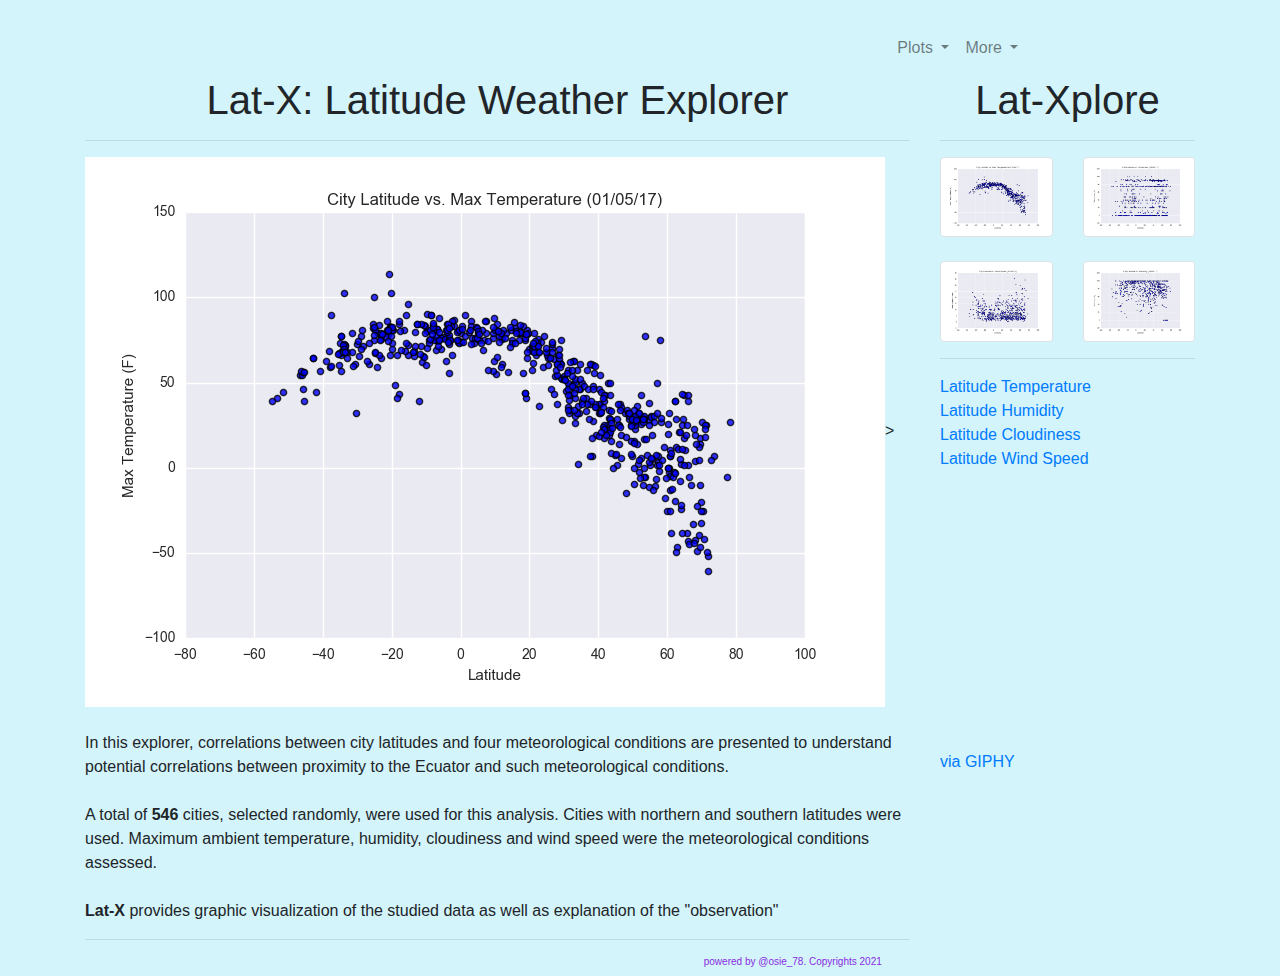
<file: index.html>
<!doctype html>
<html lang="en">
  <head>
    
    <meta charset="utf-8">
    <meta name="viewport" content="width=device-width, initial-scale=1, shrink-to-fit=no">

    <!-- Bootstrap CSS -->
    <link rel="stylesheet" href="https://stackpath.bootstrapcdn.com/bootstrap/4.3.1/css/bootstrap.min.css" integrity="sha384-ggOyR0iXCbMQv3Xipma34MD+dH/1fQ784/j6cY/iJTQUOhcWr7x9JvoRxT2MZw1T" crossorigin="anonymous">
    <link rel="stylesheet" href="styles.css">
    
    <!-- Tab title -->
    <title>Homework 11</title>
  </head>
  <body>

    <div>
        <!-- Creates colums size for navbar -->
        <div class="row">
          <div class="col-md-8">
        </div>
        
        <div class="col-md-4 menubuttons divtop">
    
    
            <nav class="navbar navbar-expand-md navbar-light">
              <button class="navbar-toggler" type="button" data-toggle="collapse" data-target="#navbarTogglerDemo03"
                aria-controls="navbarTogglerDemo03" aria-expanded="false" aria-label="Toggle navigation">
                <span class="navbar-toggler-icon"></span>
              </button>
    
              <div class="collapse navbar-collapse" id="navbarTogglerDemo03">
                <ul class="navbar-nav">
                  <li class="nav-item dropdown">
                    <a class="nav-link dropdown-toggle" href="#" id="navbarDropdownMenuLink" data-toggle="dropdown"
                      aria-haspopup="true" aria-expanded="false">
                      Plots
                    </a>
                    <div class="dropdown-menu" aria-labelledby="navbarDropdownMenuLink">
                      <a class="dropdown-item" href="LT.html"> Temperature</a>
                      <a class="dropdown-item" href="LH.html">Humidity</a>
                      <a class="dropdown-item" href="LC.html">Cloudiness</a>
                      <a class="dropdown-item" href="LWS.html">Wind Speed</a>
                    </div>
                  </li>
                  
                  <li class="nav-item dropdown">
                    <a class="nav-link dropdown-toggle" href="#" id="navbarDropdownMenuLink" data-toggle="dropdown"
                      aria-haspopup="true" aria-expanded="false">
                      More
                    </a>
                    <div class="dropdown-menu" aria-labelledby="navbarDropdownMenuLink">
                      <a class="dropdown-item" href="comparison.html">Comparison</a>
                      <a class="dropdown-item" href="table.html">Source Data</a>
                   
                    </div>
                  
                  </li>
                </ul>
              </div>
            </nav>
    
    
          </div>
        </div>
      </div>
       
    <!-- Another container to wrap the main image and the explanatory text -->
    <div class="container">
                              
        <div class="row">

            <div class="col-md-9">
                <center><h1>Lat-X: Latitude Weather Explorer </center></h1>
                <hr>
                
                <img src = "Latitude_Temp.png" class="img-fluid">>  
            <br><br>
            </a>
            <p class="white"> In this explorer, correlations between city latitudes and four meteorological conditions are presented to understand potential correlations between proximity to the Ecuator and such meteorological conditions.<br> <br> 
                A total of <b>546</b> cities, selected randomly, were used for this analysis. Cities with northern and southern latitudes were used.
                Maximum ambient temperature, humidity, cloudiness and wind speed were the meteorological conditions assessed.<br><br> 
                <b>Lat-X</b> provides graphic visualization of the studied data as well as explanation of the "observation" </p>
                <hr>
             
             <!-- Footer -->
                <h4>powered by @osie_78. Copyrights 2021</h4>  
            </div>
               
            <div class="col-md-3">
                
                



                <center><h1>Lat-Xplore</h1></center>
                <hr>

               

                <div class="row">
                    
                    <div class="col-md-6">
                        <a href="LT.html">

                        <div class="thumbnail">
                        <img src="Latitude_Temp.png" alt="Latitude_Temp" class="img-thumbnail img-fluid"> <br><br>   
                        </a>
                        </div>
                    </div>

                    <div class="col-md-6">
                        <a href="LC.html">
                        <div class="thumbnail">
                        <img src="Latitude_Cloud.png" alt="Latitude_Cloud" class="img-thumbnail img-fluid">    
                        </a>
                        </div>    
                    </div>       

                </div>
                
                <div class="row">
                    <div class="col-md-6">
                        <a href="LWS.html">
                        <div class="thumbnail">
                        <img src="Latitude_WS.png" alt="Latitude_WS" class="img-thumbnail img-fluid">   
                        </a>    
                        </div>
                    </div>
                    
                    <div class="col-md-6">
                        <a href="LH.html">
                        <div class="thumbnail">
                        <img src="Lattitude_Humidity.png" alt="Lattitude_Humidity" class="img-thumbnail img-fluid">    
                        </a>
                        </div>    
                    </div>       
                    
                </div>
                <hr>

                
                <a href="LT.html" class="link-primary">Latitude Temperature</a> <br>
                <a href="LH.html" class="link-primary">Latitude Humidity</a> <br>
                <a href="LC.html" class="link-primary">Latitude Cloudiness</a> <br>
                <a href="LWS.html" class="link-primary">Latitude Wind Speed</a> <br><br>
                
                <div style="width:100%;height:0;padding-bottom:100%;position:relative;"><iframe src="https://giphy.com/embed/RRl5VP2IaeInK6OQYc" width="100%" height="100%" style="position:absolute" frameBorder="0" class="giphy-embed" allowFullScreen></iframe></div><p><a href="https://giphy.com/gifs/fall-leannimator-blustery-RRl5VP2IaeInK6OQYc">via GIPHY</a></p>
                
                





            </div>
        </div>        
    </div>
  <script src="https://code.jquery.com/jquery-3.3.1.slim.min.js" integrity="sha384-q8i/X+965DzO0rT7abK41JStQIAqVgRVzpbzo5smXKp4YfRvH+8abtTE1Pi6jizo" crossorigin="anonymous"></script>
  <script src="https://cdnjs.cloudflare.com/ajax/libs/popper.js/1.14.7/umd/popper.min.js" integrity="sha384-UO2eT0CpHqdSJQ6hJty5KVphtPhzWj9WO1clHTMGa3JDZwrnQq4sF86dIHNDz0W1" crossorigin="anonymous"></script>
  <script src="https://stackpath.bootstrapcdn.com/bootstrap/4.3.1/js/bootstrap.min.js" integrity="sha384-JjSmVgyd0p3pXB1rRibZUAYoIIy6OrQ6VrjIEaFf/nJGzIxFDsf4x0xIM+B07jRM" crossorigin="anonymous"></script>

  </body>
</html>
</file>
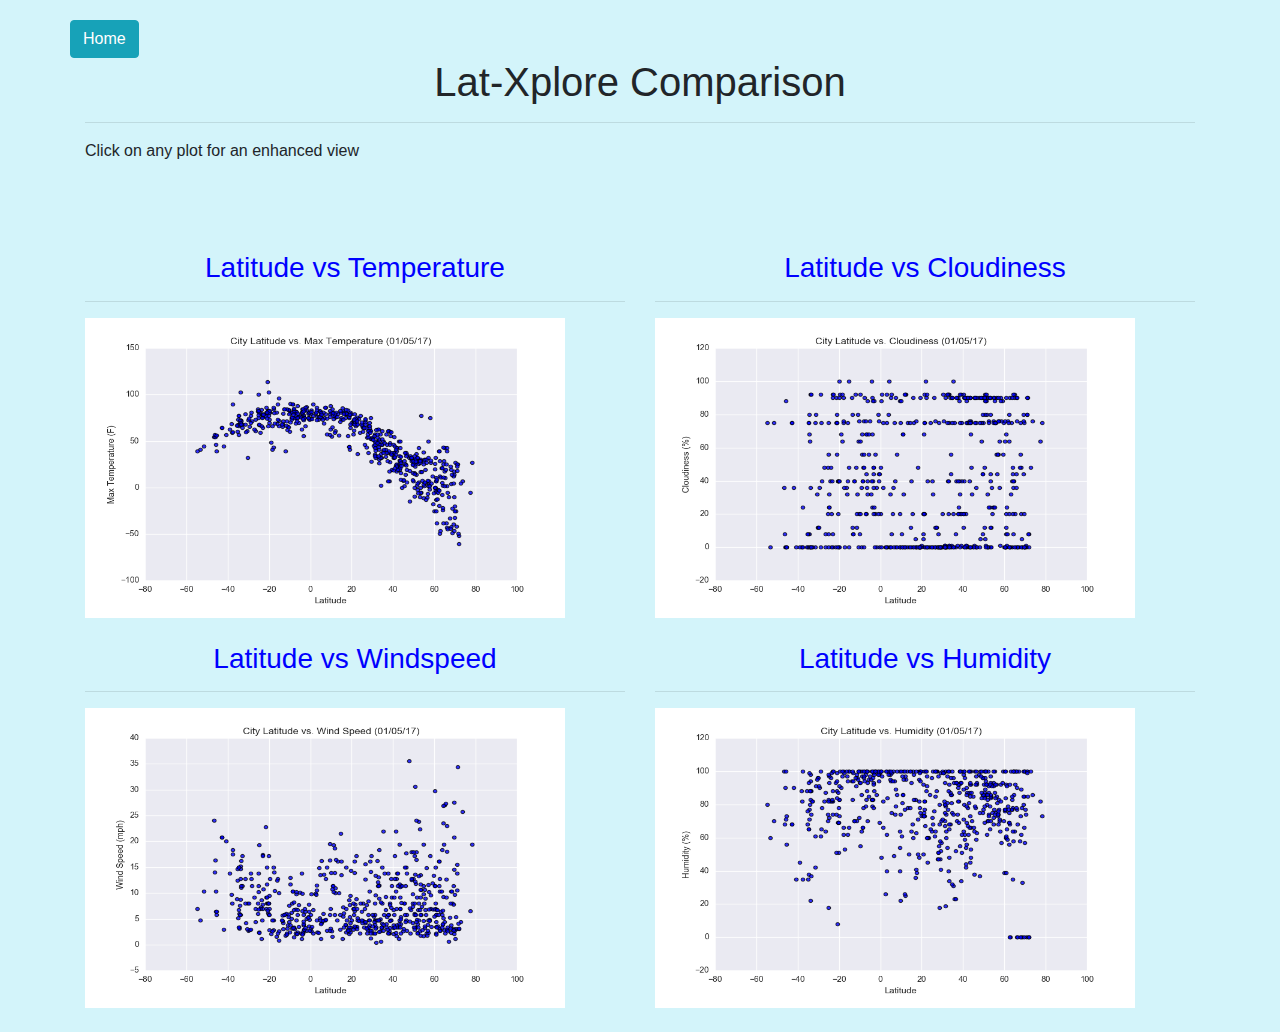
<file: comparison.html>
<!doctype html>
<html lang="en">
  <head>
    
    <meta charset="utf-8">
    <meta name="viewport" content="width=device-width, initial-scale=1, shrink-to-fit=no">

    <!-- Bootstrap CSS -->
    <link rel="stylesheet" href="https://stackpath.bootstrapcdn.com/bootstrap/4.3.1/css/bootstrap.min.css" integrity="sha384-ggOyR0iXCbMQv3Xipma34MD+dH/1fQ784/j6cY/iJTQUOhcWr7x9JvoRxT2MZw1T" crossorigin="anonymous">
    <link rel="stylesheet" href="styles.css">
    <title>Homework 11</title>
  </head>
  <body>
    
    <div class="container">
        <!-- First Row -->
        <div class="row">
            <a href="index.html">
            
            <button type="button" class="btn btn-info">Home</button>   
        </a>
        </div>
        
        <!-- Second Row -->
        <div class="row">

            <div class="col-md-12">
                <center ><h1>Lat-Xplore Comparison </center></h1>
                <hr>
                <p class="white"> Click on any plot for an enhanced view</p><br><br>
               
            <br>
                             
            </div>
        </div>
        
        <div class="row">

            <div class="col-md-6">
                <center ><h3>Latitude vs Temperature </center></h3>
                <hr>
                <a href="Latitude_Temp.png">  
                <img src = "Latitude_Temp.png" class="img-fluid" style="width:480px;height:300px;"></a> 
                
            <br><br>
                             
            </div>

            <div class="col-md-6">
                <center ><h3>Latitude vs Cloudiness </center></h3>
                <hr>
                <a href="Latitude_Cloud.png"> 
                <img src = "Latitude_Cloud.png" class="img-fluid" style="width:480px;height:300px;"> </a>  
            <br><br>
                             
            </div>
        </div>

        <div class="row">

            <div class="col-md-6">
                <center ><h3>Latitude vs Windspeed </center></h3>
                <hr>
                <a href="Latitude_WS.png"> 
                <img src = "Latitude_WS.png" class="img-fluid" style="width:480px;height:300px;"> </a>  
                <br><br>
                                 
            </div>
    
            <div class="col-md-6">
                <center ><h3>Latitude vs Humidity </center></h3>
                <hr>
                <a href="Lattitude_Humidity.png">     
                <img src = "Lattitude_Humidity.png" class="img-fluid" style="width:480px;height:300px;"></a>   
                <br><br>
                              
            </div>
        </div> 

    </div>


  </body>
</html>
</file>
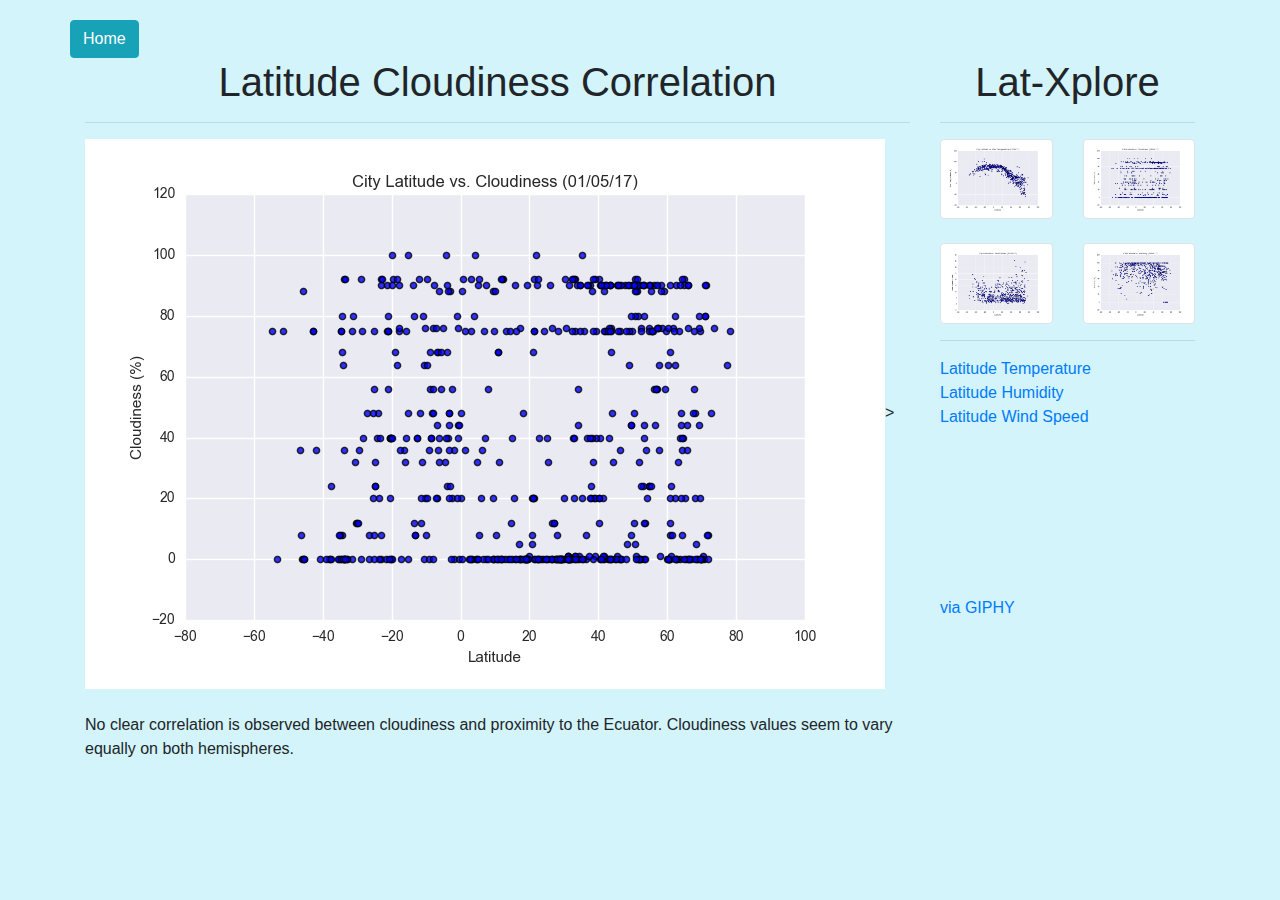
<file: LC.html>
<!doctype html>
<html lang="en">
  <head>
    
    <meta charset="utf-8">
    <meta name="viewport" content="width=device-width, initial-scale=1, shrink-to-fit=no">

    <!-- Bootstrap CSS -->
    <link rel="stylesheet" href="https://stackpath.bootstrapcdn.com/bootstrap/4.3.1/css/bootstrap.min.css" integrity="sha384-ggOyR0iXCbMQv3Xipma34MD+dH/1fQ784/j6cY/iJTQUOhcWr7x9JvoRxT2MZw1T" crossorigin="anonymous">
    <link rel="stylesheet" href="styles.css">
    <title>Homework 11</title>
  </head>
  <body>
    
    <div class="container">
        <!-- First Row -->
        <div class="row">
            <a href="index.html">
            <button type="button" class="btn btn-info">Home</button>   
            </a>
        </div>
        
        <!-- Second Row -->
        <div class="row">

            <div class="col-md-9">
                <center ><h1>Latitude Cloudiness Correlation </center></h1>
                <hr>
                
                <img src = "Latitude_Cloud.png" class="img-fluid">>  
            <br><br>
            </a>
            <p class="white"> No clear correlation is observed between cloudiness and proximity to the Ecuator. Cloudiness values seem to vary equally on both hemispheres.</p>
            
            </div>      

            <div class="col-md-3">
                <center><h1>Lat-Xplore</h1></center>
                <hr>

                <div class="row">
                    <div class="col-md-6">
                        <a href="LT.html">

                        <div class="thumbnail">
                        <img src="Latitude_Temp.png" alt="Latitude_Temp" class="img-thumbnail img-fluid"> <br><br>   
                        </a>
                        </div>
                    </div>

                    <div class="col-md-6">
                        <a href="LC.html">
                        <div class="thumbnail">
                        <img src="Latitude_Cloud.png" alt="Latitude_Cloud" class="img-thumbnail img-fluid">    
                        </a>
                        </div>    
                    </div>       

                </div>
                
                <div class="row">
                    <div class="col-md-6">
                        <a href="LWS.html">
                        <div class="thumbnail">
                        <img src="Latitude_WS.png" alt="Latitude_WS" class="img-thumbnail img-fluid">   
                        </a>    
                        </div>
                    </div>
                    
                    <div class="col-md-6">
                        <a href="LH.html">
                        <div class="thumbnail">
                        <img src="Lattitude_Humidity.png" alt="Lattitude_Humidity" class="img-thumbnail img-fluid">    
                        </a>
                        </div>    
                    </div>       

                </div>
                <hr>
                
                <a href="LT.html" class="link-primary">Latitude Temperature</a> <br>
                <a href="LH.html" class="link-primary">Latitude Humidity</a> <br>
                <a href="LWS.html" class="link-primary">Latitude Wind Speed</a> <br><br>
                
                <div style="width:100%;height:0;padding-bottom:56%;position:relative;"><iframe src="https://giphy.com/embed/3o7rc6sa2RvKo8K5EI" width="100%" height="100%" style="position:absolute" frameBorder="0" class="giphy-embed" allowFullScreen></iframe></div><p><a href="https://giphy.com/gifs/justin-g-cloudy-overcast-3o7rc6sa2RvKo8K5EI">via GIPHY</a></p>

            </div>
        </div>        
    </div>


  </body>
</html>
</file>
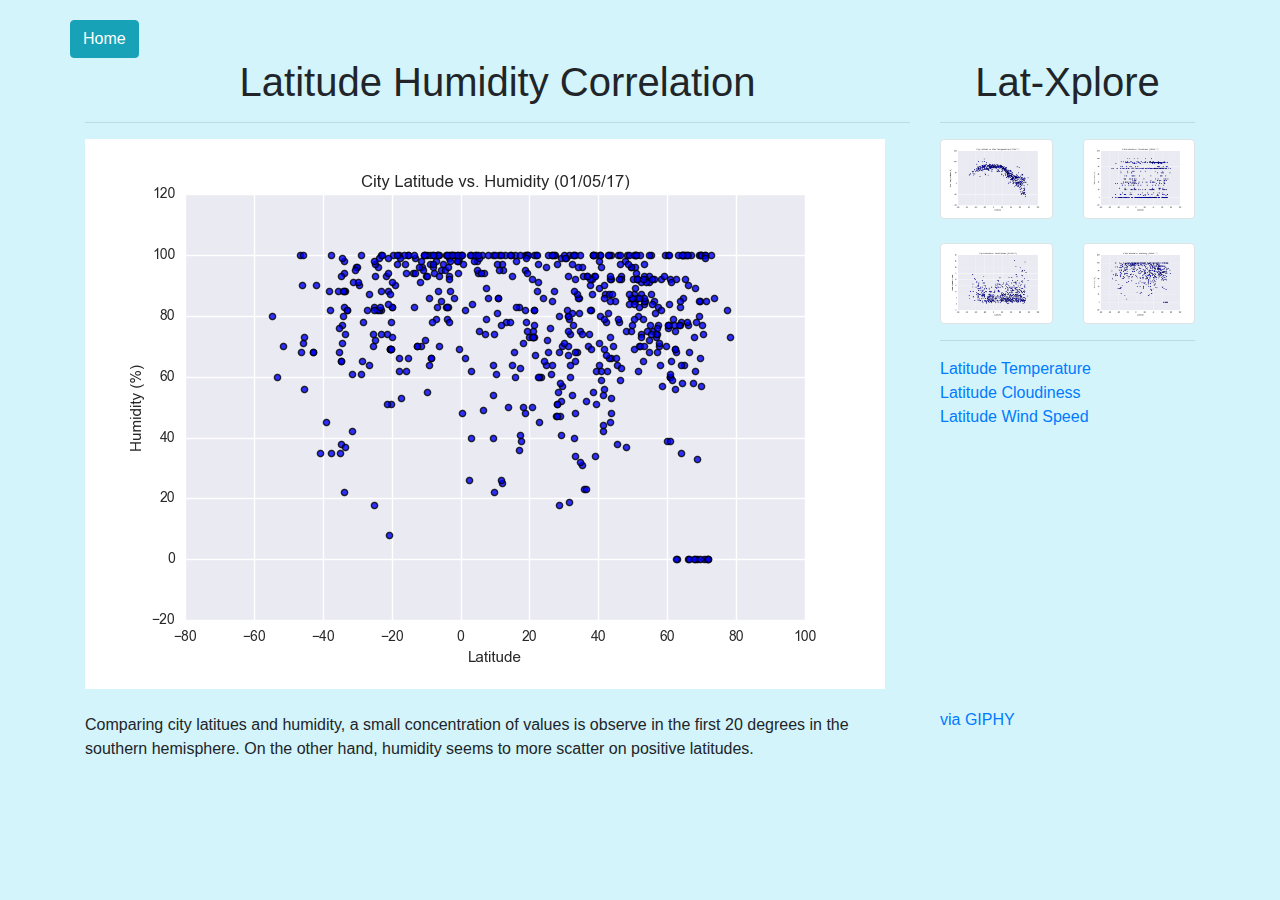
<file: LH.html>
<!doctype html>
<html lang="en">
  <head>
    
    <meta charset="utf-8">
    <meta name="viewport" content="width=device-width, initial-scale=1, shrink-to-fit=no">

    <!-- Bootstrap CSS -->
    <link rel="stylesheet" href="https://stackpath.bootstrapcdn.com/bootstrap/4.3.1/css/bootstrap.min.css" integrity="sha384-ggOyR0iXCbMQv3Xipma34MD+dH/1fQ784/j6cY/iJTQUOhcWr7x9JvoRxT2MZw1T" crossorigin="anonymous">
    <link rel="stylesheet" href="styles.css">
    <title>Homework 11</title>
  </head>
  <body>
    
    <div class="container">
        <!-- First Row -->
        <div class="row">
            <a href="index.html">
            
            <button type="button" class="btn btn-info">Home</button>   
        </a>
        </div>
        
        <!-- Second Row -->
        <div class="row">

            <div class="col-md-9">
                <center ><h1>Latitude Humidity Correlation </center></h1>
                <hr>
                
                <img src = "Lattitude_Humidity.png" class="img-fluid">  
            <br><br>
            </a>
            <p class="white"> Comparing city latitues and humidity, a small concentration of values is observe in the first 20 degrees in the southern
                hemisphere. On the other hand, humidity seems to more scatter on positive latitudes.</p>
            
            </div>      

            <div class="col-md-3">
                <center><h1>Lat-Xplore</h1></center>
                <hr>

                <div class="row">
                    <div class="col-md-6">
                        <a href="LT.html">

                        <div class="thumbnail">
                        <img src="Latitude_Temp.png" alt="Latitude_Temp" class="img-thumbnail img-fluid"> <br><br>   
                        </a>
                        </div>
                    </div>

                    <div class="col-md-6">
                        <a href="LC.html">
                        <div class="thumbnail">
                        <img src="Latitude_Cloud.png" alt="Latitude_Cloud" class="img-thumbnail img-fluid">    
                        </a>
                        </div>    
                    </div>        

                </div>
                
                <div class="row">
                    <div class="col-md-6">
                        <a href="LWS.html">
                        <div class="thumbnail">
                        <img src="Latitude_WS.png" alt="Latitude_WS" class="img-thumbnail img-fluid">   
                        </a>    
                        </div>
                    </div>
                    
                    <div class="col-md-6">
                        <a href="LH.html">
                        <div class="thumbnail">
                        <img src="Lattitude_Humidity.png" alt="Lattitude_Humidity" class="img-thumbnail img-fluid">    
                        </a>
                        </div>    
                    </div>         

                </div>
                <hr>
                
                <a href="LT.html" class="link-primary">Latitude Temperature</a> <br>
                <a href="LC.html" class="link-primary">Latitude Cloudiness</a> <br>
                <a href="LWS.html" class="link-primary">Latitude Wind Speed</a> <br><br>
                
                <div style="width:100%;height:0;padding-bottom:100%;position:relative;"><iframe src="https://giphy.com/embed/l41m39GpkjPpbOqqc" width="100%" height="100%" style="position:absolute" frameBorder="0" class="giphy-embed" allowFullScreen></iframe></div><p><a href="https://giphy.com/gifs/hair-humidity-frizz-l41m39GpkjPpbOqqc">via GIPHY</a></p>

            </div>
        </div>        
    </div>


  </body>
</html>
</file>
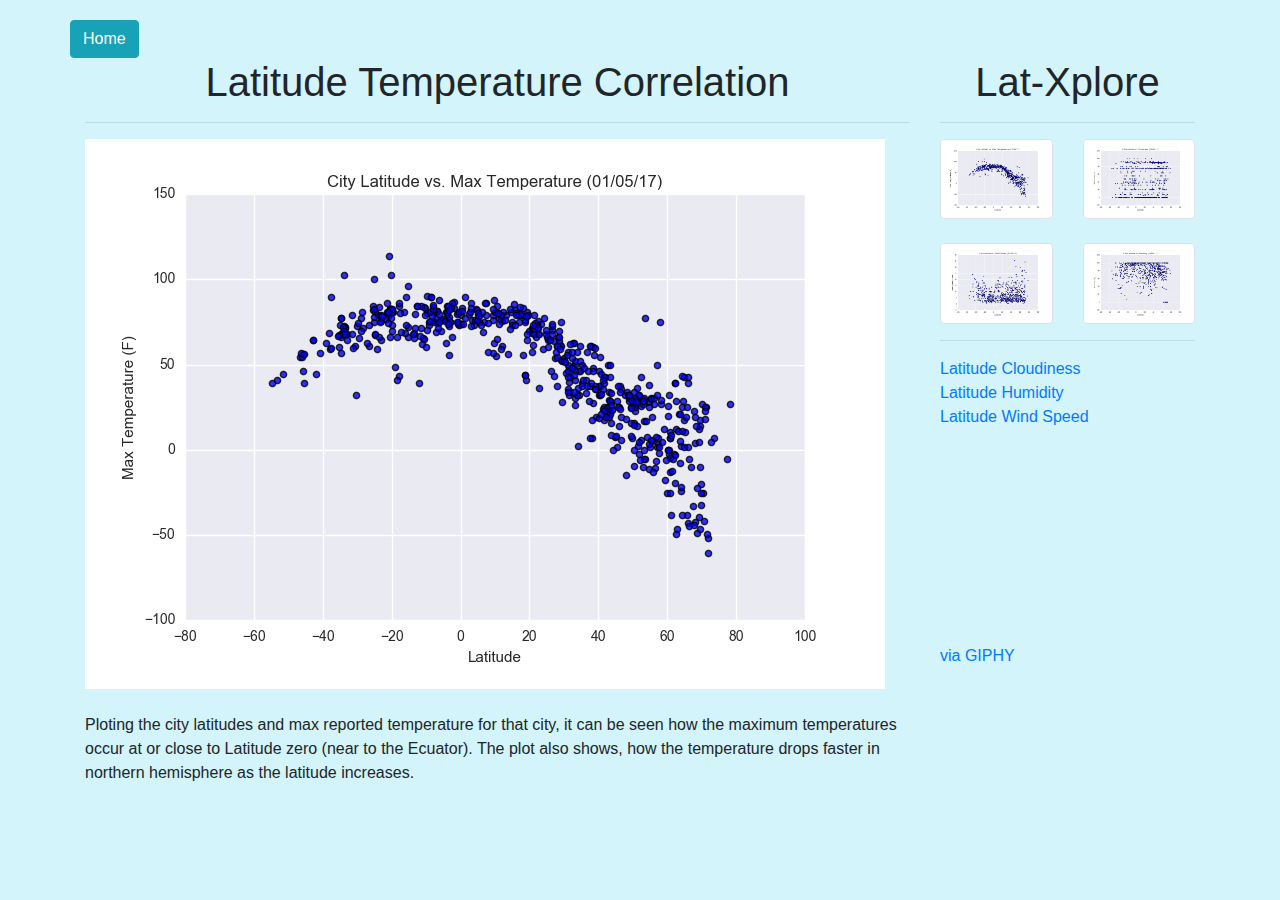
<file: LT.html>
<!doctype html>
<html lang="en">
  <head>
    
    <meta charset="utf-8">
    <meta name="viewport" content="width=device-width, initial-scale=1, shrink-to-fit=no">

    <!-- Bootstrap CSS -->
    <link rel="stylesheet" href="https://stackpath.bootstrapcdn.com/bootstrap/4.3.1/css/bootstrap.min.css" integrity="sha384-ggOyR0iXCbMQv3Xipma34MD+dH/1fQ784/j6cY/iJTQUOhcWr7x9JvoRxT2MZw1T" crossorigin="anonymous">
    <link rel="stylesheet" href="styles.css">
    <title>Homework 11</title>
  </head>
  <body>
    
    <div class="container">
        <!-- First Row -->
        <div class="row">
            <a href="index.html">
            
            <button type="button" class="btn btn-info">Home</button>   
        </a>
        </div>
        
        <!-- Second Row -->
        <div class="row">

            <div class="col-md-9">
                <center ><h1>Latitude Temperature Correlation </center></h1>
                <hr>
                
                <img src = "Latitude_Temp.png" class="img-fluid">  
            <br><br>
            </a>
            <p class="white"> Ploting the city latitudes and max reported temperature for that city, it can be seen how the maximum temperatures occur 
                at or close to Latitude zero (near to the Ecuator). The plot also shows, how the temperature drops faster in northern 
                hemisphere as the latitude increases.</p>
            
            </div>      

            <div class="col-md-3">
                <center><h1>Lat-Xplore</h1></center>
                <hr>

                <div class="row">
                    <div class="col-md-6">
                        <a href="LT.html">

                        <div class="thumbnail">
                        <img src="Latitude_Temp.png" alt="Latitude_Temp" class="img-thumbnail img-fluid"> <br><br>   
                        </a>
                        </div>
                    </div>

                    <div class="col-md-6">
                        <a href="LC.html">
                        <div class="thumbnail">
                        <img src="Latitude_Cloud.png" alt="Latitude_Cloud" class="img-thumbnail img-fluid">    
                        </a>
                        </div>    
                    </div>        

                </div>
                
                <div class="row">
                    <div class="col-md-6">
                        <a href="LWS.html">
                        <div class="thumbnail">
                        <img src="Latitude_WS.png" alt="Latitude_WS" class="img-thumbnail img-fluid">   
                        </a>    
                        </div>
                    </div>
                    
                    <div class="col-md-6">
                        <a href="LH.html">
                        <div class="thumbnail">
                        <img src="Lattitude_Humidity.png" alt="Lattitude_Humidity" class="img-thumbnail img-fluid">    
                        </a>
                        </div>    
                    </div>          

                </div>
                <hr>
                
                <a href="LC.html" class="link-primary">Latitude Cloudiness</a> <br>
                <a href="LH.html" class="link-primary">Latitude Humidity</a> <br>
                <a href="LWS.html" class="link-primary">Latitude Wind Speed</a> <br><br>
                
                <div style="width:100%;height:0;padding-bottom:75%;position:relative;"><iframe src="https://giphy.com/embed/4ZgLPakqTajjVFOVqw" width="100%" height="100%" style="position:absolute" frameBorder="0" class="giphy-embed" allowFullScreen></iframe></div><p><a href="https://giphy.com/gifs/hot-cold-liquid-4ZgLPakqTajjVFOVqw">via GIPHY</a></p>

            </div>
        </div>        
    </div>


  </body>
</html>
</file>
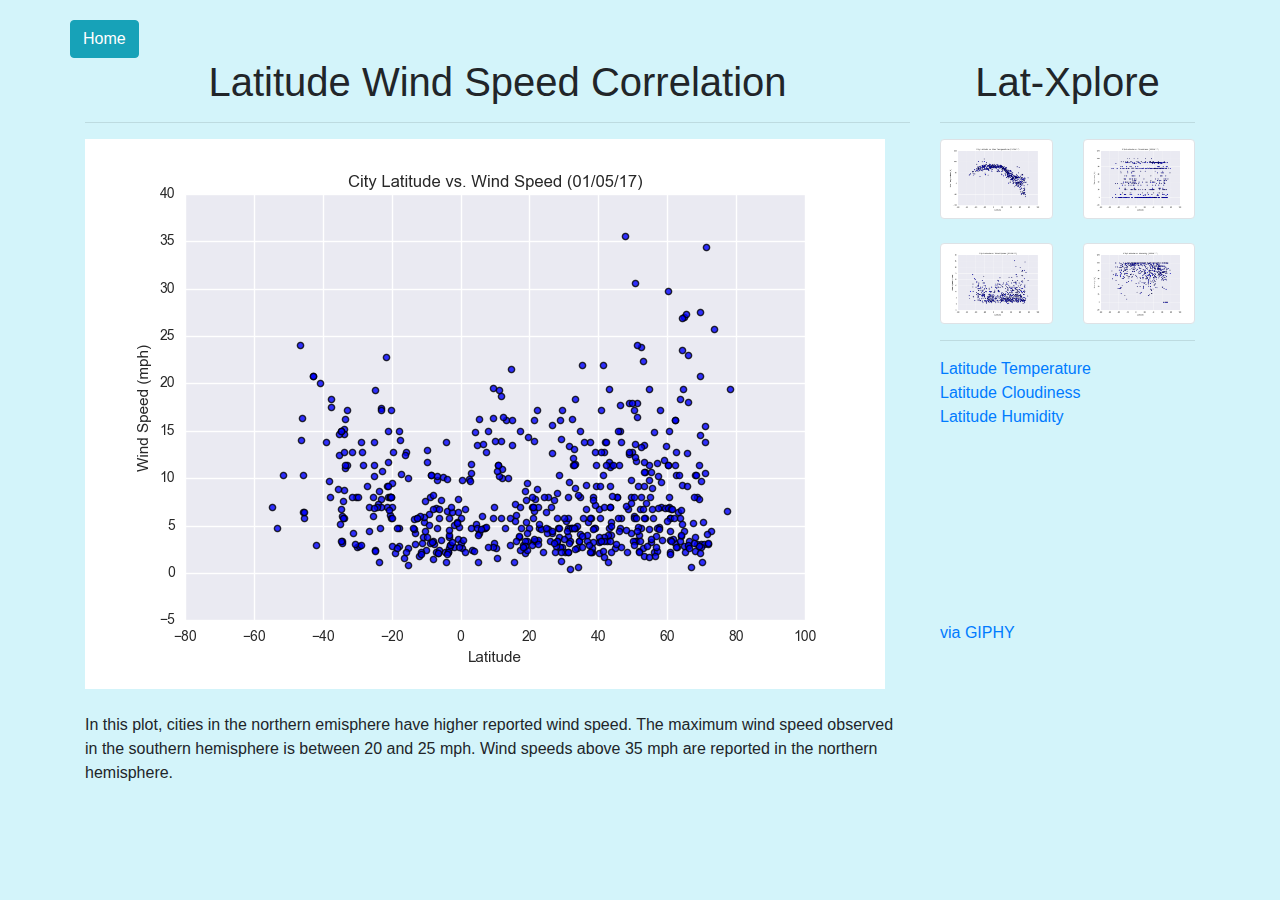
<file: LWS.html>
<!doctype html>
<html lang="en">
  <head>
    
    <meta charset="utf-8">
    <meta name="viewport" content="width=device-width, initial-scale=1, shrink-to-fit=no">

    <!-- Bootstrap CSS -->
    <link rel="stylesheet" href="https://stackpath.bootstrapcdn.com/bootstrap/4.3.1/css/bootstrap.min.css" integrity="sha384-ggOyR0iXCbMQv3Xipma34MD+dH/1fQ784/j6cY/iJTQUOhcWr7x9JvoRxT2MZw1T" crossorigin="anonymous">
    <link rel="stylesheet" href="styles.css">
    <title>Homework 11</title>
  </head>
  <body>
    
    <div class="container">
        <!-- First Row -->
        <div class="row">
            <a href="index.html">
            
            <button type="button" class="btn btn-info">Home</button>   
        </a>
        </div>
        
        <!-- Second Row -->
        <div class="row">

            <div class="col-md-9">
                <center ><h1>Latitude Wind Speed Correlation </center></h1>
                <hr>
                
                <img src = "Latitude_WS.png" class="img-fluid">  
            <br><br>
            </a>
            <p class="white"> In this plot, cities in the northern emisphere have higher reported wind speed. The maximum wind speed observed in the southern hemisphere is between
                20 and 25 mph. Wind speeds above 35 mph are reported in the northern hemisphere.</p>
            
            </div>      

            <div class="col-md-3">
                <center><h1>Lat-Xplore</h1></center>
                <hr>

                <div class="row">
                    <div class="col-md-6">
                        <a href="LT.html">

                        <div class="thumbnail">
                        <img src="Latitude_Temp.png" alt="Latitude_Temp" class="img-thumbnail img-fluid"> <br><br>   
                        </a>
                        </div>
                    </div>

                    <div class="col-md-6">
                        <a href="LC.html">
                        <div class="thumbnail">
                        <img src="Latitude_Cloud.png" alt="Latitude_Cloud" class="img-thumbnail img-fluid">    
                        </a>
                        </div>    
                    </div>        

                </div>
                
                <div class="row">
                    <div class="col-md-6">
                        <a href="LWS.html">
                        <div class="thumbnail">
                        <img src="Latitude_WS.png" alt="Latitude_WS" class="img-thumbnail img-fluid">   
                        </a>    
                        </div>
                    </div>
                    
                    <div class="col-md-6">
                        <a href="LH.html">
                        <div class="thumbnail">
                        <img src="Lattitude_Humidity.png" alt="Lattitude_Humidity" class="img-thumbnail img-fluid">    
                        </a>
                        </div>    
                    </div>        

                </div>
                <hr>
                
                <a href="LT.html" class="link-primary">Latitude Temperature</a> <br>
                <a href="LC.html" class="link-primary">Latitude Cloudiness</a> <br>
                <a href="LH.html" class="link-primary">Latitude Humidity</a> <br><br>
                
                <div style="width:100%;height:0;padding-bottom:66%;position:relative;"><iframe src="https://giphy.com/embed/4XiswMhSPhRBe" width="100%" height="100%" style="position:absolute" frameBorder="0" class="giphy-embed" allowFullScreen></iframe></div><p><a href="https://giphy.com/gifs/black-and-white-sad-flowers-4XiswMhSPhRBe">via GIPHY</a></p>

            </div>
        </div>        
    </div>


  </body>
</html>
</file>
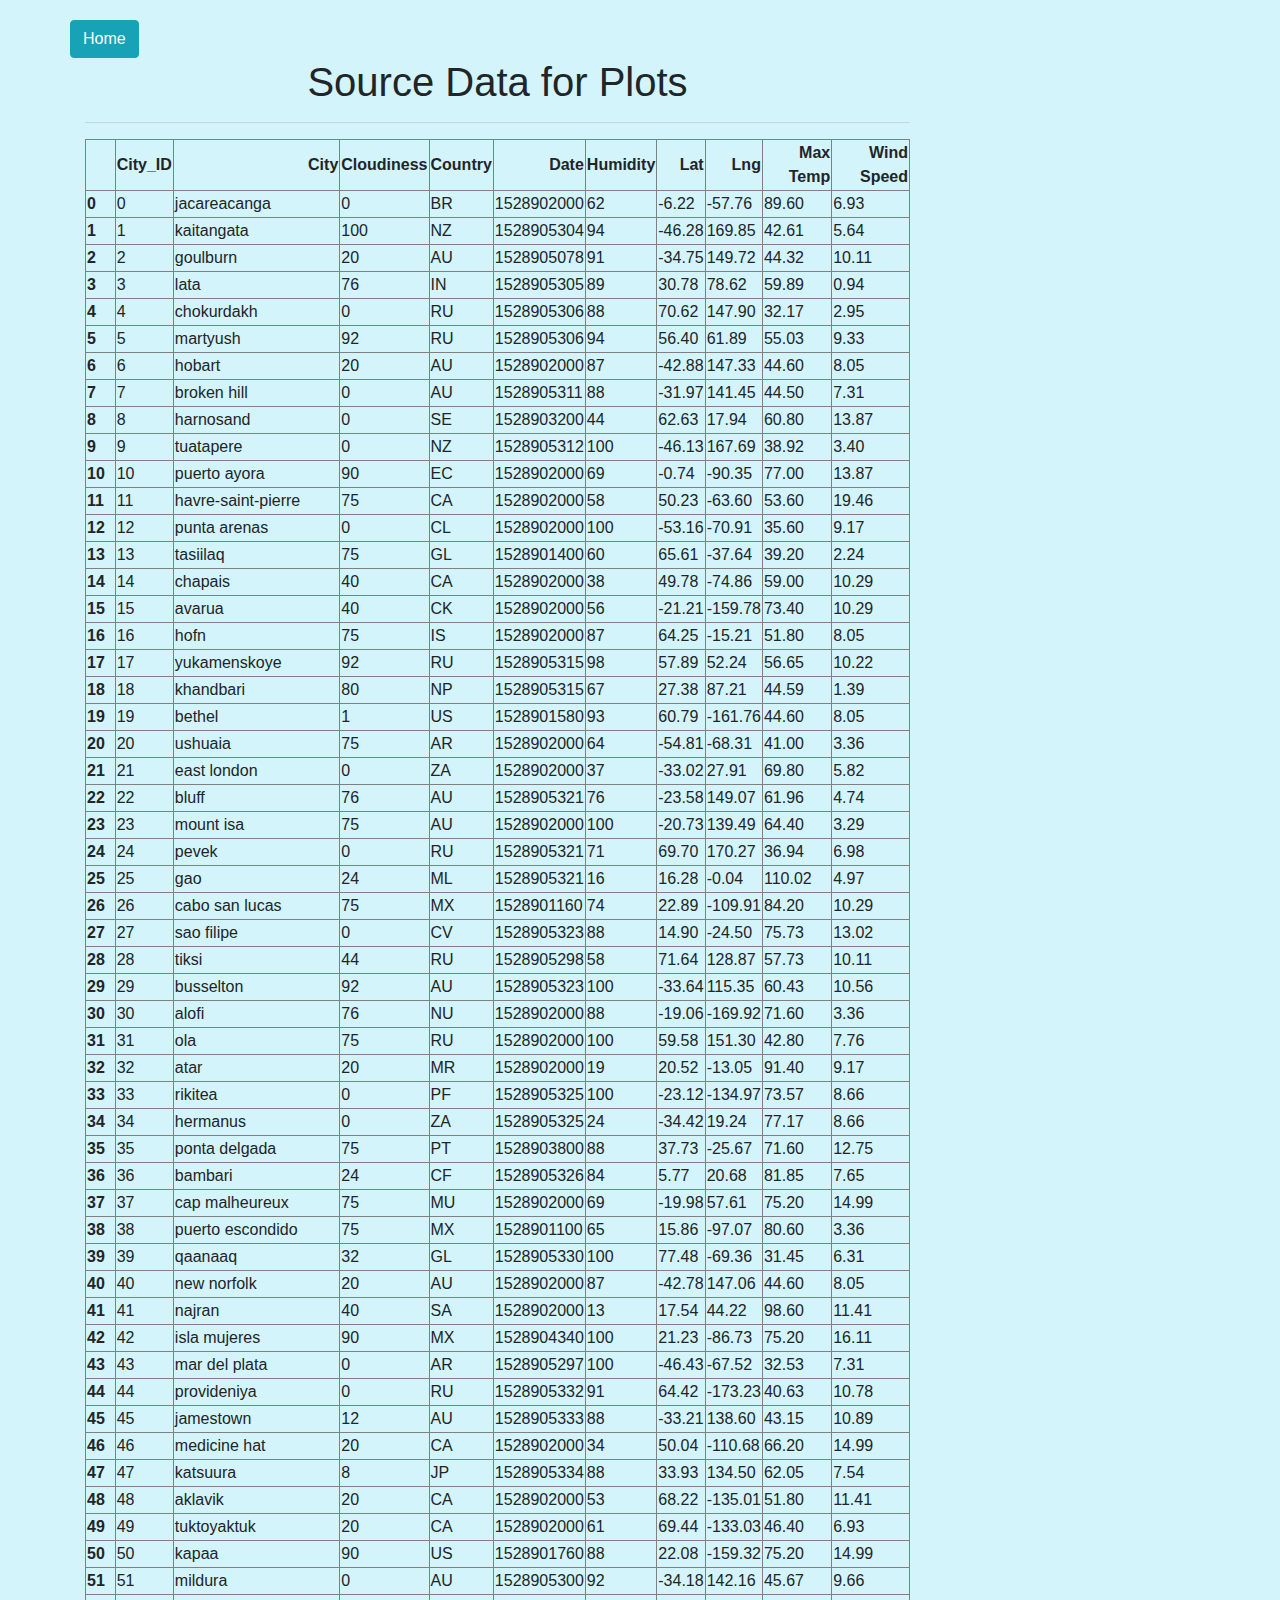
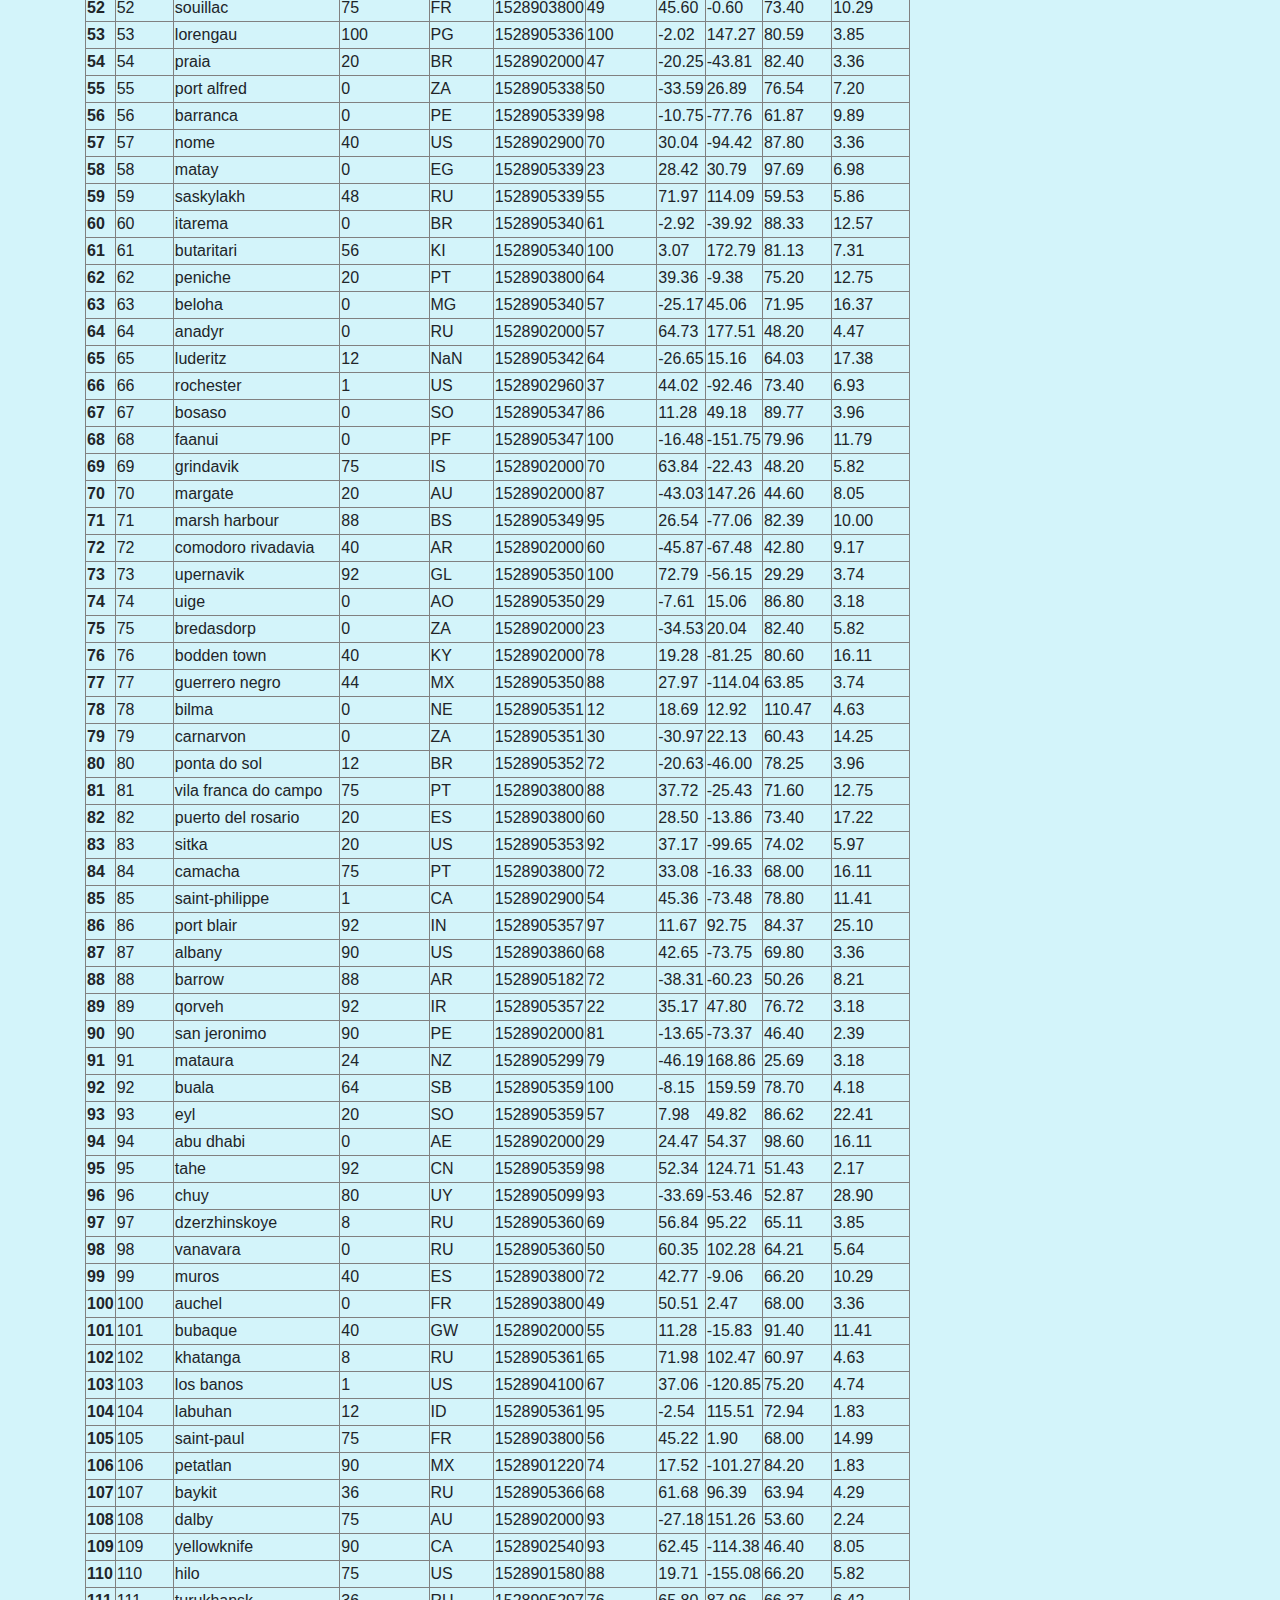
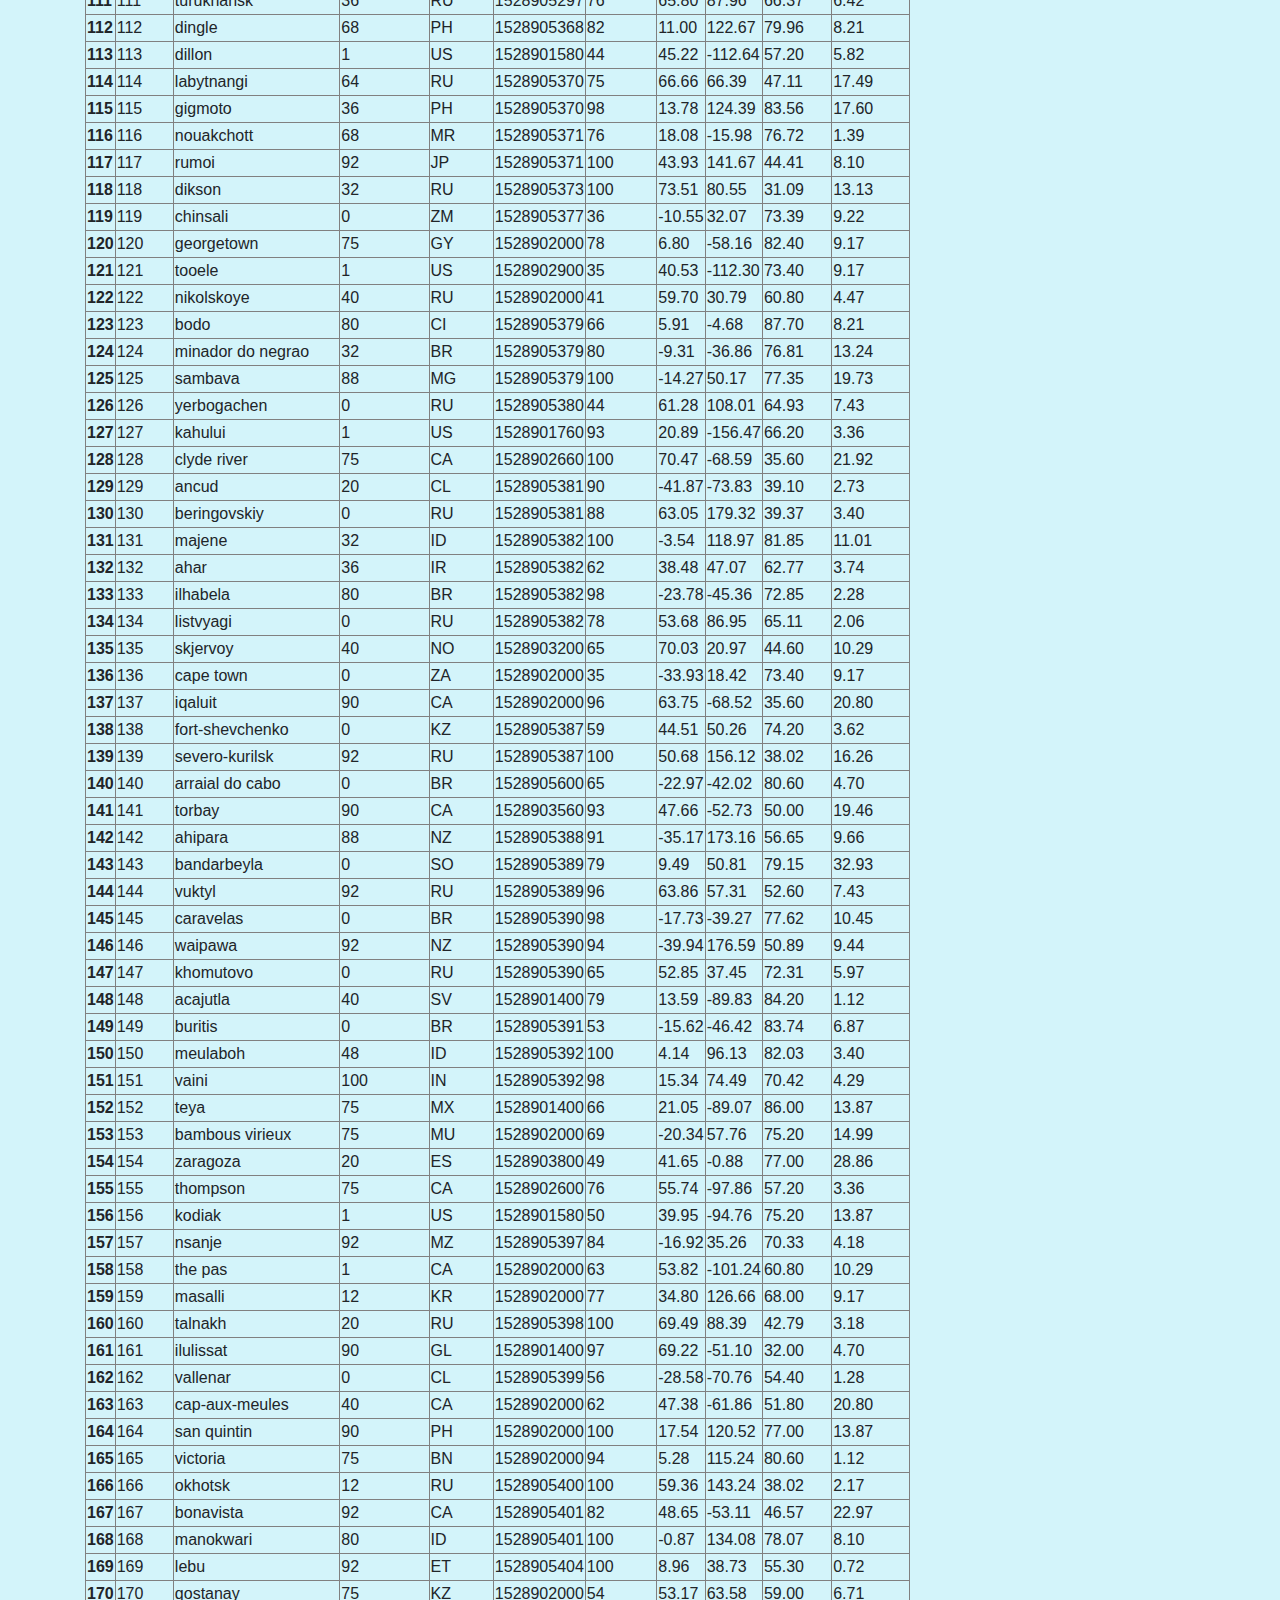
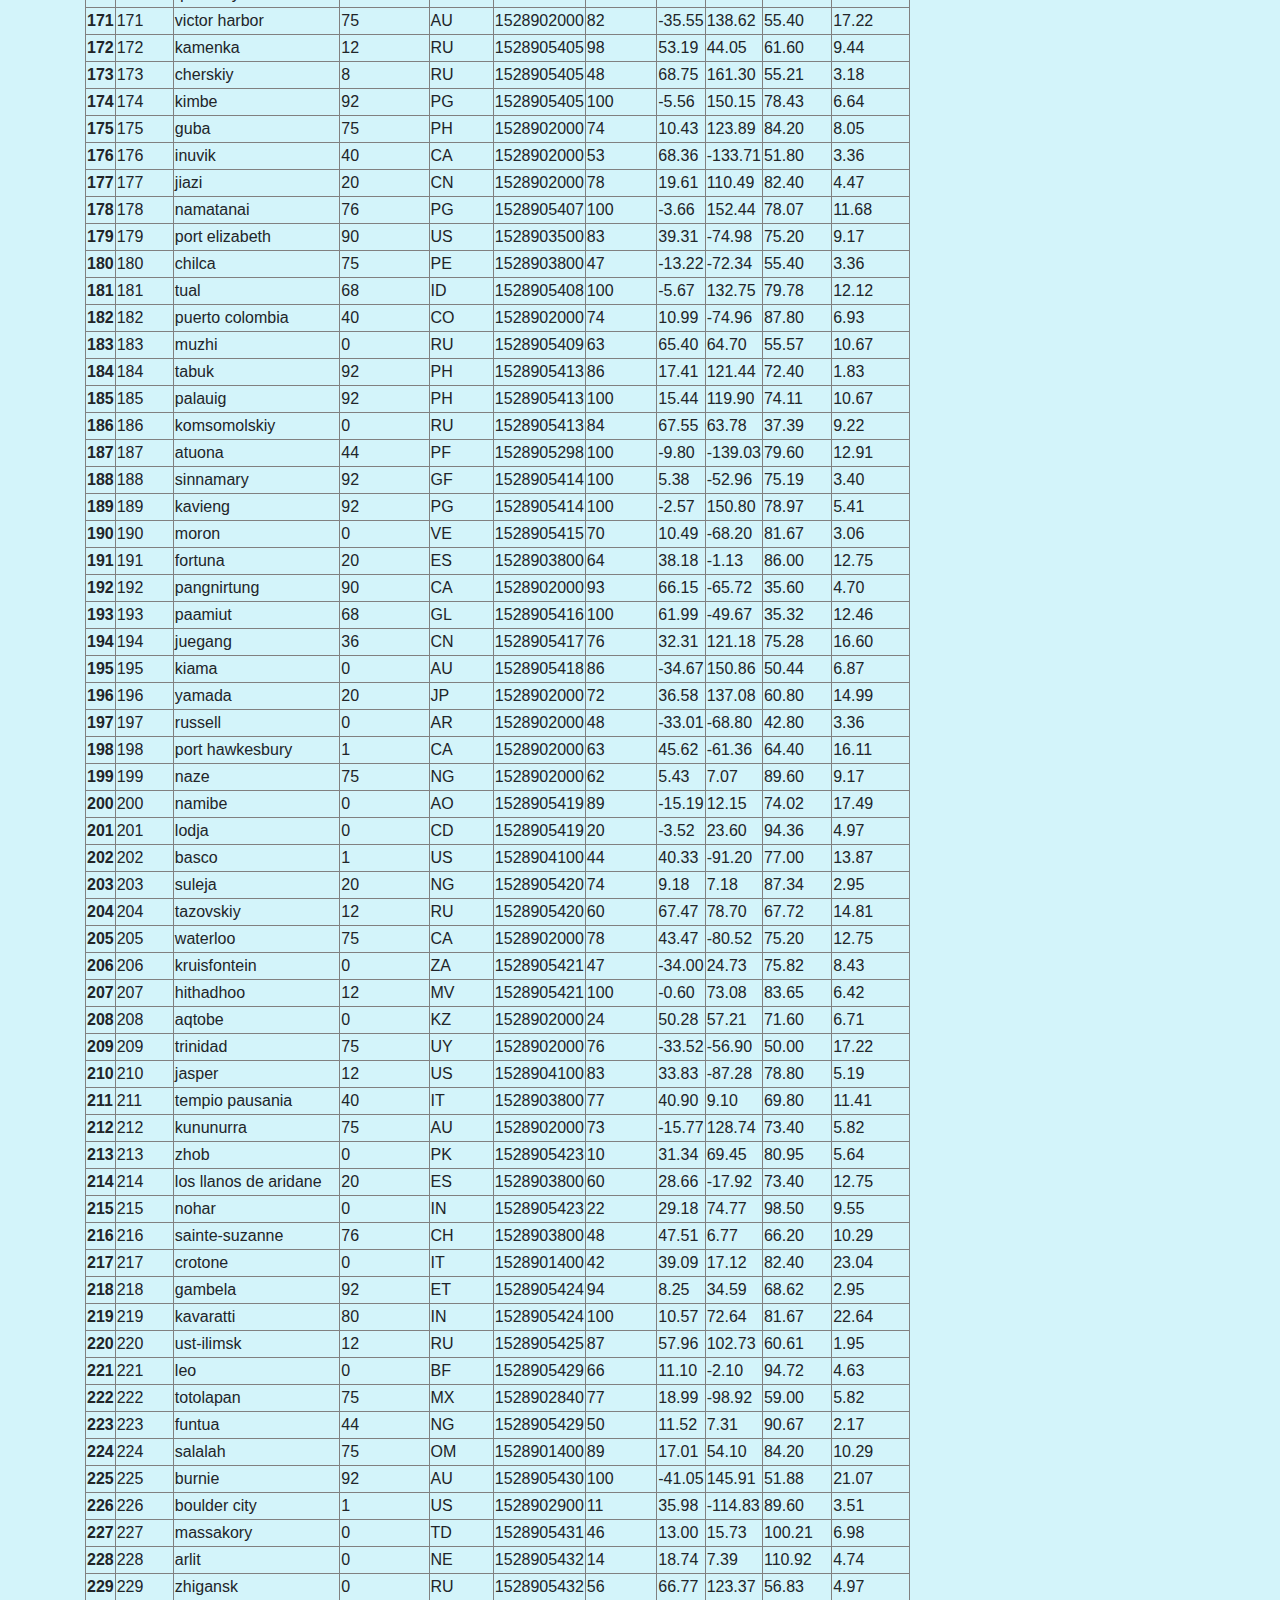
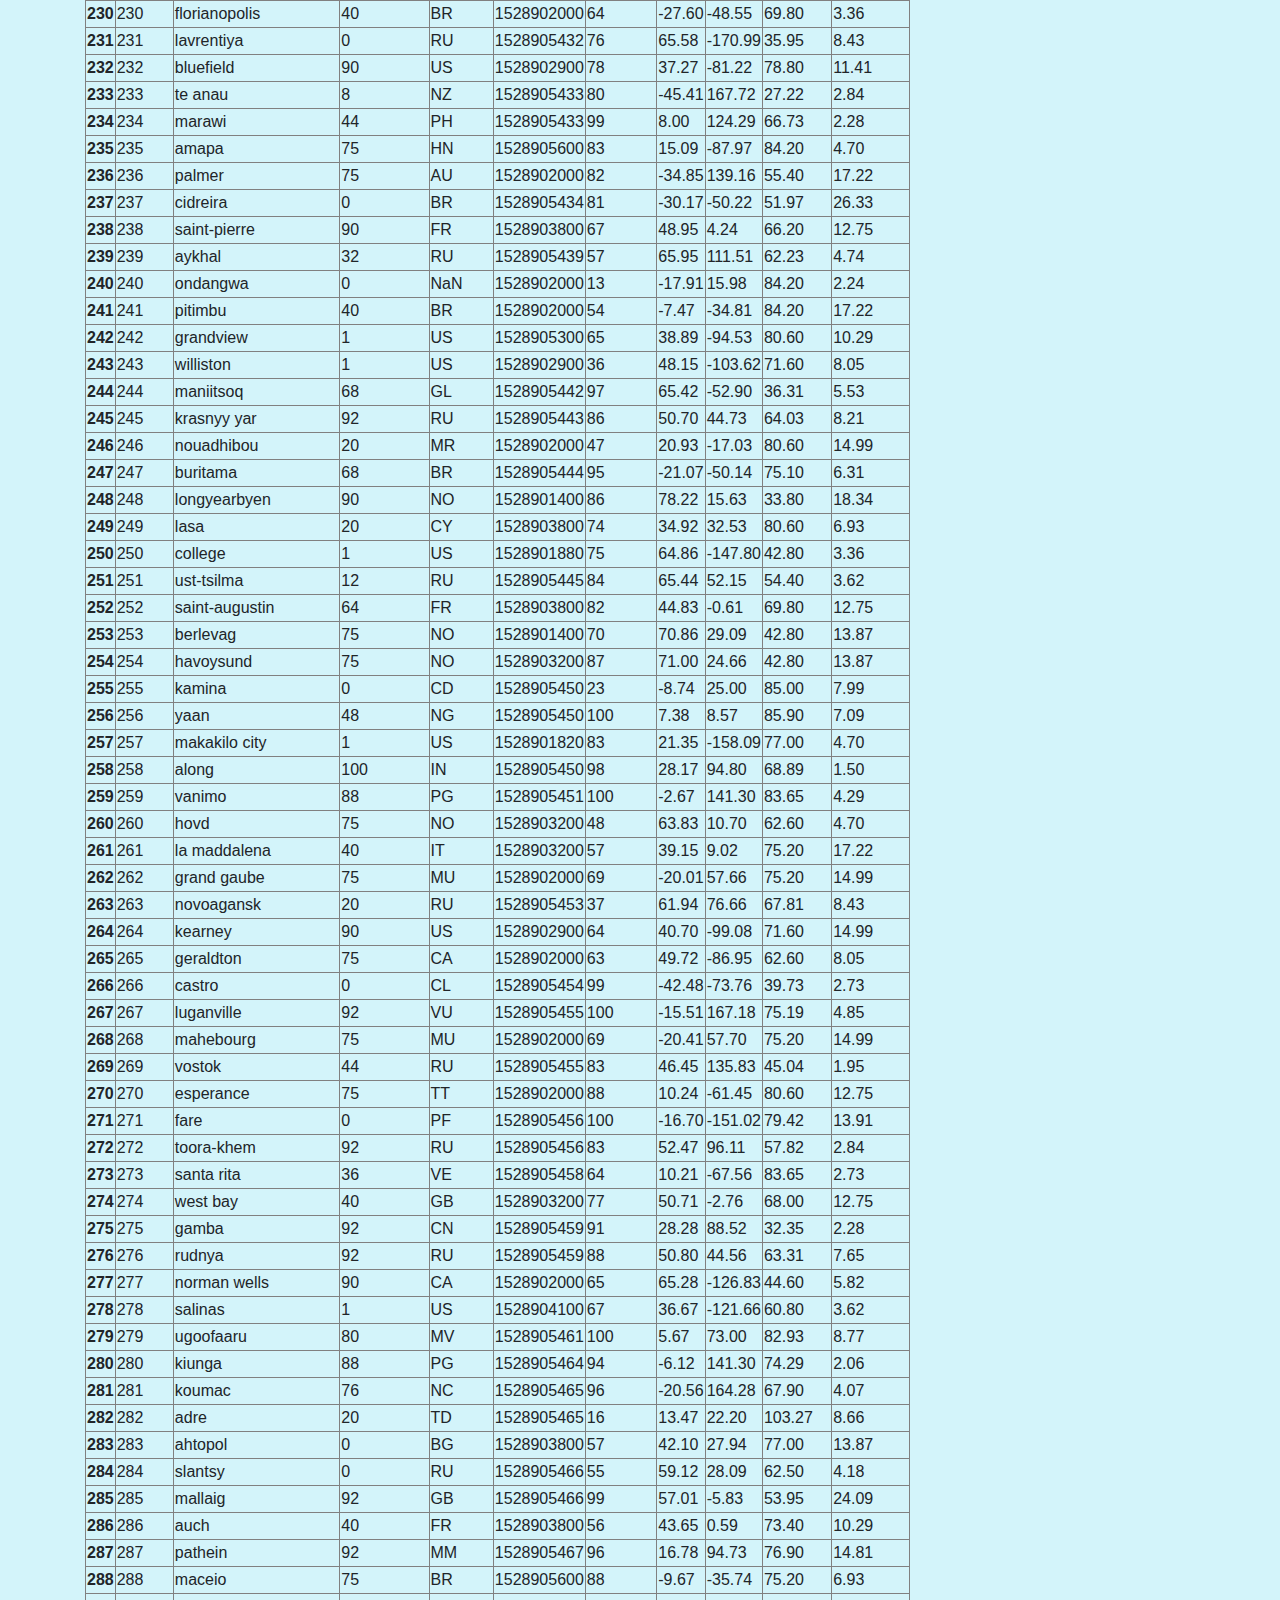
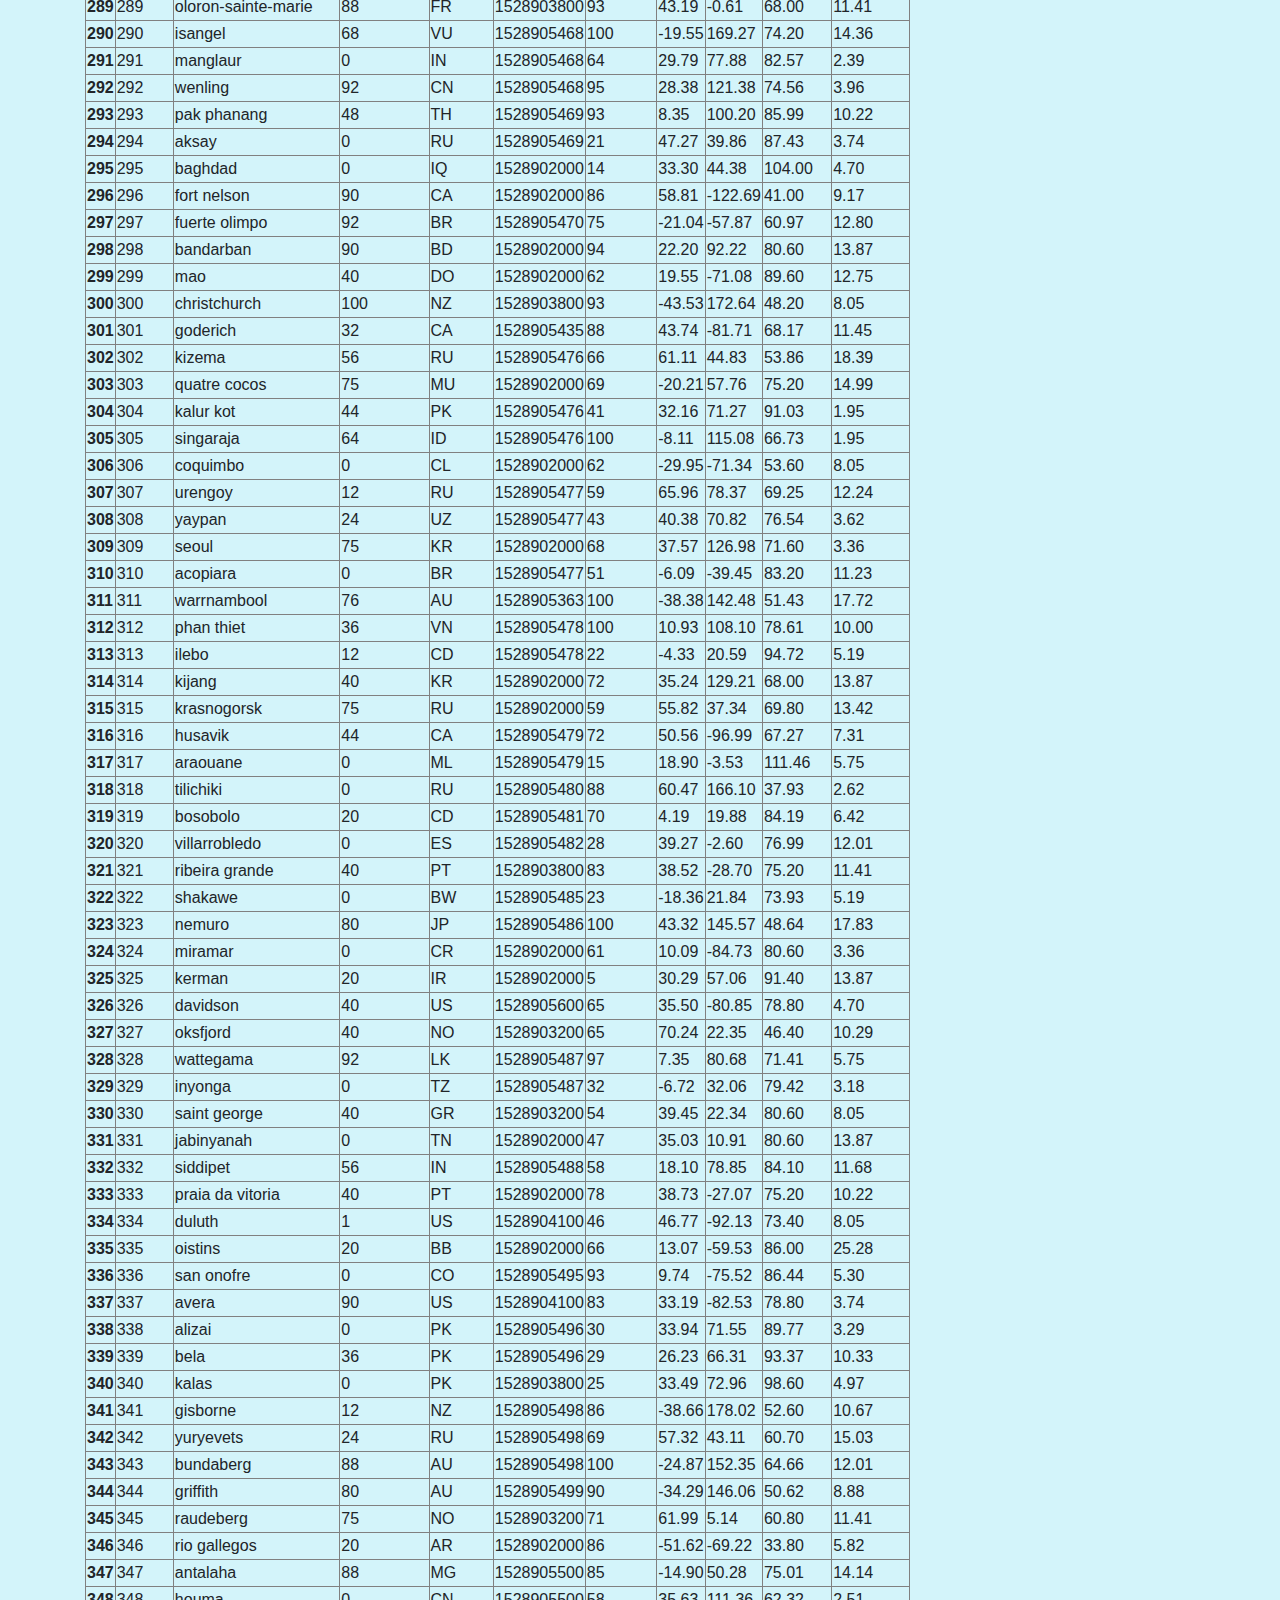
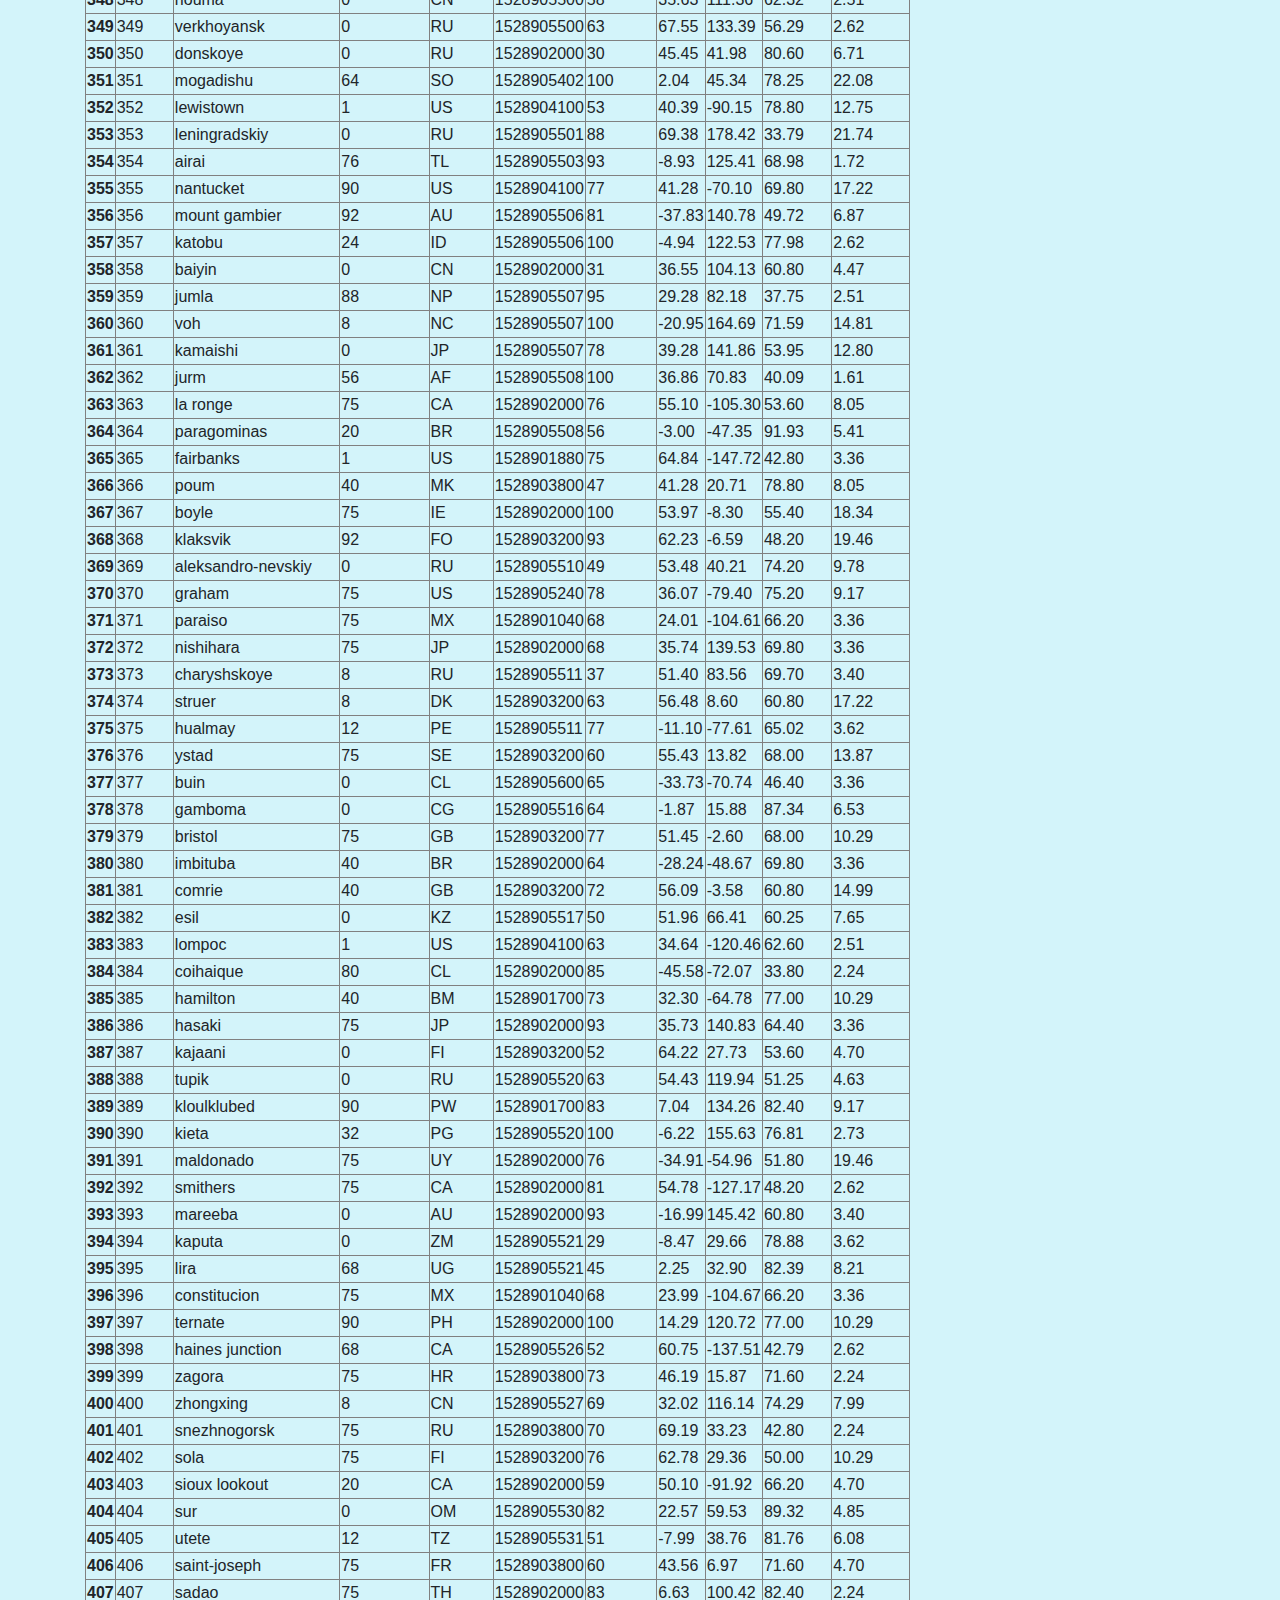
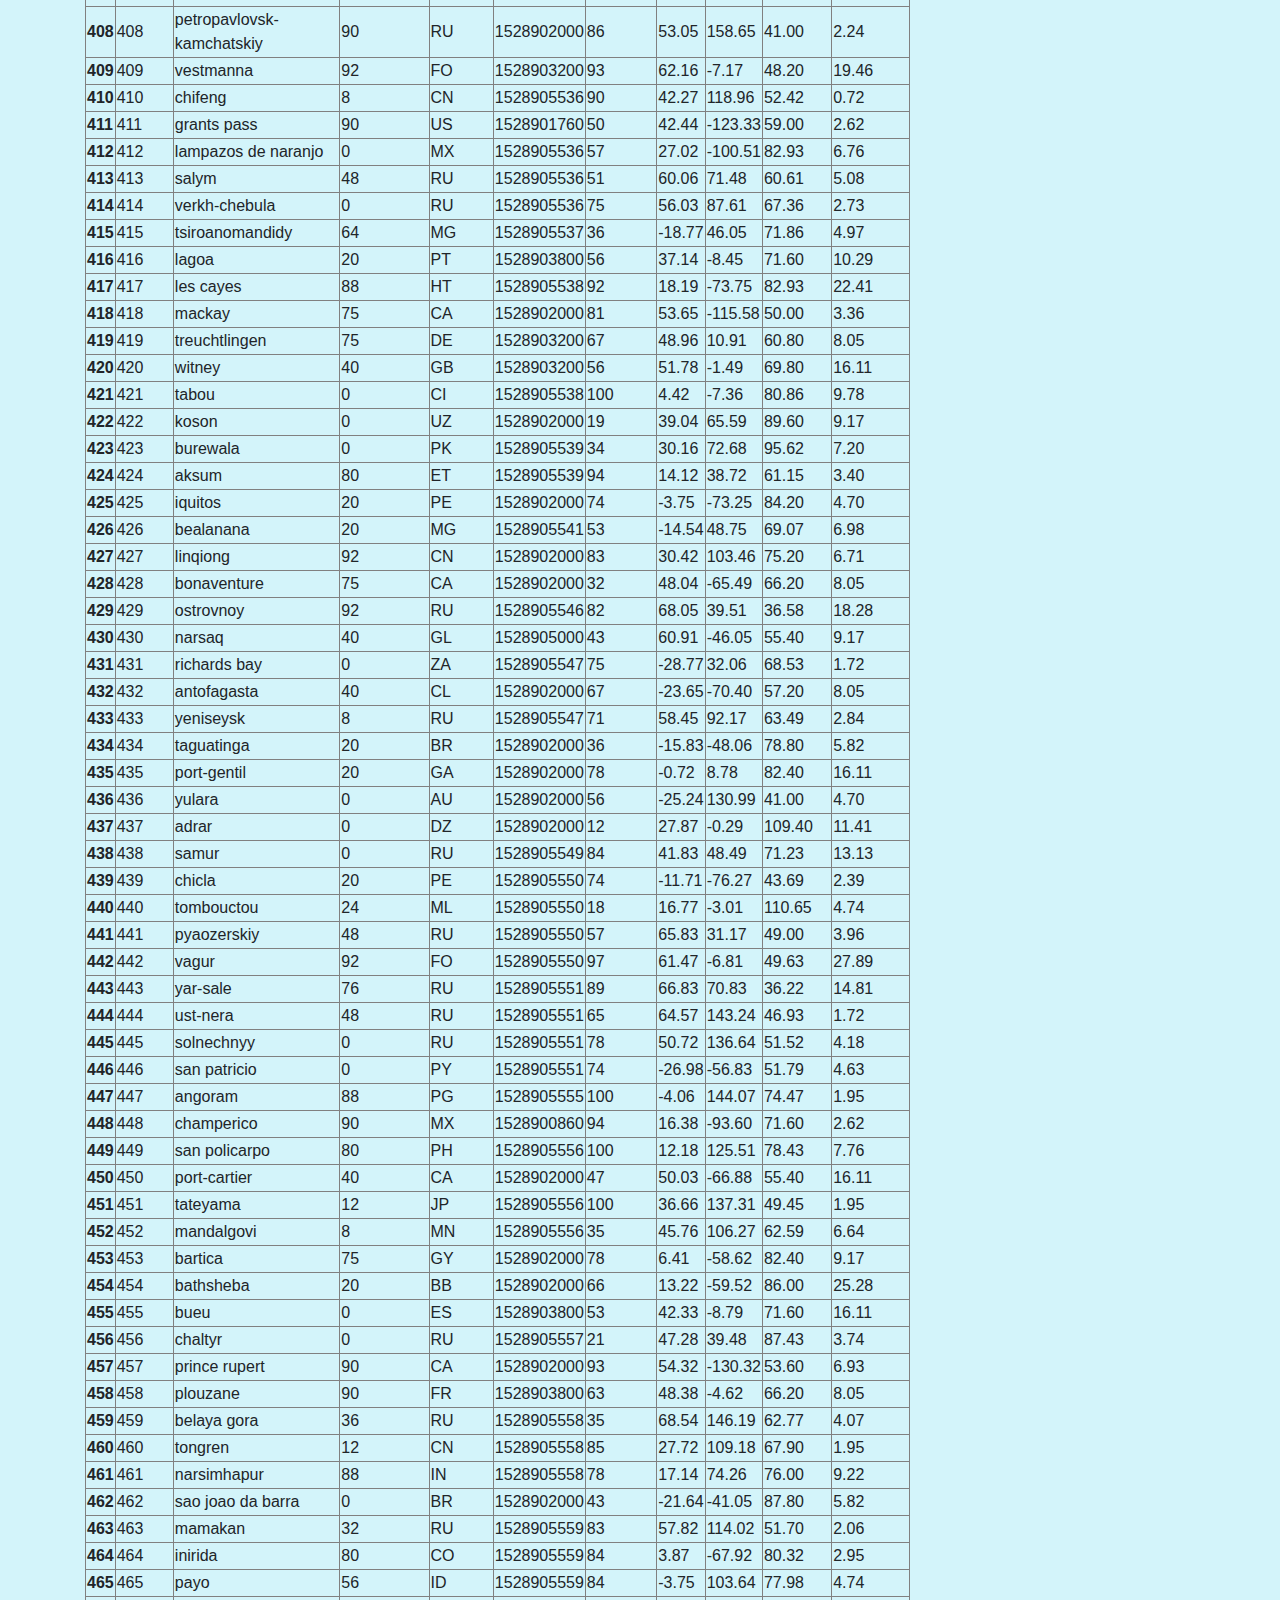
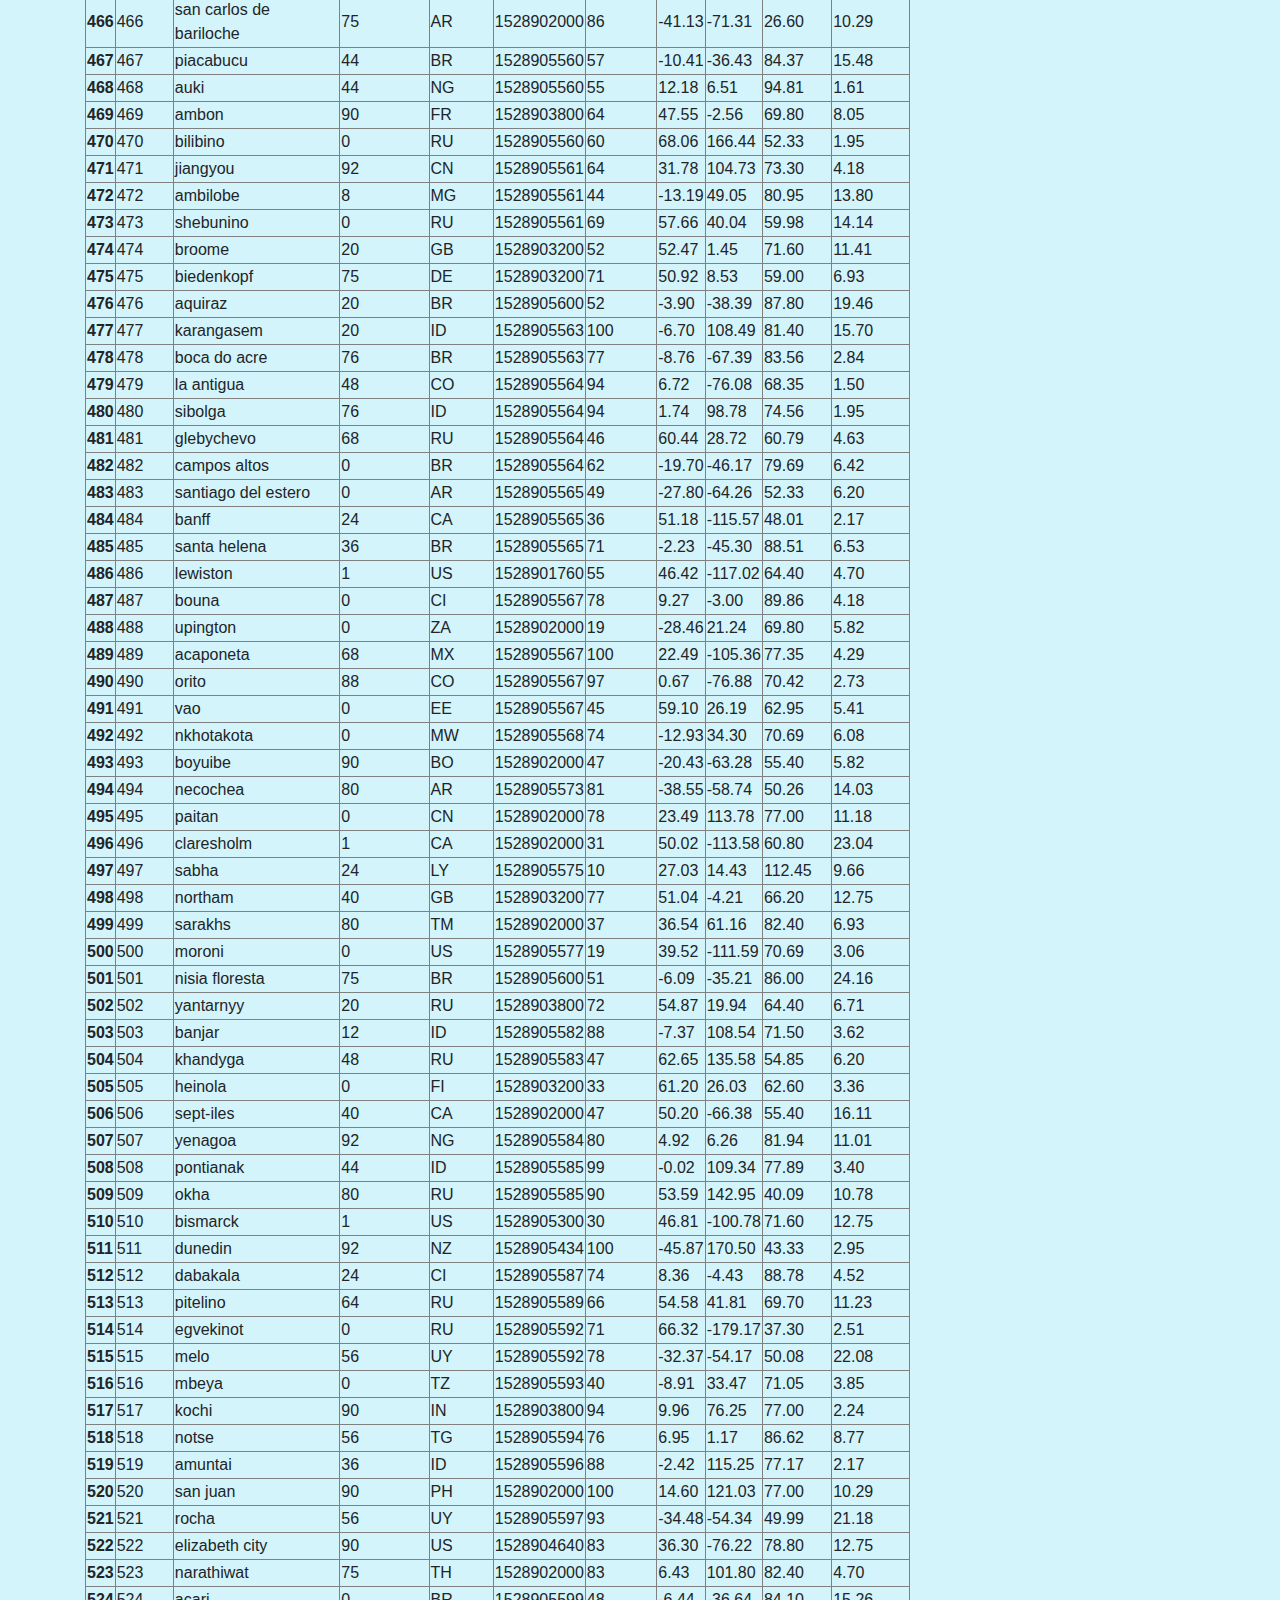
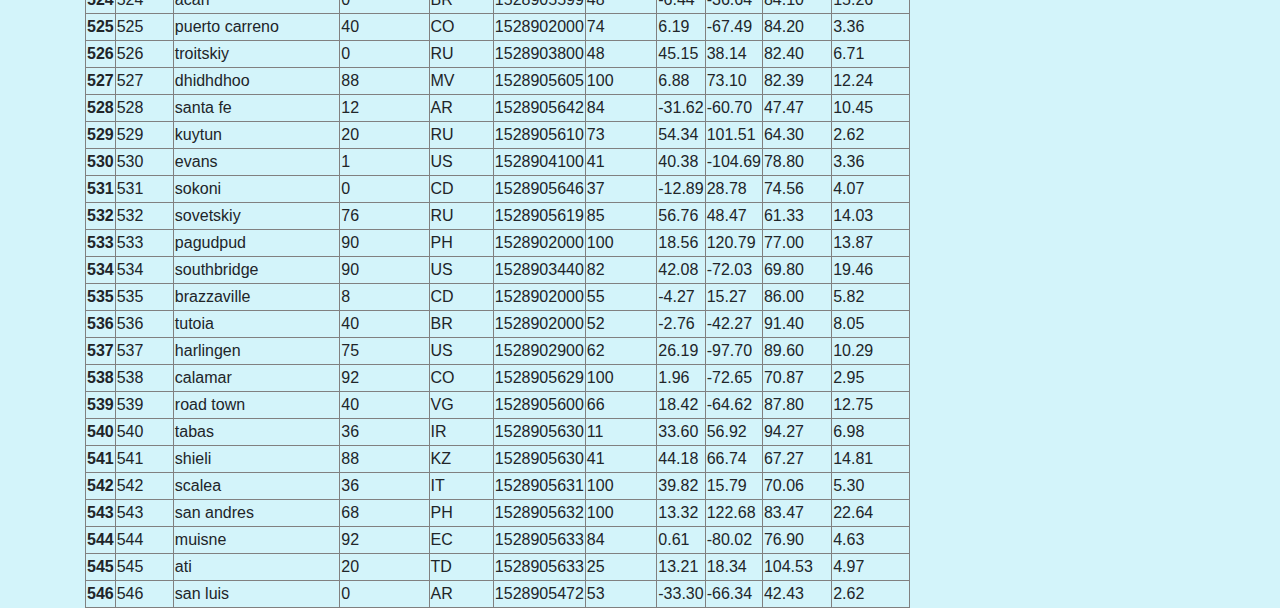
<file: table.html>
<!doctype html>
<html lang="en">
  <head>
    
    <meta charset="utf-8">
    <meta name="viewport" content="width=device-width, initial-scale=1, shrink-to-fit=no">

    <!-- Bootstrap CSS -->
    <link rel="stylesheet" href="https://stackpath.bootstrapcdn.com/bootstrap/4.3.1/css/bootstrap.min.css" integrity="sha384-ggOyR0iXCbMQv3Xipma34MD+dH/1fQ784/j6cY/iJTQUOhcWr7x9JvoRxT2MZw1T" crossorigin="anonymous">
    <link rel="stylesheet" href="styles.css">
    <title>Homework 11</title>
  </head>

  <div class="container">
    <!-- First Row -->
    <div class="row">
        <a href="index.html">
        
        <button type="button" class="btn btn-info">Home</button>   
    </a>
    </div>
    
    <!-- Second Row -->
    <div class="row">

        <div class="col-md-9">
            <center ><h1>Source Data for Plots </center></h1>
            <hr>

<table border="1" class="dataframe">
  <thead>
    <tr style="text-align: right;">
      <th></th>
      <th>City_ID</th>
      <th>City</th>
      <th>Cloudiness</th>
      <th>Country</th>
      <th>Date</th>
      <th>Humidity</th>
      <th>Lat</th>
      <th>Lng</th>
      <th>Max Temp</th>
      <th>Wind Speed</th>
    </tr>
  </thead>
  <tbody>
    <tr>
      <th>0</th>
      <td>0</td>
      <td>jacareacanga</td>
      <td>0</td>
      <td>BR</td>
      <td>1528902000</td>
      <td>62</td>
      <td>-6.22</td>
      <td>-57.76</td>
      <td>89.60</td>
      <td>6.93</td>
    </tr>
    <tr>
      <th>1</th>
      <td>1</td>
      <td>kaitangata</td>
      <td>100</td>
      <td>NZ</td>
      <td>1528905304</td>
      <td>94</td>
      <td>-46.28</td>
      <td>169.85</td>
      <td>42.61</td>
      <td>5.64</td>
    </tr>
    <tr>
      <th>2</th>
      <td>2</td>
      <td>goulburn</td>
      <td>20</td>
      <td>AU</td>
      <td>1528905078</td>
      <td>91</td>
      <td>-34.75</td>
      <td>149.72</td>
      <td>44.32</td>
      <td>10.11</td>
    </tr>
    <tr>
      <th>3</th>
      <td>3</td>
      <td>lata</td>
      <td>76</td>
      <td>IN</td>
      <td>1528905305</td>
      <td>89</td>
      <td>30.78</td>
      <td>78.62</td>
      <td>59.89</td>
      <td>0.94</td>
    </tr>
    <tr>
      <th>4</th>
      <td>4</td>
      <td>chokurdakh</td>
      <td>0</td>
      <td>RU</td>
      <td>1528905306</td>
      <td>88</td>
      <td>70.62</td>
      <td>147.90</td>
      <td>32.17</td>
      <td>2.95</td>
    </tr>
    <tr>
      <th>5</th>
      <td>5</td>
      <td>martyush</td>
      <td>92</td>
      <td>RU</td>
      <td>1528905306</td>
      <td>94</td>
      <td>56.40</td>
      <td>61.89</td>
      <td>55.03</td>
      <td>9.33</td>
    </tr>
    <tr>
      <th>6</th>
      <td>6</td>
      <td>hobart</td>
      <td>20</td>
      <td>AU</td>
      <td>1528902000</td>
      <td>87</td>
      <td>-42.88</td>
      <td>147.33</td>
      <td>44.60</td>
      <td>8.05</td>
    </tr>
    <tr>
      <th>7</th>
      <td>7</td>
      <td>broken hill</td>
      <td>0</td>
      <td>AU</td>
      <td>1528905311</td>
      <td>88</td>
      <td>-31.97</td>
      <td>141.45</td>
      <td>44.50</td>
      <td>7.31</td>
    </tr>
    <tr>
      <th>8</th>
      <td>8</td>
      <td>harnosand</td>
      <td>0</td>
      <td>SE</td>
      <td>1528903200</td>
      <td>44</td>
      <td>62.63</td>
      <td>17.94</td>
      <td>60.80</td>
      <td>13.87</td>
    </tr>
    <tr>
      <th>9</th>
      <td>9</td>
      <td>tuatapere</td>
      <td>0</td>
      <td>NZ</td>
      <td>1528905312</td>
      <td>100</td>
      <td>-46.13</td>
      <td>167.69</td>
      <td>38.92</td>
      <td>3.40</td>
    </tr>
    <tr>
      <th>10</th>
      <td>10</td>
      <td>puerto ayora</td>
      <td>90</td>
      <td>EC</td>
      <td>1528902000</td>
      <td>69</td>
      <td>-0.74</td>
      <td>-90.35</td>
      <td>77.00</td>
      <td>13.87</td>
    </tr>
    <tr>
      <th>11</th>
      <td>11</td>
      <td>havre-saint-pierre</td>
      <td>75</td>
      <td>CA</td>
      <td>1528902000</td>
      <td>58</td>
      <td>50.23</td>
      <td>-63.60</td>
      <td>53.60</td>
      <td>19.46</td>
    </tr>
    <tr>
      <th>12</th>
      <td>12</td>
      <td>punta arenas</td>
      <td>0</td>
      <td>CL</td>
      <td>1528902000</td>
      <td>100</td>
      <td>-53.16</td>
      <td>-70.91</td>
      <td>35.60</td>
      <td>9.17</td>
    </tr>
    <tr>
      <th>13</th>
      <td>13</td>
      <td>tasiilaq</td>
      <td>75</td>
      <td>GL</td>
      <td>1528901400</td>
      <td>60</td>
      <td>65.61</td>
      <td>-37.64</td>
      <td>39.20</td>
      <td>2.24</td>
    </tr>
    <tr>
      <th>14</th>
      <td>14</td>
      <td>chapais</td>
      <td>40</td>
      <td>CA</td>
      <td>1528902000</td>
      <td>38</td>
      <td>49.78</td>
      <td>-74.86</td>
      <td>59.00</td>
      <td>10.29</td>
    </tr>
    <tr>
      <th>15</th>
      <td>15</td>
      <td>avarua</td>
      <td>40</td>
      <td>CK</td>
      <td>1528902000</td>
      <td>56</td>
      <td>-21.21</td>
      <td>-159.78</td>
      <td>73.40</td>
      <td>10.29</td>
    </tr>
    <tr>
      <th>16</th>
      <td>16</td>
      <td>hofn</td>
      <td>75</td>
      <td>IS</td>
      <td>1528902000</td>
      <td>87</td>
      <td>64.25</td>
      <td>-15.21</td>
      <td>51.80</td>
      <td>8.05</td>
    </tr>
    <tr>
      <th>17</th>
      <td>17</td>
      <td>yukamenskoye</td>
      <td>92</td>
      <td>RU</td>
      <td>1528905315</td>
      <td>98</td>
      <td>57.89</td>
      <td>52.24</td>
      <td>56.65</td>
      <td>10.22</td>
    </tr>
    <tr>
      <th>18</th>
      <td>18</td>
      <td>khandbari</td>
      <td>80</td>
      <td>NP</td>
      <td>1528905315</td>
      <td>67</td>
      <td>27.38</td>
      <td>87.21</td>
      <td>44.59</td>
      <td>1.39</td>
    </tr>
    <tr>
      <th>19</th>
      <td>19</td>
      <td>bethel</td>
      <td>1</td>
      <td>US</td>
      <td>1528901580</td>
      <td>93</td>
      <td>60.79</td>
      <td>-161.76</td>
      <td>44.60</td>
      <td>8.05</td>
    </tr>
    <tr>
      <th>20</th>
      <td>20</td>
      <td>ushuaia</td>
      <td>75</td>
      <td>AR</td>
      <td>1528902000</td>
      <td>64</td>
      <td>-54.81</td>
      <td>-68.31</td>
      <td>41.00</td>
      <td>3.36</td>
    </tr>
    <tr>
      <th>21</th>
      <td>21</td>
      <td>east london</td>
      <td>0</td>
      <td>ZA</td>
      <td>1528902000</td>
      <td>37</td>
      <td>-33.02</td>
      <td>27.91</td>
      <td>69.80</td>
      <td>5.82</td>
    </tr>
    <tr>
      <th>22</th>
      <td>22</td>
      <td>bluff</td>
      <td>76</td>
      <td>AU</td>
      <td>1528905321</td>
      <td>76</td>
      <td>-23.58</td>
      <td>149.07</td>
      <td>61.96</td>
      <td>4.74</td>
    </tr>
    <tr>
      <th>23</th>
      <td>23</td>
      <td>mount isa</td>
      <td>75</td>
      <td>AU</td>
      <td>1528902000</td>
      <td>100</td>
      <td>-20.73</td>
      <td>139.49</td>
      <td>64.40</td>
      <td>3.29</td>
    </tr>
    <tr>
      <th>24</th>
      <td>24</td>
      <td>pevek</td>
      <td>0</td>
      <td>RU</td>
      <td>1528905321</td>
      <td>71</td>
      <td>69.70</td>
      <td>170.27</td>
      <td>36.94</td>
      <td>6.98</td>
    </tr>
    <tr>
      <th>25</th>
      <td>25</td>
      <td>gao</td>
      <td>24</td>
      <td>ML</td>
      <td>1528905321</td>
      <td>16</td>
      <td>16.28</td>
      <td>-0.04</td>
      <td>110.02</td>
      <td>4.97</td>
    </tr>
    <tr>
      <th>26</th>
      <td>26</td>
      <td>cabo san lucas</td>
      <td>75</td>
      <td>MX</td>
      <td>1528901160</td>
      <td>74</td>
      <td>22.89</td>
      <td>-109.91</td>
      <td>84.20</td>
      <td>10.29</td>
    </tr>
    <tr>
      <th>27</th>
      <td>27</td>
      <td>sao filipe</td>
      <td>0</td>
      <td>CV</td>
      <td>1528905323</td>
      <td>88</td>
      <td>14.90</td>
      <td>-24.50</td>
      <td>75.73</td>
      <td>13.02</td>
    </tr>
    <tr>
      <th>28</th>
      <td>28</td>
      <td>tiksi</td>
      <td>44</td>
      <td>RU</td>
      <td>1528905298</td>
      <td>58</td>
      <td>71.64</td>
      <td>128.87</td>
      <td>57.73</td>
      <td>10.11</td>
    </tr>
    <tr>
      <th>29</th>
      <td>29</td>
      <td>busselton</td>
      <td>92</td>
      <td>AU</td>
      <td>1528905323</td>
      <td>100</td>
      <td>-33.64</td>
      <td>115.35</td>
      <td>60.43</td>
      <td>10.56</td>
    </tr>
    <tr>
      <th>30</th>
      <td>30</td>
      <td>alofi</td>
      <td>76</td>
      <td>NU</td>
      <td>1528902000</td>
      <td>88</td>
      <td>-19.06</td>
      <td>-169.92</td>
      <td>71.60</td>
      <td>3.36</td>
    </tr>
    <tr>
      <th>31</th>
      <td>31</td>
      <td>ola</td>
      <td>75</td>
      <td>RU</td>
      <td>1528902000</td>
      <td>100</td>
      <td>59.58</td>
      <td>151.30</td>
      <td>42.80</td>
      <td>7.76</td>
    </tr>
    <tr>
      <th>32</th>
      <td>32</td>
      <td>atar</td>
      <td>20</td>
      <td>MR</td>
      <td>1528902000</td>
      <td>19</td>
      <td>20.52</td>
      <td>-13.05</td>
      <td>91.40</td>
      <td>9.17</td>
    </tr>
    <tr>
      <th>33</th>
      <td>33</td>
      <td>rikitea</td>
      <td>0</td>
      <td>PF</td>
      <td>1528905325</td>
      <td>100</td>
      <td>-23.12</td>
      <td>-134.97</td>
      <td>73.57</td>
      <td>8.66</td>
    </tr>
    <tr>
      <th>34</th>
      <td>34</td>
      <td>hermanus</td>
      <td>0</td>
      <td>ZA</td>
      <td>1528905325</td>
      <td>24</td>
      <td>-34.42</td>
      <td>19.24</td>
      <td>77.17</td>
      <td>8.66</td>
    </tr>
    <tr>
      <th>35</th>
      <td>35</td>
      <td>ponta delgada</td>
      <td>75</td>
      <td>PT</td>
      <td>1528903800</td>
      <td>88</td>
      <td>37.73</td>
      <td>-25.67</td>
      <td>71.60</td>
      <td>12.75</td>
    </tr>
    <tr>
      <th>36</th>
      <td>36</td>
      <td>bambari</td>
      <td>24</td>
      <td>CF</td>
      <td>1528905326</td>
      <td>84</td>
      <td>5.77</td>
      <td>20.68</td>
      <td>81.85</td>
      <td>7.65</td>
    </tr>
    <tr>
      <th>37</th>
      <td>37</td>
      <td>cap malheureux</td>
      <td>75</td>
      <td>MU</td>
      <td>1528902000</td>
      <td>69</td>
      <td>-19.98</td>
      <td>57.61</td>
      <td>75.20</td>
      <td>14.99</td>
    </tr>
    <tr>
      <th>38</th>
      <td>38</td>
      <td>puerto escondido</td>
      <td>75</td>
      <td>MX</td>
      <td>1528901100</td>
      <td>65</td>
      <td>15.86</td>
      <td>-97.07</td>
      <td>80.60</td>
      <td>3.36</td>
    </tr>
    <tr>
      <th>39</th>
      <td>39</td>
      <td>qaanaaq</td>
      <td>32</td>
      <td>GL</td>
      <td>1528905330</td>
      <td>100</td>
      <td>77.48</td>
      <td>-69.36</td>
      <td>31.45</td>
      <td>6.31</td>
    </tr>
    <tr>
      <th>40</th>
      <td>40</td>
      <td>new norfolk</td>
      <td>20</td>
      <td>AU</td>
      <td>1528902000</td>
      <td>87</td>
      <td>-42.78</td>
      <td>147.06</td>
      <td>44.60</td>
      <td>8.05</td>
    </tr>
    <tr>
      <th>41</th>
      <td>41</td>
      <td>najran</td>
      <td>40</td>
      <td>SA</td>
      <td>1528902000</td>
      <td>13</td>
      <td>17.54</td>
      <td>44.22</td>
      <td>98.60</td>
      <td>11.41</td>
    </tr>
    <tr>
      <th>42</th>
      <td>42</td>
      <td>isla mujeres</td>
      <td>90</td>
      <td>MX</td>
      <td>1528904340</td>
      <td>100</td>
      <td>21.23</td>
      <td>-86.73</td>
      <td>75.20</td>
      <td>16.11</td>
    </tr>
    <tr>
      <th>43</th>
      <td>43</td>
      <td>mar del plata</td>
      <td>0</td>
      <td>AR</td>
      <td>1528905297</td>
      <td>100</td>
      <td>-46.43</td>
      <td>-67.52</td>
      <td>32.53</td>
      <td>7.31</td>
    </tr>
    <tr>
      <th>44</th>
      <td>44</td>
      <td>provideniya</td>
      <td>0</td>
      <td>RU</td>
      <td>1528905332</td>
      <td>91</td>
      <td>64.42</td>
      <td>-173.23</td>
      <td>40.63</td>
      <td>10.78</td>
    </tr>
    <tr>
      <th>45</th>
      <td>45</td>
      <td>jamestown</td>
      <td>12</td>
      <td>AU</td>
      <td>1528905333</td>
      <td>88</td>
      <td>-33.21</td>
      <td>138.60</td>
      <td>43.15</td>
      <td>10.89</td>
    </tr>
    <tr>
      <th>46</th>
      <td>46</td>
      <td>medicine hat</td>
      <td>20</td>
      <td>CA</td>
      <td>1528902000</td>
      <td>34</td>
      <td>50.04</td>
      <td>-110.68</td>
      <td>66.20</td>
      <td>14.99</td>
    </tr>
    <tr>
      <th>47</th>
      <td>47</td>
      <td>katsuura</td>
      <td>8</td>
      <td>JP</td>
      <td>1528905334</td>
      <td>88</td>
      <td>33.93</td>
      <td>134.50</td>
      <td>62.05</td>
      <td>7.54</td>
    </tr>
    <tr>
      <th>48</th>
      <td>48</td>
      <td>aklavik</td>
      <td>20</td>
      <td>CA</td>
      <td>1528902000</td>
      <td>53</td>
      <td>68.22</td>
      <td>-135.01</td>
      <td>51.80</td>
      <td>11.41</td>
    </tr>
    <tr>
      <th>49</th>
      <td>49</td>
      <td>tuktoyaktuk</td>
      <td>20</td>
      <td>CA</td>
      <td>1528902000</td>
      <td>61</td>
      <td>69.44</td>
      <td>-133.03</td>
      <td>46.40</td>
      <td>6.93</td>
    </tr>
    <tr>
      <th>50</th>
      <td>50</td>
      <td>kapaa</td>
      <td>90</td>
      <td>US</td>
      <td>1528901760</td>
      <td>88</td>
      <td>22.08</td>
      <td>-159.32</td>
      <td>75.20</td>
      <td>14.99</td>
    </tr>
    <tr>
      <th>51</th>
      <td>51</td>
      <td>mildura</td>
      <td>0</td>
      <td>AU</td>
      <td>1528905300</td>
      <td>92</td>
      <td>-34.18</td>
      <td>142.16</td>
      <td>45.67</td>
      <td>9.66</td>
    </tr>
    <tr>
      <th>52</th>
      <td>52</td>
      <td>souillac</td>
      <td>75</td>
      <td>FR</td>
      <td>1528903800</td>
      <td>49</td>
      <td>45.60</td>
      <td>-0.60</td>
      <td>73.40</td>
      <td>10.29</td>
    </tr>
    <tr>
      <th>53</th>
      <td>53</td>
      <td>lorengau</td>
      <td>100</td>
      <td>PG</td>
      <td>1528905336</td>
      <td>100</td>
      <td>-2.02</td>
      <td>147.27</td>
      <td>80.59</td>
      <td>3.85</td>
    </tr>
    <tr>
      <th>54</th>
      <td>54</td>
      <td>praia</td>
      <td>20</td>
      <td>BR</td>
      <td>1528902000</td>
      <td>47</td>
      <td>-20.25</td>
      <td>-43.81</td>
      <td>82.40</td>
      <td>3.36</td>
    </tr>
    <tr>
      <th>55</th>
      <td>55</td>
      <td>port alfred</td>
      <td>0</td>
      <td>ZA</td>
      <td>1528905338</td>
      <td>50</td>
      <td>-33.59</td>
      <td>26.89</td>
      <td>76.54</td>
      <td>7.20</td>
    </tr>
    <tr>
      <th>56</th>
      <td>56</td>
      <td>barranca</td>
      <td>0</td>
      <td>PE</td>
      <td>1528905339</td>
      <td>98</td>
      <td>-10.75</td>
      <td>-77.76</td>
      <td>61.87</td>
      <td>9.89</td>
    </tr>
    <tr>
      <th>57</th>
      <td>57</td>
      <td>nome</td>
      <td>40</td>
      <td>US</td>
      <td>1528902900</td>
      <td>70</td>
      <td>30.04</td>
      <td>-94.42</td>
      <td>87.80</td>
      <td>3.36</td>
    </tr>
    <tr>
      <th>58</th>
      <td>58</td>
      <td>matay</td>
      <td>0</td>
      <td>EG</td>
      <td>1528905339</td>
      <td>23</td>
      <td>28.42</td>
      <td>30.79</td>
      <td>97.69</td>
      <td>6.98</td>
    </tr>
    <tr>
      <th>59</th>
      <td>59</td>
      <td>saskylakh</td>
      <td>48</td>
      <td>RU</td>
      <td>1528905339</td>
      <td>55</td>
      <td>71.97</td>
      <td>114.09</td>
      <td>59.53</td>
      <td>5.86</td>
    </tr>
    <tr>
      <th>60</th>
      <td>60</td>
      <td>itarema</td>
      <td>0</td>
      <td>BR</td>
      <td>1528905340</td>
      <td>61</td>
      <td>-2.92</td>
      <td>-39.92</td>
      <td>88.33</td>
      <td>12.57</td>
    </tr>
    <tr>
      <th>61</th>
      <td>61</td>
      <td>butaritari</td>
      <td>56</td>
      <td>KI</td>
      <td>1528905340</td>
      <td>100</td>
      <td>3.07</td>
      <td>172.79</td>
      <td>81.13</td>
      <td>7.31</td>
    </tr>
    <tr>
      <th>62</th>
      <td>62</td>
      <td>peniche</td>
      <td>20</td>
      <td>PT</td>
      <td>1528903800</td>
      <td>64</td>
      <td>39.36</td>
      <td>-9.38</td>
      <td>75.20</td>
      <td>12.75</td>
    </tr>
    <tr>
      <th>63</th>
      <td>63</td>
      <td>beloha</td>
      <td>0</td>
      <td>MG</td>
      <td>1528905340</td>
      <td>57</td>
      <td>-25.17</td>
      <td>45.06</td>
      <td>71.95</td>
      <td>16.37</td>
    </tr>
    <tr>
      <th>64</th>
      <td>64</td>
      <td>anadyr</td>
      <td>0</td>
      <td>RU</td>
      <td>1528902000</td>
      <td>57</td>
      <td>64.73</td>
      <td>177.51</td>
      <td>48.20</td>
      <td>4.47</td>
    </tr>
    <tr>
      <th>65</th>
      <td>65</td>
      <td>luderitz</td>
      <td>12</td>
      <td>NaN</td>
      <td>1528905342</td>
      <td>64</td>
      <td>-26.65</td>
      <td>15.16</td>
      <td>64.03</td>
      <td>17.38</td>
    </tr>
    <tr>
      <th>66</th>
      <td>66</td>
      <td>rochester</td>
      <td>1</td>
      <td>US</td>
      <td>1528902960</td>
      <td>37</td>
      <td>44.02</td>
      <td>-92.46</td>
      <td>73.40</td>
      <td>6.93</td>
    </tr>
    <tr>
      <th>67</th>
      <td>67</td>
      <td>bosaso</td>
      <td>0</td>
      <td>SO</td>
      <td>1528905347</td>
      <td>86</td>
      <td>11.28</td>
      <td>49.18</td>
      <td>89.77</td>
      <td>3.96</td>
    </tr>
    <tr>
      <th>68</th>
      <td>68</td>
      <td>faanui</td>
      <td>0</td>
      <td>PF</td>
      <td>1528905347</td>
      <td>100</td>
      <td>-16.48</td>
      <td>-151.75</td>
      <td>79.96</td>
      <td>11.79</td>
    </tr>
    <tr>
      <th>69</th>
      <td>69</td>
      <td>grindavik</td>
      <td>75</td>
      <td>IS</td>
      <td>1528902000</td>
      <td>70</td>
      <td>63.84</td>
      <td>-22.43</td>
      <td>48.20</td>
      <td>5.82</td>
    </tr>
    <tr>
      <th>70</th>
      <td>70</td>
      <td>margate</td>
      <td>20</td>
      <td>AU</td>
      <td>1528902000</td>
      <td>87</td>
      <td>-43.03</td>
      <td>147.26</td>
      <td>44.60</td>
      <td>8.05</td>
    </tr>
    <tr>
      <th>71</th>
      <td>71</td>
      <td>marsh harbour</td>
      <td>88</td>
      <td>BS</td>
      <td>1528905349</td>
      <td>95</td>
      <td>26.54</td>
      <td>-77.06</td>
      <td>82.39</td>
      <td>10.00</td>
    </tr>
    <tr>
      <th>72</th>
      <td>72</td>
      <td>comodoro rivadavia</td>
      <td>40</td>
      <td>AR</td>
      <td>1528902000</td>
      <td>60</td>
      <td>-45.87</td>
      <td>-67.48</td>
      <td>42.80</td>
      <td>9.17</td>
    </tr>
    <tr>
      <th>73</th>
      <td>73</td>
      <td>upernavik</td>
      <td>92</td>
      <td>GL</td>
      <td>1528905350</td>
      <td>100</td>
      <td>72.79</td>
      <td>-56.15</td>
      <td>29.29</td>
      <td>3.74</td>
    </tr>
    <tr>
      <th>74</th>
      <td>74</td>
      <td>uige</td>
      <td>0</td>
      <td>AO</td>
      <td>1528905350</td>
      <td>29</td>
      <td>-7.61</td>
      <td>15.06</td>
      <td>86.80</td>
      <td>3.18</td>
    </tr>
    <tr>
      <th>75</th>
      <td>75</td>
      <td>bredasdorp</td>
      <td>0</td>
      <td>ZA</td>
      <td>1528902000</td>
      <td>23</td>
      <td>-34.53</td>
      <td>20.04</td>
      <td>82.40</td>
      <td>5.82</td>
    </tr>
    <tr>
      <th>76</th>
      <td>76</td>
      <td>bodden town</td>
      <td>40</td>
      <td>KY</td>
      <td>1528902000</td>
      <td>78</td>
      <td>19.28</td>
      <td>-81.25</td>
      <td>80.60</td>
      <td>16.11</td>
    </tr>
    <tr>
      <th>77</th>
      <td>77</td>
      <td>guerrero negro</td>
      <td>44</td>
      <td>MX</td>
      <td>1528905350</td>
      <td>88</td>
      <td>27.97</td>
      <td>-114.04</td>
      <td>63.85</td>
      <td>3.74</td>
    </tr>
    <tr>
      <th>78</th>
      <td>78</td>
      <td>bilma</td>
      <td>0</td>
      <td>NE</td>
      <td>1528905351</td>
      <td>12</td>
      <td>18.69</td>
      <td>12.92</td>
      <td>110.47</td>
      <td>4.63</td>
    </tr>
    <tr>
      <th>79</th>
      <td>79</td>
      <td>carnarvon</td>
      <td>0</td>
      <td>ZA</td>
      <td>1528905351</td>
      <td>30</td>
      <td>-30.97</td>
      <td>22.13</td>
      <td>60.43</td>
      <td>14.25</td>
    </tr>
    <tr>
      <th>80</th>
      <td>80</td>
      <td>ponta do sol</td>
      <td>12</td>
      <td>BR</td>
      <td>1528905352</td>
      <td>72</td>
      <td>-20.63</td>
      <td>-46.00</td>
      <td>78.25</td>
      <td>3.96</td>
    </tr>
    <tr>
      <th>81</th>
      <td>81</td>
      <td>vila franca do campo</td>
      <td>75</td>
      <td>PT</td>
      <td>1528903800</td>
      <td>88</td>
      <td>37.72</td>
      <td>-25.43</td>
      <td>71.60</td>
      <td>12.75</td>
    </tr>
    <tr>
      <th>82</th>
      <td>82</td>
      <td>puerto del rosario</td>
      <td>20</td>
      <td>ES</td>
      <td>1528903800</td>
      <td>60</td>
      <td>28.50</td>
      <td>-13.86</td>
      <td>73.40</td>
      <td>17.22</td>
    </tr>
    <tr>
      <th>83</th>
      <td>83</td>
      <td>sitka</td>
      <td>20</td>
      <td>US</td>
      <td>1528905353</td>
      <td>92</td>
      <td>37.17</td>
      <td>-99.65</td>
      <td>74.02</td>
      <td>5.97</td>
    </tr>
    <tr>
      <th>84</th>
      <td>84</td>
      <td>camacha</td>
      <td>75</td>
      <td>PT</td>
      <td>1528903800</td>
      <td>72</td>
      <td>33.08</td>
      <td>-16.33</td>
      <td>68.00</td>
      <td>16.11</td>
    </tr>
    <tr>
      <th>85</th>
      <td>85</td>
      <td>saint-philippe</td>
      <td>1</td>
      <td>CA</td>
      <td>1528902900</td>
      <td>54</td>
      <td>45.36</td>
      <td>-73.48</td>
      <td>78.80</td>
      <td>11.41</td>
    </tr>
    <tr>
      <th>86</th>
      <td>86</td>
      <td>port blair</td>
      <td>92</td>
      <td>IN</td>
      <td>1528905357</td>
      <td>97</td>
      <td>11.67</td>
      <td>92.75</td>
      <td>84.37</td>
      <td>25.10</td>
    </tr>
    <tr>
      <th>87</th>
      <td>87</td>
      <td>albany</td>
      <td>90</td>
      <td>US</td>
      <td>1528903860</td>
      <td>68</td>
      <td>42.65</td>
      <td>-73.75</td>
      <td>69.80</td>
      <td>3.36</td>
    </tr>
    <tr>
      <th>88</th>
      <td>88</td>
      <td>barrow</td>
      <td>88</td>
      <td>AR</td>
      <td>1528905182</td>
      <td>72</td>
      <td>-38.31</td>
      <td>-60.23</td>
      <td>50.26</td>
      <td>8.21</td>
    </tr>
    <tr>
      <th>89</th>
      <td>89</td>
      <td>qorveh</td>
      <td>92</td>
      <td>IR</td>
      <td>1528905357</td>
      <td>22</td>
      <td>35.17</td>
      <td>47.80</td>
      <td>76.72</td>
      <td>3.18</td>
    </tr>
    <tr>
      <th>90</th>
      <td>90</td>
      <td>san jeronimo</td>
      <td>90</td>
      <td>PE</td>
      <td>1528902000</td>
      <td>81</td>
      <td>-13.65</td>
      <td>-73.37</td>
      <td>46.40</td>
      <td>2.39</td>
    </tr>
    <tr>
      <th>91</th>
      <td>91</td>
      <td>mataura</td>
      <td>24</td>
      <td>NZ</td>
      <td>1528905299</td>
      <td>79</td>
      <td>-46.19</td>
      <td>168.86</td>
      <td>25.69</td>
      <td>3.18</td>
    </tr>
    <tr>
      <th>92</th>
      <td>92</td>
      <td>buala</td>
      <td>64</td>
      <td>SB</td>
      <td>1528905359</td>
      <td>100</td>
      <td>-8.15</td>
      <td>159.59</td>
      <td>78.70</td>
      <td>4.18</td>
    </tr>
    <tr>
      <th>93</th>
      <td>93</td>
      <td>eyl</td>
      <td>20</td>
      <td>SO</td>
      <td>1528905359</td>
      <td>57</td>
      <td>7.98</td>
      <td>49.82</td>
      <td>86.62</td>
      <td>22.41</td>
    </tr>
    <tr>
      <th>94</th>
      <td>94</td>
      <td>abu dhabi</td>
      <td>0</td>
      <td>AE</td>
      <td>1528902000</td>
      <td>29</td>
      <td>24.47</td>
      <td>54.37</td>
      <td>98.60</td>
      <td>16.11</td>
    </tr>
    <tr>
      <th>95</th>
      <td>95</td>
      <td>tahe</td>
      <td>92</td>
      <td>CN</td>
      <td>1528905359</td>
      <td>98</td>
      <td>52.34</td>
      <td>124.71</td>
      <td>51.43</td>
      <td>2.17</td>
    </tr>
    <tr>
      <th>96</th>
      <td>96</td>
      <td>chuy</td>
      <td>80</td>
      <td>UY</td>
      <td>1528905099</td>
      <td>93</td>
      <td>-33.69</td>
      <td>-53.46</td>
      <td>52.87</td>
      <td>28.90</td>
    </tr>
    <tr>
      <th>97</th>
      <td>97</td>
      <td>dzerzhinskoye</td>
      <td>8</td>
      <td>RU</td>
      <td>1528905360</td>
      <td>69</td>
      <td>56.84</td>
      <td>95.22</td>
      <td>65.11</td>
      <td>3.85</td>
    </tr>
    <tr>
      <th>98</th>
      <td>98</td>
      <td>vanavara</td>
      <td>0</td>
      <td>RU</td>
      <td>1528905360</td>
      <td>50</td>
      <td>60.35</td>
      <td>102.28</td>
      <td>64.21</td>
      <td>5.64</td>
    </tr>
    <tr>
      <th>99</th>
      <td>99</td>
      <td>muros</td>
      <td>40</td>
      <td>ES</td>
      <td>1528903800</td>
      <td>72</td>
      <td>42.77</td>
      <td>-9.06</td>
      <td>66.20</td>
      <td>10.29</td>
    </tr>
    <tr>
      <th>100</th>
      <td>100</td>
      <td>auchel</td>
      <td>0</td>
      <td>FR</td>
      <td>1528903800</td>
      <td>49</td>
      <td>50.51</td>
      <td>2.47</td>
      <td>68.00</td>
      <td>3.36</td>
    </tr>
    <tr>
      <th>101</th>
      <td>101</td>
      <td>bubaque</td>
      <td>40</td>
      <td>GW</td>
      <td>1528902000</td>
      <td>55</td>
      <td>11.28</td>
      <td>-15.83</td>
      <td>91.40</td>
      <td>11.41</td>
    </tr>
    <tr>
      <th>102</th>
      <td>102</td>
      <td>khatanga</td>
      <td>8</td>
      <td>RU</td>
      <td>1528905361</td>
      <td>65</td>
      <td>71.98</td>
      <td>102.47</td>
      <td>60.97</td>
      <td>4.63</td>
    </tr>
    <tr>
      <th>103</th>
      <td>103</td>
      <td>los banos</td>
      <td>1</td>
      <td>US</td>
      <td>1528904100</td>
      <td>67</td>
      <td>37.06</td>
      <td>-120.85</td>
      <td>75.20</td>
      <td>4.74</td>
    </tr>
    <tr>
      <th>104</th>
      <td>104</td>
      <td>labuhan</td>
      <td>12</td>
      <td>ID</td>
      <td>1528905361</td>
      <td>95</td>
      <td>-2.54</td>
      <td>115.51</td>
      <td>72.94</td>
      <td>1.83</td>
    </tr>
    <tr>
      <th>105</th>
      <td>105</td>
      <td>saint-paul</td>
      <td>75</td>
      <td>FR</td>
      <td>1528903800</td>
      <td>56</td>
      <td>45.22</td>
      <td>1.90</td>
      <td>68.00</td>
      <td>14.99</td>
    </tr>
    <tr>
      <th>106</th>
      <td>106</td>
      <td>petatlan</td>
      <td>90</td>
      <td>MX</td>
      <td>1528901220</td>
      <td>74</td>
      <td>17.52</td>
      <td>-101.27</td>
      <td>84.20</td>
      <td>1.83</td>
    </tr>
    <tr>
      <th>107</th>
      <td>107</td>
      <td>baykit</td>
      <td>36</td>
      <td>RU</td>
      <td>1528905366</td>
      <td>68</td>
      <td>61.68</td>
      <td>96.39</td>
      <td>63.94</td>
      <td>4.29</td>
    </tr>
    <tr>
      <th>108</th>
      <td>108</td>
      <td>dalby</td>
      <td>75</td>
      <td>AU</td>
      <td>1528902000</td>
      <td>93</td>
      <td>-27.18</td>
      <td>151.26</td>
      <td>53.60</td>
      <td>2.24</td>
    </tr>
    <tr>
      <th>109</th>
      <td>109</td>
      <td>yellowknife</td>
      <td>90</td>
      <td>CA</td>
      <td>1528902540</td>
      <td>93</td>
      <td>62.45</td>
      <td>-114.38</td>
      <td>46.40</td>
      <td>8.05</td>
    </tr>
    <tr>
      <th>110</th>
      <td>110</td>
      <td>hilo</td>
      <td>75</td>
      <td>US</td>
      <td>1528901580</td>
      <td>88</td>
      <td>19.71</td>
      <td>-155.08</td>
      <td>66.20</td>
      <td>5.82</td>
    </tr>
    <tr>
      <th>111</th>
      <td>111</td>
      <td>turukhansk</td>
      <td>36</td>
      <td>RU</td>
      <td>1528905297</td>
      <td>76</td>
      <td>65.80</td>
      <td>87.96</td>
      <td>66.37</td>
      <td>6.42</td>
    </tr>
    <tr>
      <th>112</th>
      <td>112</td>
      <td>dingle</td>
      <td>68</td>
      <td>PH</td>
      <td>1528905368</td>
      <td>82</td>
      <td>11.00</td>
      <td>122.67</td>
      <td>79.96</td>
      <td>8.21</td>
    </tr>
    <tr>
      <th>113</th>
      <td>113</td>
      <td>dillon</td>
      <td>1</td>
      <td>US</td>
      <td>1528901580</td>
      <td>44</td>
      <td>45.22</td>
      <td>-112.64</td>
      <td>57.20</td>
      <td>5.82</td>
    </tr>
    <tr>
      <th>114</th>
      <td>114</td>
      <td>labytnangi</td>
      <td>64</td>
      <td>RU</td>
      <td>1528905370</td>
      <td>75</td>
      <td>66.66</td>
      <td>66.39</td>
      <td>47.11</td>
      <td>17.49</td>
    </tr>
    <tr>
      <th>115</th>
      <td>115</td>
      <td>gigmoto</td>
      <td>36</td>
      <td>PH</td>
      <td>1528905370</td>
      <td>98</td>
      <td>13.78</td>
      <td>124.39</td>
      <td>83.56</td>
      <td>17.60</td>
    </tr>
    <tr>
      <th>116</th>
      <td>116</td>
      <td>nouakchott</td>
      <td>68</td>
      <td>MR</td>
      <td>1528905371</td>
      <td>76</td>
      <td>18.08</td>
      <td>-15.98</td>
      <td>76.72</td>
      <td>1.39</td>
    </tr>
    <tr>
      <th>117</th>
      <td>117</td>
      <td>rumoi</td>
      <td>92</td>
      <td>JP</td>
      <td>1528905371</td>
      <td>100</td>
      <td>43.93</td>
      <td>141.67</td>
      <td>44.41</td>
      <td>8.10</td>
    </tr>
    <tr>
      <th>118</th>
      <td>118</td>
      <td>dikson</td>
      <td>32</td>
      <td>RU</td>
      <td>1528905373</td>
      <td>100</td>
      <td>73.51</td>
      <td>80.55</td>
      <td>31.09</td>
      <td>13.13</td>
    </tr>
    <tr>
      <th>119</th>
      <td>119</td>
      <td>chinsali</td>
      <td>0</td>
      <td>ZM</td>
      <td>1528905377</td>
      <td>36</td>
      <td>-10.55</td>
      <td>32.07</td>
      <td>73.39</td>
      <td>9.22</td>
    </tr>
    <tr>
      <th>120</th>
      <td>120</td>
      <td>georgetown</td>
      <td>75</td>
      <td>GY</td>
      <td>1528902000</td>
      <td>78</td>
      <td>6.80</td>
      <td>-58.16</td>
      <td>82.40</td>
      <td>9.17</td>
    </tr>
    <tr>
      <th>121</th>
      <td>121</td>
      <td>tooele</td>
      <td>1</td>
      <td>US</td>
      <td>1528902900</td>
      <td>35</td>
      <td>40.53</td>
      <td>-112.30</td>
      <td>73.40</td>
      <td>9.17</td>
    </tr>
    <tr>
      <th>122</th>
      <td>122</td>
      <td>nikolskoye</td>
      <td>40</td>
      <td>RU</td>
      <td>1528902000</td>
      <td>41</td>
      <td>59.70</td>
      <td>30.79</td>
      <td>60.80</td>
      <td>4.47</td>
    </tr>
    <tr>
      <th>123</th>
      <td>123</td>
      <td>bodo</td>
      <td>80</td>
      <td>CI</td>
      <td>1528905379</td>
      <td>66</td>
      <td>5.91</td>
      <td>-4.68</td>
      <td>87.70</td>
      <td>8.21</td>
    </tr>
    <tr>
      <th>124</th>
      <td>124</td>
      <td>minador do negrao</td>
      <td>32</td>
      <td>BR</td>
      <td>1528905379</td>
      <td>80</td>
      <td>-9.31</td>
      <td>-36.86</td>
      <td>76.81</td>
      <td>13.24</td>
    </tr>
    <tr>
      <th>125</th>
      <td>125</td>
      <td>sambava</td>
      <td>88</td>
      <td>MG</td>
      <td>1528905379</td>
      <td>100</td>
      <td>-14.27</td>
      <td>50.17</td>
      <td>77.35</td>
      <td>19.73</td>
    </tr>
    <tr>
      <th>126</th>
      <td>126</td>
      <td>yerbogachen</td>
      <td>0</td>
      <td>RU</td>
      <td>1528905380</td>
      <td>44</td>
      <td>61.28</td>
      <td>108.01</td>
      <td>64.93</td>
      <td>7.43</td>
    </tr>
    <tr>
      <th>127</th>
      <td>127</td>
      <td>kahului</td>
      <td>1</td>
      <td>US</td>
      <td>1528901760</td>
      <td>93</td>
      <td>20.89</td>
      <td>-156.47</td>
      <td>66.20</td>
      <td>3.36</td>
    </tr>
    <tr>
      <th>128</th>
      <td>128</td>
      <td>clyde river</td>
      <td>75</td>
      <td>CA</td>
      <td>1528902660</td>
      <td>100</td>
      <td>70.47</td>
      <td>-68.59</td>
      <td>35.60</td>
      <td>21.92</td>
    </tr>
    <tr>
      <th>129</th>
      <td>129</td>
      <td>ancud</td>
      <td>20</td>
      <td>CL</td>
      <td>1528905381</td>
      <td>90</td>
      <td>-41.87</td>
      <td>-73.83</td>
      <td>39.10</td>
      <td>2.73</td>
    </tr>
    <tr>
      <th>130</th>
      <td>130</td>
      <td>beringovskiy</td>
      <td>0</td>
      <td>RU</td>
      <td>1528905381</td>
      <td>88</td>
      <td>63.05</td>
      <td>179.32</td>
      <td>39.37</td>
      <td>3.40</td>
    </tr>
    <tr>
      <th>131</th>
      <td>131</td>
      <td>majene</td>
      <td>32</td>
      <td>ID</td>
      <td>1528905382</td>
      <td>100</td>
      <td>-3.54</td>
      <td>118.97</td>
      <td>81.85</td>
      <td>11.01</td>
    </tr>
    <tr>
      <th>132</th>
      <td>132</td>
      <td>ahar</td>
      <td>36</td>
      <td>IR</td>
      <td>1528905382</td>
      <td>62</td>
      <td>38.48</td>
      <td>47.07</td>
      <td>62.77</td>
      <td>3.74</td>
    </tr>
    <tr>
      <th>133</th>
      <td>133</td>
      <td>ilhabela</td>
      <td>80</td>
      <td>BR</td>
      <td>1528905382</td>
      <td>98</td>
      <td>-23.78</td>
      <td>-45.36</td>
      <td>72.85</td>
      <td>2.28</td>
    </tr>
    <tr>
      <th>134</th>
      <td>134</td>
      <td>listvyagi</td>
      <td>0</td>
      <td>RU</td>
      <td>1528905382</td>
      <td>78</td>
      <td>53.68</td>
      <td>86.95</td>
      <td>65.11</td>
      <td>2.06</td>
    </tr>
    <tr>
      <th>135</th>
      <td>135</td>
      <td>skjervoy</td>
      <td>40</td>
      <td>NO</td>
      <td>1528903200</td>
      <td>65</td>
      <td>70.03</td>
      <td>20.97</td>
      <td>44.60</td>
      <td>10.29</td>
    </tr>
    <tr>
      <th>136</th>
      <td>136</td>
      <td>cape town</td>
      <td>0</td>
      <td>ZA</td>
      <td>1528902000</td>
      <td>35</td>
      <td>-33.93</td>
      <td>18.42</td>
      <td>73.40</td>
      <td>9.17</td>
    </tr>
    <tr>
      <th>137</th>
      <td>137</td>
      <td>iqaluit</td>
      <td>90</td>
      <td>CA</td>
      <td>1528902000</td>
      <td>96</td>
      <td>63.75</td>
      <td>-68.52</td>
      <td>35.60</td>
      <td>20.80</td>
    </tr>
    <tr>
      <th>138</th>
      <td>138</td>
      <td>fort-shevchenko</td>
      <td>0</td>
      <td>KZ</td>
      <td>1528905387</td>
      <td>59</td>
      <td>44.51</td>
      <td>50.26</td>
      <td>74.20</td>
      <td>3.62</td>
    </tr>
    <tr>
      <th>139</th>
      <td>139</td>
      <td>severo-kurilsk</td>
      <td>92</td>
      <td>RU</td>
      <td>1528905387</td>
      <td>100</td>
      <td>50.68</td>
      <td>156.12</td>
      <td>38.02</td>
      <td>16.26</td>
    </tr>
    <tr>
      <th>140</th>
      <td>140</td>
      <td>arraial do cabo</td>
      <td>0</td>
      <td>BR</td>
      <td>1528905600</td>
      <td>65</td>
      <td>-22.97</td>
      <td>-42.02</td>
      <td>80.60</td>
      <td>4.70</td>
    </tr>
    <tr>
      <th>141</th>
      <td>141</td>
      <td>torbay</td>
      <td>90</td>
      <td>CA</td>
      <td>1528903560</td>
      <td>93</td>
      <td>47.66</td>
      <td>-52.73</td>
      <td>50.00</td>
      <td>19.46</td>
    </tr>
    <tr>
      <th>142</th>
      <td>142</td>
      <td>ahipara</td>
      <td>88</td>
      <td>NZ</td>
      <td>1528905388</td>
      <td>91</td>
      <td>-35.17</td>
      <td>173.16</td>
      <td>56.65</td>
      <td>9.66</td>
    </tr>
    <tr>
      <th>143</th>
      <td>143</td>
      <td>bandarbeyla</td>
      <td>0</td>
      <td>SO</td>
      <td>1528905389</td>
      <td>79</td>
      <td>9.49</td>
      <td>50.81</td>
      <td>79.15</td>
      <td>32.93</td>
    </tr>
    <tr>
      <th>144</th>
      <td>144</td>
      <td>vuktyl</td>
      <td>92</td>
      <td>RU</td>
      <td>1528905389</td>
      <td>96</td>
      <td>63.86</td>
      <td>57.31</td>
      <td>52.60</td>
      <td>7.43</td>
    </tr>
    <tr>
      <th>145</th>
      <td>145</td>
      <td>caravelas</td>
      <td>0</td>
      <td>BR</td>
      <td>1528905390</td>
      <td>98</td>
      <td>-17.73</td>
      <td>-39.27</td>
      <td>77.62</td>
      <td>10.45</td>
    </tr>
    <tr>
      <th>146</th>
      <td>146</td>
      <td>waipawa</td>
      <td>92</td>
      <td>NZ</td>
      <td>1528905390</td>
      <td>94</td>
      <td>-39.94</td>
      <td>176.59</td>
      <td>50.89</td>
      <td>9.44</td>
    </tr>
    <tr>
      <th>147</th>
      <td>147</td>
      <td>khomutovo</td>
      <td>0</td>
      <td>RU</td>
      <td>1528905390</td>
      <td>65</td>
      <td>52.85</td>
      <td>37.45</td>
      <td>72.31</td>
      <td>5.97</td>
    </tr>
    <tr>
      <th>148</th>
      <td>148</td>
      <td>acajutla</td>
      <td>40</td>
      <td>SV</td>
      <td>1528901400</td>
      <td>79</td>
      <td>13.59</td>
      <td>-89.83</td>
      <td>84.20</td>
      <td>1.12</td>
    </tr>
    <tr>
      <th>149</th>
      <td>149</td>
      <td>buritis</td>
      <td>0</td>
      <td>BR</td>
      <td>1528905391</td>
      <td>53</td>
      <td>-15.62</td>
      <td>-46.42</td>
      <td>83.74</td>
      <td>6.87</td>
    </tr>
    <tr>
      <th>150</th>
      <td>150</td>
      <td>meulaboh</td>
      <td>48</td>
      <td>ID</td>
      <td>1528905392</td>
      <td>100</td>
      <td>4.14</td>
      <td>96.13</td>
      <td>82.03</td>
      <td>3.40</td>
    </tr>
    <tr>
      <th>151</th>
      <td>151</td>
      <td>vaini</td>
      <td>100</td>
      <td>IN</td>
      <td>1528905392</td>
      <td>98</td>
      <td>15.34</td>
      <td>74.49</td>
      <td>70.42</td>
      <td>4.29</td>
    </tr>
    <tr>
      <th>152</th>
      <td>152</td>
      <td>teya</td>
      <td>75</td>
      <td>MX</td>
      <td>1528901400</td>
      <td>66</td>
      <td>21.05</td>
      <td>-89.07</td>
      <td>86.00</td>
      <td>13.87</td>
    </tr>
    <tr>
      <th>153</th>
      <td>153</td>
      <td>bambous virieux</td>
      <td>75</td>
      <td>MU</td>
      <td>1528902000</td>
      <td>69</td>
      <td>-20.34</td>
      <td>57.76</td>
      <td>75.20</td>
      <td>14.99</td>
    </tr>
    <tr>
      <th>154</th>
      <td>154</td>
      <td>zaragoza</td>
      <td>20</td>
      <td>ES</td>
      <td>1528903800</td>
      <td>49</td>
      <td>41.65</td>
      <td>-0.88</td>
      <td>77.00</td>
      <td>28.86</td>
    </tr>
    <tr>
      <th>155</th>
      <td>155</td>
      <td>thompson</td>
      <td>75</td>
      <td>CA</td>
      <td>1528902600</td>
      <td>76</td>
      <td>55.74</td>
      <td>-97.86</td>
      <td>57.20</td>
      <td>3.36</td>
    </tr>
    <tr>
      <th>156</th>
      <td>156</td>
      <td>kodiak</td>
      <td>1</td>
      <td>US</td>
      <td>1528901580</td>
      <td>50</td>
      <td>39.95</td>
      <td>-94.76</td>
      <td>75.20</td>
      <td>13.87</td>
    </tr>
    <tr>
      <th>157</th>
      <td>157</td>
      <td>nsanje</td>
      <td>92</td>
      <td>MZ</td>
      <td>1528905397</td>
      <td>84</td>
      <td>-16.92</td>
      <td>35.26</td>
      <td>70.33</td>
      <td>4.18</td>
    </tr>
    <tr>
      <th>158</th>
      <td>158</td>
      <td>the pas</td>
      <td>1</td>
      <td>CA</td>
      <td>1528902000</td>
      <td>63</td>
      <td>53.82</td>
      <td>-101.24</td>
      <td>60.80</td>
      <td>10.29</td>
    </tr>
    <tr>
      <th>159</th>
      <td>159</td>
      <td>masalli</td>
      <td>12</td>
      <td>KR</td>
      <td>1528902000</td>
      <td>77</td>
      <td>34.80</td>
      <td>126.66</td>
      <td>68.00</td>
      <td>9.17</td>
    </tr>
    <tr>
      <th>160</th>
      <td>160</td>
      <td>talnakh</td>
      <td>20</td>
      <td>RU</td>
      <td>1528905398</td>
      <td>100</td>
      <td>69.49</td>
      <td>88.39</td>
      <td>42.79</td>
      <td>3.18</td>
    </tr>
    <tr>
      <th>161</th>
      <td>161</td>
      <td>ilulissat</td>
      <td>90</td>
      <td>GL</td>
      <td>1528901400</td>
      <td>97</td>
      <td>69.22</td>
      <td>-51.10</td>
      <td>32.00</td>
      <td>4.70</td>
    </tr>
    <tr>
      <th>162</th>
      <td>162</td>
      <td>vallenar</td>
      <td>0</td>
      <td>CL</td>
      <td>1528905399</td>
      <td>56</td>
      <td>-28.58</td>
      <td>-70.76</td>
      <td>54.40</td>
      <td>1.28</td>
    </tr>
    <tr>
      <th>163</th>
      <td>163</td>
      <td>cap-aux-meules</td>
      <td>40</td>
      <td>CA</td>
      <td>1528902000</td>
      <td>62</td>
      <td>47.38</td>
      <td>-61.86</td>
      <td>51.80</td>
      <td>20.80</td>
    </tr>
    <tr>
      <th>164</th>
      <td>164</td>
      <td>san quintin</td>
      <td>90</td>
      <td>PH</td>
      <td>1528902000</td>
      <td>100</td>
      <td>17.54</td>
      <td>120.52</td>
      <td>77.00</td>
      <td>13.87</td>
    </tr>
    <tr>
      <th>165</th>
      <td>165</td>
      <td>victoria</td>
      <td>75</td>
      <td>BN</td>
      <td>1528902000</td>
      <td>94</td>
      <td>5.28</td>
      <td>115.24</td>
      <td>80.60</td>
      <td>1.12</td>
    </tr>
    <tr>
      <th>166</th>
      <td>166</td>
      <td>okhotsk</td>
      <td>12</td>
      <td>RU</td>
      <td>1528905400</td>
      <td>100</td>
      <td>59.36</td>
      <td>143.24</td>
      <td>38.02</td>
      <td>2.17</td>
    </tr>
    <tr>
      <th>167</th>
      <td>167</td>
      <td>bonavista</td>
      <td>92</td>
      <td>CA</td>
      <td>1528905401</td>
      <td>82</td>
      <td>48.65</td>
      <td>-53.11</td>
      <td>46.57</td>
      <td>22.97</td>
    </tr>
    <tr>
      <th>168</th>
      <td>168</td>
      <td>manokwari</td>
      <td>80</td>
      <td>ID</td>
      <td>1528905401</td>
      <td>100</td>
      <td>-0.87</td>
      <td>134.08</td>
      <td>78.07</td>
      <td>8.10</td>
    </tr>
    <tr>
      <th>169</th>
      <td>169</td>
      <td>lebu</td>
      <td>92</td>
      <td>ET</td>
      <td>1528905404</td>
      <td>100</td>
      <td>8.96</td>
      <td>38.73</td>
      <td>55.30</td>
      <td>0.72</td>
    </tr>
    <tr>
      <th>170</th>
      <td>170</td>
      <td>qostanay</td>
      <td>75</td>
      <td>KZ</td>
      <td>1528902000</td>
      <td>54</td>
      <td>53.17</td>
      <td>63.58</td>
      <td>59.00</td>
      <td>6.71</td>
    </tr>
    <tr>
      <th>171</th>
      <td>171</td>
      <td>victor harbor</td>
      <td>75</td>
      <td>AU</td>
      <td>1528902000</td>
      <td>82</td>
      <td>-35.55</td>
      <td>138.62</td>
      <td>55.40</td>
      <td>17.22</td>
    </tr>
    <tr>
      <th>172</th>
      <td>172</td>
      <td>kamenka</td>
      <td>12</td>
      <td>RU</td>
      <td>1528905405</td>
      <td>98</td>
      <td>53.19</td>
      <td>44.05</td>
      <td>61.60</td>
      <td>9.44</td>
    </tr>
    <tr>
      <th>173</th>
      <td>173</td>
      <td>cherskiy</td>
      <td>8</td>
      <td>RU</td>
      <td>1528905405</td>
      <td>48</td>
      <td>68.75</td>
      <td>161.30</td>
      <td>55.21</td>
      <td>3.18</td>
    </tr>
    <tr>
      <th>174</th>
      <td>174</td>
      <td>kimbe</td>
      <td>92</td>
      <td>PG</td>
      <td>1528905405</td>
      <td>100</td>
      <td>-5.56</td>
      <td>150.15</td>
      <td>78.43</td>
      <td>6.64</td>
    </tr>
    <tr>
      <th>175</th>
      <td>175</td>
      <td>guba</td>
      <td>75</td>
      <td>PH</td>
      <td>1528902000</td>
      <td>74</td>
      <td>10.43</td>
      <td>123.89</td>
      <td>84.20</td>
      <td>8.05</td>
    </tr>
    <tr>
      <th>176</th>
      <td>176</td>
      <td>inuvik</td>
      <td>40</td>
      <td>CA</td>
      <td>1528902000</td>
      <td>53</td>
      <td>68.36</td>
      <td>-133.71</td>
      <td>51.80</td>
      <td>3.36</td>
    </tr>
    <tr>
      <th>177</th>
      <td>177</td>
      <td>jiazi</td>
      <td>20</td>
      <td>CN</td>
      <td>1528902000</td>
      <td>78</td>
      <td>19.61</td>
      <td>110.49</td>
      <td>82.40</td>
      <td>4.47</td>
    </tr>
    <tr>
      <th>178</th>
      <td>178</td>
      <td>namatanai</td>
      <td>76</td>
      <td>PG</td>
      <td>1528905407</td>
      <td>100</td>
      <td>-3.66</td>
      <td>152.44</td>
      <td>78.07</td>
      <td>11.68</td>
    </tr>
    <tr>
      <th>179</th>
      <td>179</td>
      <td>port elizabeth</td>
      <td>90</td>
      <td>US</td>
      <td>1528903500</td>
      <td>83</td>
      <td>39.31</td>
      <td>-74.98</td>
      <td>75.20</td>
      <td>9.17</td>
    </tr>
    <tr>
      <th>180</th>
      <td>180</td>
      <td>chilca</td>
      <td>75</td>
      <td>PE</td>
      <td>1528903800</td>
      <td>47</td>
      <td>-13.22</td>
      <td>-72.34</td>
      <td>55.40</td>
      <td>3.36</td>
    </tr>
    <tr>
      <th>181</th>
      <td>181</td>
      <td>tual</td>
      <td>68</td>
      <td>ID</td>
      <td>1528905408</td>
      <td>100</td>
      <td>-5.67</td>
      <td>132.75</td>
      <td>79.78</td>
      <td>12.12</td>
    </tr>
    <tr>
      <th>182</th>
      <td>182</td>
      <td>puerto colombia</td>
      <td>40</td>
      <td>CO</td>
      <td>1528902000</td>
      <td>74</td>
      <td>10.99</td>
      <td>-74.96</td>
      <td>87.80</td>
      <td>6.93</td>
    </tr>
    <tr>
      <th>183</th>
      <td>183</td>
      <td>muzhi</td>
      <td>0</td>
      <td>RU</td>
      <td>1528905409</td>
      <td>63</td>
      <td>65.40</td>
      <td>64.70</td>
      <td>55.57</td>
      <td>10.67</td>
    </tr>
    <tr>
      <th>184</th>
      <td>184</td>
      <td>tabuk</td>
      <td>92</td>
      <td>PH</td>
      <td>1528905413</td>
      <td>86</td>
      <td>17.41</td>
      <td>121.44</td>
      <td>72.40</td>
      <td>1.83</td>
    </tr>
    <tr>
      <th>185</th>
      <td>185</td>
      <td>palauig</td>
      <td>92</td>
      <td>PH</td>
      <td>1528905413</td>
      <td>100</td>
      <td>15.44</td>
      <td>119.90</td>
      <td>74.11</td>
      <td>10.67</td>
    </tr>
    <tr>
      <th>186</th>
      <td>186</td>
      <td>komsomolskiy</td>
      <td>0</td>
      <td>RU</td>
      <td>1528905413</td>
      <td>84</td>
      <td>67.55</td>
      <td>63.78</td>
      <td>37.39</td>
      <td>9.22</td>
    </tr>
    <tr>
      <th>187</th>
      <td>187</td>
      <td>atuona</td>
      <td>44</td>
      <td>PF</td>
      <td>1528905298</td>
      <td>100</td>
      <td>-9.80</td>
      <td>-139.03</td>
      <td>79.60</td>
      <td>12.91</td>
    </tr>
    <tr>
      <th>188</th>
      <td>188</td>
      <td>sinnamary</td>
      <td>92</td>
      <td>GF</td>
      <td>1528905414</td>
      <td>100</td>
      <td>5.38</td>
      <td>-52.96</td>
      <td>75.19</td>
      <td>3.40</td>
    </tr>
    <tr>
      <th>189</th>
      <td>189</td>
      <td>kavieng</td>
      <td>92</td>
      <td>PG</td>
      <td>1528905414</td>
      <td>100</td>
      <td>-2.57</td>
      <td>150.80</td>
      <td>78.97</td>
      <td>5.41</td>
    </tr>
    <tr>
      <th>190</th>
      <td>190</td>
      <td>moron</td>
      <td>0</td>
      <td>VE</td>
      <td>1528905415</td>
      <td>70</td>
      <td>10.49</td>
      <td>-68.20</td>
      <td>81.67</td>
      <td>3.06</td>
    </tr>
    <tr>
      <th>191</th>
      <td>191</td>
      <td>fortuna</td>
      <td>20</td>
      <td>ES</td>
      <td>1528903800</td>
      <td>64</td>
      <td>38.18</td>
      <td>-1.13</td>
      <td>86.00</td>
      <td>12.75</td>
    </tr>
    <tr>
      <th>192</th>
      <td>192</td>
      <td>pangnirtung</td>
      <td>90</td>
      <td>CA</td>
      <td>1528902000</td>
      <td>93</td>
      <td>66.15</td>
      <td>-65.72</td>
      <td>35.60</td>
      <td>4.70</td>
    </tr>
    <tr>
      <th>193</th>
      <td>193</td>
      <td>paamiut</td>
      <td>68</td>
      <td>GL</td>
      <td>1528905416</td>
      <td>100</td>
      <td>61.99</td>
      <td>-49.67</td>
      <td>35.32</td>
      <td>12.46</td>
    </tr>
    <tr>
      <th>194</th>
      <td>194</td>
      <td>juegang</td>
      <td>36</td>
      <td>CN</td>
      <td>1528905417</td>
      <td>76</td>
      <td>32.31</td>
      <td>121.18</td>
      <td>75.28</td>
      <td>16.60</td>
    </tr>
    <tr>
      <th>195</th>
      <td>195</td>
      <td>kiama</td>
      <td>0</td>
      <td>AU</td>
      <td>1528905418</td>
      <td>86</td>
      <td>-34.67</td>
      <td>150.86</td>
      <td>50.44</td>
      <td>6.87</td>
    </tr>
    <tr>
      <th>196</th>
      <td>196</td>
      <td>yamada</td>
      <td>20</td>
      <td>JP</td>
      <td>1528902000</td>
      <td>72</td>
      <td>36.58</td>
      <td>137.08</td>
      <td>60.80</td>
      <td>14.99</td>
    </tr>
    <tr>
      <th>197</th>
      <td>197</td>
      <td>russell</td>
      <td>0</td>
      <td>AR</td>
      <td>1528902000</td>
      <td>48</td>
      <td>-33.01</td>
      <td>-68.80</td>
      <td>42.80</td>
      <td>3.36</td>
    </tr>
    <tr>
      <th>198</th>
      <td>198</td>
      <td>port hawkesbury</td>
      <td>1</td>
      <td>CA</td>
      <td>1528902000</td>
      <td>63</td>
      <td>45.62</td>
      <td>-61.36</td>
      <td>64.40</td>
      <td>16.11</td>
    </tr>
    <tr>
      <th>199</th>
      <td>199</td>
      <td>naze</td>
      <td>75</td>
      <td>NG</td>
      <td>1528902000</td>
      <td>62</td>
      <td>5.43</td>
      <td>7.07</td>
      <td>89.60</td>
      <td>9.17</td>
    </tr>
    <tr>
      <th>200</th>
      <td>200</td>
      <td>namibe</td>
      <td>0</td>
      <td>AO</td>
      <td>1528905419</td>
      <td>89</td>
      <td>-15.19</td>
      <td>12.15</td>
      <td>74.02</td>
      <td>17.49</td>
    </tr>
    <tr>
      <th>201</th>
      <td>201</td>
      <td>lodja</td>
      <td>0</td>
      <td>CD</td>
      <td>1528905419</td>
      <td>20</td>
      <td>-3.52</td>
      <td>23.60</td>
      <td>94.36</td>
      <td>4.97</td>
    </tr>
    <tr>
      <th>202</th>
      <td>202</td>
      <td>basco</td>
      <td>1</td>
      <td>US</td>
      <td>1528904100</td>
      <td>44</td>
      <td>40.33</td>
      <td>-91.20</td>
      <td>77.00</td>
      <td>13.87</td>
    </tr>
    <tr>
      <th>203</th>
      <td>203</td>
      <td>suleja</td>
      <td>20</td>
      <td>NG</td>
      <td>1528905420</td>
      <td>74</td>
      <td>9.18</td>
      <td>7.18</td>
      <td>87.34</td>
      <td>2.95</td>
    </tr>
    <tr>
      <th>204</th>
      <td>204</td>
      <td>tazovskiy</td>
      <td>12</td>
      <td>RU</td>
      <td>1528905420</td>
      <td>60</td>
      <td>67.47</td>
      <td>78.70</td>
      <td>67.72</td>
      <td>14.81</td>
    </tr>
    <tr>
      <th>205</th>
      <td>205</td>
      <td>waterloo</td>
      <td>75</td>
      <td>CA</td>
      <td>1528902000</td>
      <td>78</td>
      <td>43.47</td>
      <td>-80.52</td>
      <td>75.20</td>
      <td>12.75</td>
    </tr>
    <tr>
      <th>206</th>
      <td>206</td>
      <td>kruisfontein</td>
      <td>0</td>
      <td>ZA</td>
      <td>1528905421</td>
      <td>47</td>
      <td>-34.00</td>
      <td>24.73</td>
      <td>75.82</td>
      <td>8.43</td>
    </tr>
    <tr>
      <th>207</th>
      <td>207</td>
      <td>hithadhoo</td>
      <td>12</td>
      <td>MV</td>
      <td>1528905421</td>
      <td>100</td>
      <td>-0.60</td>
      <td>73.08</td>
      <td>83.65</td>
      <td>6.42</td>
    </tr>
    <tr>
      <th>208</th>
      <td>208</td>
      <td>aqtobe</td>
      <td>0</td>
      <td>KZ</td>
      <td>1528902000</td>
      <td>24</td>
      <td>50.28</td>
      <td>57.21</td>
      <td>71.60</td>
      <td>6.71</td>
    </tr>
    <tr>
      <th>209</th>
      <td>209</td>
      <td>trinidad</td>
      <td>75</td>
      <td>UY</td>
      <td>1528902000</td>
      <td>76</td>
      <td>-33.52</td>
      <td>-56.90</td>
      <td>50.00</td>
      <td>17.22</td>
    </tr>
    <tr>
      <th>210</th>
      <td>210</td>
      <td>jasper</td>
      <td>12</td>
      <td>US</td>
      <td>1528904100</td>
      <td>83</td>
      <td>33.83</td>
      <td>-87.28</td>
      <td>78.80</td>
      <td>5.19</td>
    </tr>
    <tr>
      <th>211</th>
      <td>211</td>
      <td>tempio pausania</td>
      <td>40</td>
      <td>IT</td>
      <td>1528903800</td>
      <td>77</td>
      <td>40.90</td>
      <td>9.10</td>
      <td>69.80</td>
      <td>11.41</td>
    </tr>
    <tr>
      <th>212</th>
      <td>212</td>
      <td>kununurra</td>
      <td>75</td>
      <td>AU</td>
      <td>1528902000</td>
      <td>73</td>
      <td>-15.77</td>
      <td>128.74</td>
      <td>73.40</td>
      <td>5.82</td>
    </tr>
    <tr>
      <th>213</th>
      <td>213</td>
      <td>zhob</td>
      <td>0</td>
      <td>PK</td>
      <td>1528905423</td>
      <td>10</td>
      <td>31.34</td>
      <td>69.45</td>
      <td>80.95</td>
      <td>5.64</td>
    </tr>
    <tr>
      <th>214</th>
      <td>214</td>
      <td>los llanos de aridane</td>
      <td>20</td>
      <td>ES</td>
      <td>1528903800</td>
      <td>60</td>
      <td>28.66</td>
      <td>-17.92</td>
      <td>73.40</td>
      <td>12.75</td>
    </tr>
    <tr>
      <th>215</th>
      <td>215</td>
      <td>nohar</td>
      <td>0</td>
      <td>IN</td>
      <td>1528905423</td>
      <td>22</td>
      <td>29.18</td>
      <td>74.77</td>
      <td>98.50</td>
      <td>9.55</td>
    </tr>
    <tr>
      <th>216</th>
      <td>216</td>
      <td>sainte-suzanne</td>
      <td>76</td>
      <td>CH</td>
      <td>1528903800</td>
      <td>48</td>
      <td>47.51</td>
      <td>6.77</td>
      <td>66.20</td>
      <td>10.29</td>
    </tr>
    <tr>
      <th>217</th>
      <td>217</td>
      <td>crotone</td>
      <td>0</td>
      <td>IT</td>
      <td>1528901400</td>
      <td>42</td>
      <td>39.09</td>
      <td>17.12</td>
      <td>82.40</td>
      <td>23.04</td>
    </tr>
    <tr>
      <th>218</th>
      <td>218</td>
      <td>gambela</td>
      <td>92</td>
      <td>ET</td>
      <td>1528905424</td>
      <td>94</td>
      <td>8.25</td>
      <td>34.59</td>
      <td>68.62</td>
      <td>2.95</td>
    </tr>
    <tr>
      <th>219</th>
      <td>219</td>
      <td>kavaratti</td>
      <td>80</td>
      <td>IN</td>
      <td>1528905424</td>
      <td>100</td>
      <td>10.57</td>
      <td>72.64</td>
      <td>81.67</td>
      <td>22.64</td>
    </tr>
    <tr>
      <th>220</th>
      <td>220</td>
      <td>ust-ilimsk</td>
      <td>12</td>
      <td>RU</td>
      <td>1528905425</td>
      <td>87</td>
      <td>57.96</td>
      <td>102.73</td>
      <td>60.61</td>
      <td>1.95</td>
    </tr>
    <tr>
      <th>221</th>
      <td>221</td>
      <td>leo</td>
      <td>0</td>
      <td>BF</td>
      <td>1528905429</td>
      <td>66</td>
      <td>11.10</td>
      <td>-2.10</td>
      <td>94.72</td>
      <td>4.63</td>
    </tr>
    <tr>
      <th>222</th>
      <td>222</td>
      <td>totolapan</td>
      <td>75</td>
      <td>MX</td>
      <td>1528902840</td>
      <td>77</td>
      <td>18.99</td>
      <td>-98.92</td>
      <td>59.00</td>
      <td>5.82</td>
    </tr>
    <tr>
      <th>223</th>
      <td>223</td>
      <td>funtua</td>
      <td>44</td>
      <td>NG</td>
      <td>1528905429</td>
      <td>50</td>
      <td>11.52</td>
      <td>7.31</td>
      <td>90.67</td>
      <td>2.17</td>
    </tr>
    <tr>
      <th>224</th>
      <td>224</td>
      <td>salalah</td>
      <td>75</td>
      <td>OM</td>
      <td>1528901400</td>
      <td>89</td>
      <td>17.01</td>
      <td>54.10</td>
      <td>84.20</td>
      <td>10.29</td>
    </tr>
    <tr>
      <th>225</th>
      <td>225</td>
      <td>burnie</td>
      <td>92</td>
      <td>AU</td>
      <td>1528905430</td>
      <td>100</td>
      <td>-41.05</td>
      <td>145.91</td>
      <td>51.88</td>
      <td>21.07</td>
    </tr>
    <tr>
      <th>226</th>
      <td>226</td>
      <td>boulder city</td>
      <td>1</td>
      <td>US</td>
      <td>1528902900</td>
      <td>11</td>
      <td>35.98</td>
      <td>-114.83</td>
      <td>89.60</td>
      <td>3.51</td>
    </tr>
    <tr>
      <th>227</th>
      <td>227</td>
      <td>massakory</td>
      <td>0</td>
      <td>TD</td>
      <td>1528905431</td>
      <td>46</td>
      <td>13.00</td>
      <td>15.73</td>
      <td>100.21</td>
      <td>6.98</td>
    </tr>
    <tr>
      <th>228</th>
      <td>228</td>
      <td>arlit</td>
      <td>0</td>
      <td>NE</td>
      <td>1528905432</td>
      <td>14</td>
      <td>18.74</td>
      <td>7.39</td>
      <td>110.92</td>
      <td>4.74</td>
    </tr>
    <tr>
      <th>229</th>
      <td>229</td>
      <td>zhigansk</td>
      <td>0</td>
      <td>RU</td>
      <td>1528905432</td>
      <td>56</td>
      <td>66.77</td>
      <td>123.37</td>
      <td>56.83</td>
      <td>4.97</td>
    </tr>
    <tr>
      <th>230</th>
      <td>230</td>
      <td>florianopolis</td>
      <td>40</td>
      <td>BR</td>
      <td>1528902000</td>
      <td>64</td>
      <td>-27.60</td>
      <td>-48.55</td>
      <td>69.80</td>
      <td>3.36</td>
    </tr>
    <tr>
      <th>231</th>
      <td>231</td>
      <td>lavrentiya</td>
      <td>0</td>
      <td>RU</td>
      <td>1528905432</td>
      <td>76</td>
      <td>65.58</td>
      <td>-170.99</td>
      <td>35.95</td>
      <td>8.43</td>
    </tr>
    <tr>
      <th>232</th>
      <td>232</td>
      <td>bluefield</td>
      <td>90</td>
      <td>US</td>
      <td>1528902900</td>
      <td>78</td>
      <td>37.27</td>
      <td>-81.22</td>
      <td>78.80</td>
      <td>11.41</td>
    </tr>
    <tr>
      <th>233</th>
      <td>233</td>
      <td>te anau</td>
      <td>8</td>
      <td>NZ</td>
      <td>1528905433</td>
      <td>80</td>
      <td>-45.41</td>
      <td>167.72</td>
      <td>27.22</td>
      <td>2.84</td>
    </tr>
    <tr>
      <th>234</th>
      <td>234</td>
      <td>marawi</td>
      <td>44</td>
      <td>PH</td>
      <td>1528905433</td>
      <td>99</td>
      <td>8.00</td>
      <td>124.29</td>
      <td>66.73</td>
      <td>2.28</td>
    </tr>
    <tr>
      <th>235</th>
      <td>235</td>
      <td>amapa</td>
      <td>75</td>
      <td>HN</td>
      <td>1528905600</td>
      <td>83</td>
      <td>15.09</td>
      <td>-87.97</td>
      <td>84.20</td>
      <td>4.70</td>
    </tr>
    <tr>
      <th>236</th>
      <td>236</td>
      <td>palmer</td>
      <td>75</td>
      <td>AU</td>
      <td>1528902000</td>
      <td>82</td>
      <td>-34.85</td>
      <td>139.16</td>
      <td>55.40</td>
      <td>17.22</td>
    </tr>
    <tr>
      <th>237</th>
      <td>237</td>
      <td>cidreira</td>
      <td>0</td>
      <td>BR</td>
      <td>1528905434</td>
      <td>81</td>
      <td>-30.17</td>
      <td>-50.22</td>
      <td>51.97</td>
      <td>26.33</td>
    </tr>
    <tr>
      <th>238</th>
      <td>238</td>
      <td>saint-pierre</td>
      <td>90</td>
      <td>FR</td>
      <td>1528903800</td>
      <td>67</td>
      <td>48.95</td>
      <td>4.24</td>
      <td>66.20</td>
      <td>12.75</td>
    </tr>
    <tr>
      <th>239</th>
      <td>239</td>
      <td>aykhal</td>
      <td>32</td>
      <td>RU</td>
      <td>1528905439</td>
      <td>57</td>
      <td>65.95</td>
      <td>111.51</td>
      <td>62.23</td>
      <td>4.74</td>
    </tr>
    <tr>
      <th>240</th>
      <td>240</td>
      <td>ondangwa</td>
      <td>0</td>
      <td>NaN</td>
      <td>1528902000</td>
      <td>13</td>
      <td>-17.91</td>
      <td>15.98</td>
      <td>84.20</td>
      <td>2.24</td>
    </tr>
    <tr>
      <th>241</th>
      <td>241</td>
      <td>pitimbu</td>
      <td>40</td>
      <td>BR</td>
      <td>1528902000</td>
      <td>54</td>
      <td>-7.47</td>
      <td>-34.81</td>
      <td>84.20</td>
      <td>17.22</td>
    </tr>
    <tr>
      <th>242</th>
      <td>242</td>
      <td>grandview</td>
      <td>1</td>
      <td>US</td>
      <td>1528905300</td>
      <td>65</td>
      <td>38.89</td>
      <td>-94.53</td>
      <td>80.60</td>
      <td>10.29</td>
    </tr>
    <tr>
      <th>243</th>
      <td>243</td>
      <td>williston</td>
      <td>1</td>
      <td>US</td>
      <td>1528902900</td>
      <td>36</td>
      <td>48.15</td>
      <td>-103.62</td>
      <td>71.60</td>
      <td>8.05</td>
    </tr>
    <tr>
      <th>244</th>
      <td>244</td>
      <td>maniitsoq</td>
      <td>68</td>
      <td>GL</td>
      <td>1528905442</td>
      <td>97</td>
      <td>65.42</td>
      <td>-52.90</td>
      <td>36.31</td>
      <td>5.53</td>
    </tr>
    <tr>
      <th>245</th>
      <td>245</td>
      <td>krasnyy yar</td>
      <td>92</td>
      <td>RU</td>
      <td>1528905443</td>
      <td>86</td>
      <td>50.70</td>
      <td>44.73</td>
      <td>64.03</td>
      <td>8.21</td>
    </tr>
    <tr>
      <th>246</th>
      <td>246</td>
      <td>nouadhibou</td>
      <td>20</td>
      <td>MR</td>
      <td>1528902000</td>
      <td>47</td>
      <td>20.93</td>
      <td>-17.03</td>
      <td>80.60</td>
      <td>14.99</td>
    </tr>
    <tr>
      <th>247</th>
      <td>247</td>
      <td>buritama</td>
      <td>68</td>
      <td>BR</td>
      <td>1528905444</td>
      <td>95</td>
      <td>-21.07</td>
      <td>-50.14</td>
      <td>75.10</td>
      <td>6.31</td>
    </tr>
    <tr>
      <th>248</th>
      <td>248</td>
      <td>longyearbyen</td>
      <td>90</td>
      <td>NO</td>
      <td>1528901400</td>
      <td>86</td>
      <td>78.22</td>
      <td>15.63</td>
      <td>33.80</td>
      <td>18.34</td>
    </tr>
    <tr>
      <th>249</th>
      <td>249</td>
      <td>lasa</td>
      <td>20</td>
      <td>CY</td>
      <td>1528903800</td>
      <td>74</td>
      <td>34.92</td>
      <td>32.53</td>
      <td>80.60</td>
      <td>6.93</td>
    </tr>
    <tr>
      <th>250</th>
      <td>250</td>
      <td>college</td>
      <td>1</td>
      <td>US</td>
      <td>1528901880</td>
      <td>75</td>
      <td>64.86</td>
      <td>-147.80</td>
      <td>42.80</td>
      <td>3.36</td>
    </tr>
    <tr>
      <th>251</th>
      <td>251</td>
      <td>ust-tsilma</td>
      <td>12</td>
      <td>RU</td>
      <td>1528905445</td>
      <td>84</td>
      <td>65.44</td>
      <td>52.15</td>
      <td>54.40</td>
      <td>3.62</td>
    </tr>
    <tr>
      <th>252</th>
      <td>252</td>
      <td>saint-augustin</td>
      <td>64</td>
      <td>FR</td>
      <td>1528903800</td>
      <td>82</td>
      <td>44.83</td>
      <td>-0.61</td>
      <td>69.80</td>
      <td>12.75</td>
    </tr>
    <tr>
      <th>253</th>
      <td>253</td>
      <td>berlevag</td>
      <td>75</td>
      <td>NO</td>
      <td>1528901400</td>
      <td>70</td>
      <td>70.86</td>
      <td>29.09</td>
      <td>42.80</td>
      <td>13.87</td>
    </tr>
    <tr>
      <th>254</th>
      <td>254</td>
      <td>havoysund</td>
      <td>75</td>
      <td>NO</td>
      <td>1528903200</td>
      <td>87</td>
      <td>71.00</td>
      <td>24.66</td>
      <td>42.80</td>
      <td>13.87</td>
    </tr>
    <tr>
      <th>255</th>
      <td>255</td>
      <td>kamina</td>
      <td>0</td>
      <td>CD</td>
      <td>1528905450</td>
      <td>23</td>
      <td>-8.74</td>
      <td>25.00</td>
      <td>85.00</td>
      <td>7.99</td>
    </tr>
    <tr>
      <th>256</th>
      <td>256</td>
      <td>yaan</td>
      <td>48</td>
      <td>NG</td>
      <td>1528905450</td>
      <td>100</td>
      <td>7.38</td>
      <td>8.57</td>
      <td>85.90</td>
      <td>7.09</td>
    </tr>
    <tr>
      <th>257</th>
      <td>257</td>
      <td>makakilo city</td>
      <td>1</td>
      <td>US</td>
      <td>1528901820</td>
      <td>83</td>
      <td>21.35</td>
      <td>-158.09</td>
      <td>77.00</td>
      <td>4.70</td>
    </tr>
    <tr>
      <th>258</th>
      <td>258</td>
      <td>along</td>
      <td>100</td>
      <td>IN</td>
      <td>1528905450</td>
      <td>98</td>
      <td>28.17</td>
      <td>94.80</td>
      <td>68.89</td>
      <td>1.50</td>
    </tr>
    <tr>
      <th>259</th>
      <td>259</td>
      <td>vanimo</td>
      <td>88</td>
      <td>PG</td>
      <td>1528905451</td>
      <td>100</td>
      <td>-2.67</td>
      <td>141.30</td>
      <td>83.65</td>
      <td>4.29</td>
    </tr>
    <tr>
      <th>260</th>
      <td>260</td>
      <td>hovd</td>
      <td>75</td>
      <td>NO</td>
      <td>1528903200</td>
      <td>48</td>
      <td>63.83</td>
      <td>10.70</td>
      <td>62.60</td>
      <td>4.70</td>
    </tr>
    <tr>
      <th>261</th>
      <td>261</td>
      <td>la maddalena</td>
      <td>40</td>
      <td>IT</td>
      <td>1528903200</td>
      <td>57</td>
      <td>39.15</td>
      <td>9.02</td>
      <td>75.20</td>
      <td>17.22</td>
    </tr>
    <tr>
      <th>262</th>
      <td>262</td>
      <td>grand gaube</td>
      <td>75</td>
      <td>MU</td>
      <td>1528902000</td>
      <td>69</td>
      <td>-20.01</td>
      <td>57.66</td>
      <td>75.20</td>
      <td>14.99</td>
    </tr>
    <tr>
      <th>263</th>
      <td>263</td>
      <td>novoagansk</td>
      <td>20</td>
      <td>RU</td>
      <td>1528905453</td>
      <td>37</td>
      <td>61.94</td>
      <td>76.66</td>
      <td>67.81</td>
      <td>8.43</td>
    </tr>
    <tr>
      <th>264</th>
      <td>264</td>
      <td>kearney</td>
      <td>90</td>
      <td>US</td>
      <td>1528902900</td>
      <td>64</td>
      <td>40.70</td>
      <td>-99.08</td>
      <td>71.60</td>
      <td>14.99</td>
    </tr>
    <tr>
      <th>265</th>
      <td>265</td>
      <td>geraldton</td>
      <td>75</td>
      <td>CA</td>
      <td>1528902000</td>
      <td>63</td>
      <td>49.72</td>
      <td>-86.95</td>
      <td>62.60</td>
      <td>8.05</td>
    </tr>
    <tr>
      <th>266</th>
      <td>266</td>
      <td>castro</td>
      <td>0</td>
      <td>CL</td>
      <td>1528905454</td>
      <td>99</td>
      <td>-42.48</td>
      <td>-73.76</td>
      <td>39.73</td>
      <td>2.73</td>
    </tr>
    <tr>
      <th>267</th>
      <td>267</td>
      <td>luganville</td>
      <td>92</td>
      <td>VU</td>
      <td>1528905455</td>
      <td>100</td>
      <td>-15.51</td>
      <td>167.18</td>
      <td>75.19</td>
      <td>4.85</td>
    </tr>
    <tr>
      <th>268</th>
      <td>268</td>
      <td>mahebourg</td>
      <td>75</td>
      <td>MU</td>
      <td>1528902000</td>
      <td>69</td>
      <td>-20.41</td>
      <td>57.70</td>
      <td>75.20</td>
      <td>14.99</td>
    </tr>
    <tr>
      <th>269</th>
      <td>269</td>
      <td>vostok</td>
      <td>44</td>
      <td>RU</td>
      <td>1528905455</td>
      <td>83</td>
      <td>46.45</td>
      <td>135.83</td>
      <td>45.04</td>
      <td>1.95</td>
    </tr>
    <tr>
      <th>270</th>
      <td>270</td>
      <td>esperance</td>
      <td>75</td>
      <td>TT</td>
      <td>1528902000</td>
      <td>88</td>
      <td>10.24</td>
      <td>-61.45</td>
      <td>80.60</td>
      <td>12.75</td>
    </tr>
    <tr>
      <th>271</th>
      <td>271</td>
      <td>fare</td>
      <td>0</td>
      <td>PF</td>
      <td>1528905456</td>
      <td>100</td>
      <td>-16.70</td>
      <td>-151.02</td>
      <td>79.42</td>
      <td>13.91</td>
    </tr>
    <tr>
      <th>272</th>
      <td>272</td>
      <td>toora-khem</td>
      <td>92</td>
      <td>RU</td>
      <td>1528905456</td>
      <td>83</td>
      <td>52.47</td>
      <td>96.11</td>
      <td>57.82</td>
      <td>2.84</td>
    </tr>
    <tr>
      <th>273</th>
      <td>273</td>
      <td>santa rita</td>
      <td>36</td>
      <td>VE</td>
      <td>1528905458</td>
      <td>64</td>
      <td>10.21</td>
      <td>-67.56</td>
      <td>83.65</td>
      <td>2.73</td>
    </tr>
    <tr>
      <th>274</th>
      <td>274</td>
      <td>west bay</td>
      <td>40</td>
      <td>GB</td>
      <td>1528903200</td>
      <td>77</td>
      <td>50.71</td>
      <td>-2.76</td>
      <td>68.00</td>
      <td>12.75</td>
    </tr>
    <tr>
      <th>275</th>
      <td>275</td>
      <td>gamba</td>
      <td>92</td>
      <td>CN</td>
      <td>1528905459</td>
      <td>91</td>
      <td>28.28</td>
      <td>88.52</td>
      <td>32.35</td>
      <td>2.28</td>
    </tr>
    <tr>
      <th>276</th>
      <td>276</td>
      <td>rudnya</td>
      <td>92</td>
      <td>RU</td>
      <td>1528905459</td>
      <td>88</td>
      <td>50.80</td>
      <td>44.56</td>
      <td>63.31</td>
      <td>7.65</td>
    </tr>
    <tr>
      <th>277</th>
      <td>277</td>
      <td>norman wells</td>
      <td>90</td>
      <td>CA</td>
      <td>1528902000</td>
      <td>65</td>
      <td>65.28</td>
      <td>-126.83</td>
      <td>44.60</td>
      <td>5.82</td>
    </tr>
    <tr>
      <th>278</th>
      <td>278</td>
      <td>salinas</td>
      <td>1</td>
      <td>US</td>
      <td>1528904100</td>
      <td>67</td>
      <td>36.67</td>
      <td>-121.66</td>
      <td>60.80</td>
      <td>3.62</td>
    </tr>
    <tr>
      <th>279</th>
      <td>279</td>
      <td>ugoofaaru</td>
      <td>80</td>
      <td>MV</td>
      <td>1528905461</td>
      <td>100</td>
      <td>5.67</td>
      <td>73.00</td>
      <td>82.93</td>
      <td>8.77</td>
    </tr>
    <tr>
      <th>280</th>
      <td>280</td>
      <td>kiunga</td>
      <td>88</td>
      <td>PG</td>
      <td>1528905464</td>
      <td>94</td>
      <td>-6.12</td>
      <td>141.30</td>
      <td>74.29</td>
      <td>2.06</td>
    </tr>
    <tr>
      <th>281</th>
      <td>281</td>
      <td>koumac</td>
      <td>76</td>
      <td>NC</td>
      <td>1528905465</td>
      <td>96</td>
      <td>-20.56</td>
      <td>164.28</td>
      <td>67.90</td>
      <td>4.07</td>
    </tr>
    <tr>
      <th>282</th>
      <td>282</td>
      <td>adre</td>
      <td>20</td>
      <td>TD</td>
      <td>1528905465</td>
      <td>16</td>
      <td>13.47</td>
      <td>22.20</td>
      <td>103.27</td>
      <td>8.66</td>
    </tr>
    <tr>
      <th>283</th>
      <td>283</td>
      <td>ahtopol</td>
      <td>0</td>
      <td>BG</td>
      <td>1528903800</td>
      <td>57</td>
      <td>42.10</td>
      <td>27.94</td>
      <td>77.00</td>
      <td>13.87</td>
    </tr>
    <tr>
      <th>284</th>
      <td>284</td>
      <td>slantsy</td>
      <td>0</td>
      <td>RU</td>
      <td>1528905466</td>
      <td>55</td>
      <td>59.12</td>
      <td>28.09</td>
      <td>62.50</td>
      <td>4.18</td>
    </tr>
    <tr>
      <th>285</th>
      <td>285</td>
      <td>mallaig</td>
      <td>92</td>
      <td>GB</td>
      <td>1528905466</td>
      <td>99</td>
      <td>57.01</td>
      <td>-5.83</td>
      <td>53.95</td>
      <td>24.09</td>
    </tr>
    <tr>
      <th>286</th>
      <td>286</td>
      <td>auch</td>
      <td>40</td>
      <td>FR</td>
      <td>1528903800</td>
      <td>56</td>
      <td>43.65</td>
      <td>0.59</td>
      <td>73.40</td>
      <td>10.29</td>
    </tr>
    <tr>
      <th>287</th>
      <td>287</td>
      <td>pathein</td>
      <td>92</td>
      <td>MM</td>
      <td>1528905467</td>
      <td>96</td>
      <td>16.78</td>
      <td>94.73</td>
      <td>76.90</td>
      <td>14.81</td>
    </tr>
    <tr>
      <th>288</th>
      <td>288</td>
      <td>maceio</td>
      <td>75</td>
      <td>BR</td>
      <td>1528905600</td>
      <td>88</td>
      <td>-9.67</td>
      <td>-35.74</td>
      <td>75.20</td>
      <td>6.93</td>
    </tr>
    <tr>
      <th>289</th>
      <td>289</td>
      <td>oloron-sainte-marie</td>
      <td>88</td>
      <td>FR</td>
      <td>1528903800</td>
      <td>93</td>
      <td>43.19</td>
      <td>-0.61</td>
      <td>68.00</td>
      <td>11.41</td>
    </tr>
    <tr>
      <th>290</th>
      <td>290</td>
      <td>isangel</td>
      <td>68</td>
      <td>VU</td>
      <td>1528905468</td>
      <td>100</td>
      <td>-19.55</td>
      <td>169.27</td>
      <td>74.20</td>
      <td>14.36</td>
    </tr>
    <tr>
      <th>291</th>
      <td>291</td>
      <td>manglaur</td>
      <td>0</td>
      <td>IN</td>
      <td>1528905468</td>
      <td>64</td>
      <td>29.79</td>
      <td>77.88</td>
      <td>82.57</td>
      <td>2.39</td>
    </tr>
    <tr>
      <th>292</th>
      <td>292</td>
      <td>wenling</td>
      <td>92</td>
      <td>CN</td>
      <td>1528905468</td>
      <td>95</td>
      <td>28.38</td>
      <td>121.38</td>
      <td>74.56</td>
      <td>3.96</td>
    </tr>
    <tr>
      <th>293</th>
      <td>293</td>
      <td>pak phanang</td>
      <td>48</td>
      <td>TH</td>
      <td>1528905469</td>
      <td>93</td>
      <td>8.35</td>
      <td>100.20</td>
      <td>85.99</td>
      <td>10.22</td>
    </tr>
    <tr>
      <th>294</th>
      <td>294</td>
      <td>aksay</td>
      <td>0</td>
      <td>RU</td>
      <td>1528905469</td>
      <td>21</td>
      <td>47.27</td>
      <td>39.86</td>
      <td>87.43</td>
      <td>3.74</td>
    </tr>
    <tr>
      <th>295</th>
      <td>295</td>
      <td>baghdad</td>
      <td>0</td>
      <td>IQ</td>
      <td>1528902000</td>
      <td>14</td>
      <td>33.30</td>
      <td>44.38</td>
      <td>104.00</td>
      <td>4.70</td>
    </tr>
    <tr>
      <th>296</th>
      <td>296</td>
      <td>fort nelson</td>
      <td>90</td>
      <td>CA</td>
      <td>1528902000</td>
      <td>86</td>
      <td>58.81</td>
      <td>-122.69</td>
      <td>41.00</td>
      <td>9.17</td>
    </tr>
    <tr>
      <th>297</th>
      <td>297</td>
      <td>fuerte olimpo</td>
      <td>92</td>
      <td>BR</td>
      <td>1528905470</td>
      <td>75</td>
      <td>-21.04</td>
      <td>-57.87</td>
      <td>60.97</td>
      <td>12.80</td>
    </tr>
    <tr>
      <th>298</th>
      <td>298</td>
      <td>bandarban</td>
      <td>90</td>
      <td>BD</td>
      <td>1528902000</td>
      <td>94</td>
      <td>22.20</td>
      <td>92.22</td>
      <td>80.60</td>
      <td>13.87</td>
    </tr>
    <tr>
      <th>299</th>
      <td>299</td>
      <td>mao</td>
      <td>40</td>
      <td>DO</td>
      <td>1528902000</td>
      <td>62</td>
      <td>19.55</td>
      <td>-71.08</td>
      <td>89.60</td>
      <td>12.75</td>
    </tr>
    <tr>
      <th>300</th>
      <td>300</td>
      <td>christchurch</td>
      <td>100</td>
      <td>NZ</td>
      <td>1528903800</td>
      <td>93</td>
      <td>-43.53</td>
      <td>172.64</td>
      <td>48.20</td>
      <td>8.05</td>
    </tr>
    <tr>
      <th>301</th>
      <td>301</td>
      <td>goderich</td>
      <td>32</td>
      <td>CA</td>
      <td>1528905435</td>
      <td>88</td>
      <td>43.74</td>
      <td>-81.71</td>
      <td>68.17</td>
      <td>11.45</td>
    </tr>
    <tr>
      <th>302</th>
      <td>302</td>
      <td>kizema</td>
      <td>56</td>
      <td>RU</td>
      <td>1528905476</td>
      <td>66</td>
      <td>61.11</td>
      <td>44.83</td>
      <td>53.86</td>
      <td>18.39</td>
    </tr>
    <tr>
      <th>303</th>
      <td>303</td>
      <td>quatre cocos</td>
      <td>75</td>
      <td>MU</td>
      <td>1528902000</td>
      <td>69</td>
      <td>-20.21</td>
      <td>57.76</td>
      <td>75.20</td>
      <td>14.99</td>
    </tr>
    <tr>
      <th>304</th>
      <td>304</td>
      <td>kalur kot</td>
      <td>44</td>
      <td>PK</td>
      <td>1528905476</td>
      <td>41</td>
      <td>32.16</td>
      <td>71.27</td>
      <td>91.03</td>
      <td>1.95</td>
    </tr>
    <tr>
      <th>305</th>
      <td>305</td>
      <td>singaraja</td>
      <td>64</td>
      <td>ID</td>
      <td>1528905476</td>
      <td>100</td>
      <td>-8.11</td>
      <td>115.08</td>
      <td>66.73</td>
      <td>1.95</td>
    </tr>
    <tr>
      <th>306</th>
      <td>306</td>
      <td>coquimbo</td>
      <td>0</td>
      <td>CL</td>
      <td>1528902000</td>
      <td>62</td>
      <td>-29.95</td>
      <td>-71.34</td>
      <td>53.60</td>
      <td>8.05</td>
    </tr>
    <tr>
      <th>307</th>
      <td>307</td>
      <td>urengoy</td>
      <td>12</td>
      <td>RU</td>
      <td>1528905477</td>
      <td>59</td>
      <td>65.96</td>
      <td>78.37</td>
      <td>69.25</td>
      <td>12.24</td>
    </tr>
    <tr>
      <th>308</th>
      <td>308</td>
      <td>yaypan</td>
      <td>24</td>
      <td>UZ</td>
      <td>1528905477</td>
      <td>43</td>
      <td>40.38</td>
      <td>70.82</td>
      <td>76.54</td>
      <td>3.62</td>
    </tr>
    <tr>
      <th>309</th>
      <td>309</td>
      <td>seoul</td>
      <td>75</td>
      <td>KR</td>
      <td>1528902000</td>
      <td>68</td>
      <td>37.57</td>
      <td>126.98</td>
      <td>71.60</td>
      <td>3.36</td>
    </tr>
    <tr>
      <th>310</th>
      <td>310</td>
      <td>acopiara</td>
      <td>0</td>
      <td>BR</td>
      <td>1528905477</td>
      <td>51</td>
      <td>-6.09</td>
      <td>-39.45</td>
      <td>83.20</td>
      <td>11.23</td>
    </tr>
    <tr>
      <th>311</th>
      <td>311</td>
      <td>warrnambool</td>
      <td>76</td>
      <td>AU</td>
      <td>1528905363</td>
      <td>100</td>
      <td>-38.38</td>
      <td>142.48</td>
      <td>51.43</td>
      <td>17.72</td>
    </tr>
    <tr>
      <th>312</th>
      <td>312</td>
      <td>phan thiet</td>
      <td>36</td>
      <td>VN</td>
      <td>1528905478</td>
      <td>100</td>
      <td>10.93</td>
      <td>108.10</td>
      <td>78.61</td>
      <td>10.00</td>
    </tr>
    <tr>
      <th>313</th>
      <td>313</td>
      <td>ilebo</td>
      <td>12</td>
      <td>CD</td>
      <td>1528905478</td>
      <td>22</td>
      <td>-4.33</td>
      <td>20.59</td>
      <td>94.72</td>
      <td>5.19</td>
    </tr>
    <tr>
      <th>314</th>
      <td>314</td>
      <td>kijang</td>
      <td>40</td>
      <td>KR</td>
      <td>1528902000</td>
      <td>72</td>
      <td>35.24</td>
      <td>129.21</td>
      <td>68.00</td>
      <td>13.87</td>
    </tr>
    <tr>
      <th>315</th>
      <td>315</td>
      <td>krasnogorsk</td>
      <td>75</td>
      <td>RU</td>
      <td>1528902000</td>
      <td>59</td>
      <td>55.82</td>
      <td>37.34</td>
      <td>69.80</td>
      <td>13.42</td>
    </tr>
    <tr>
      <th>316</th>
      <td>316</td>
      <td>husavik</td>
      <td>44</td>
      <td>CA</td>
      <td>1528905479</td>
      <td>72</td>
      <td>50.56</td>
      <td>-96.99</td>
      <td>67.27</td>
      <td>7.31</td>
    </tr>
    <tr>
      <th>317</th>
      <td>317</td>
      <td>araouane</td>
      <td>0</td>
      <td>ML</td>
      <td>1528905479</td>
      <td>15</td>
      <td>18.90</td>
      <td>-3.53</td>
      <td>111.46</td>
      <td>5.75</td>
    </tr>
    <tr>
      <th>318</th>
      <td>318</td>
      <td>tilichiki</td>
      <td>0</td>
      <td>RU</td>
      <td>1528905480</td>
      <td>88</td>
      <td>60.47</td>
      <td>166.10</td>
      <td>37.93</td>
      <td>2.62</td>
    </tr>
    <tr>
      <th>319</th>
      <td>319</td>
      <td>bosobolo</td>
      <td>20</td>
      <td>CD</td>
      <td>1528905481</td>
      <td>70</td>
      <td>4.19</td>
      <td>19.88</td>
      <td>84.19</td>
      <td>6.42</td>
    </tr>
    <tr>
      <th>320</th>
      <td>320</td>
      <td>villarrobledo</td>
      <td>0</td>
      <td>ES</td>
      <td>1528905482</td>
      <td>28</td>
      <td>39.27</td>
      <td>-2.60</td>
      <td>76.99</td>
      <td>12.01</td>
    </tr>
    <tr>
      <th>321</th>
      <td>321</td>
      <td>ribeira grande</td>
      <td>40</td>
      <td>PT</td>
      <td>1528903800</td>
      <td>83</td>
      <td>38.52</td>
      <td>-28.70</td>
      <td>75.20</td>
      <td>11.41</td>
    </tr>
    <tr>
      <th>322</th>
      <td>322</td>
      <td>shakawe</td>
      <td>0</td>
      <td>BW</td>
      <td>1528905485</td>
      <td>23</td>
      <td>-18.36</td>
      <td>21.84</td>
      <td>73.93</td>
      <td>5.19</td>
    </tr>
    <tr>
      <th>323</th>
      <td>323</td>
      <td>nemuro</td>
      <td>80</td>
      <td>JP</td>
      <td>1528905486</td>
      <td>100</td>
      <td>43.32</td>
      <td>145.57</td>
      <td>48.64</td>
      <td>17.83</td>
    </tr>
    <tr>
      <th>324</th>
      <td>324</td>
      <td>miramar</td>
      <td>0</td>
      <td>CR</td>
      <td>1528902000</td>
      <td>61</td>
      <td>10.09</td>
      <td>-84.73</td>
      <td>80.60</td>
      <td>3.36</td>
    </tr>
    <tr>
      <th>325</th>
      <td>325</td>
      <td>kerman</td>
      <td>20</td>
      <td>IR</td>
      <td>1528902000</td>
      <td>5</td>
      <td>30.29</td>
      <td>57.06</td>
      <td>91.40</td>
      <td>13.87</td>
    </tr>
    <tr>
      <th>326</th>
      <td>326</td>
      <td>davidson</td>
      <td>40</td>
      <td>US</td>
      <td>1528905600</td>
      <td>65</td>
      <td>35.50</td>
      <td>-80.85</td>
      <td>78.80</td>
      <td>4.70</td>
    </tr>
    <tr>
      <th>327</th>
      <td>327</td>
      <td>oksfjord</td>
      <td>40</td>
      <td>NO</td>
      <td>1528903200</td>
      <td>65</td>
      <td>70.24</td>
      <td>22.35</td>
      <td>46.40</td>
      <td>10.29</td>
    </tr>
    <tr>
      <th>328</th>
      <td>328</td>
      <td>wattegama</td>
      <td>92</td>
      <td>LK</td>
      <td>1528905487</td>
      <td>97</td>
      <td>7.35</td>
      <td>80.68</td>
      <td>71.41</td>
      <td>5.75</td>
    </tr>
    <tr>
      <th>329</th>
      <td>329</td>
      <td>inyonga</td>
      <td>0</td>
      <td>TZ</td>
      <td>1528905487</td>
      <td>32</td>
      <td>-6.72</td>
      <td>32.06</td>
      <td>79.42</td>
      <td>3.18</td>
    </tr>
    <tr>
      <th>330</th>
      <td>330</td>
      <td>saint george</td>
      <td>40</td>
      <td>GR</td>
      <td>1528903200</td>
      <td>54</td>
      <td>39.45</td>
      <td>22.34</td>
      <td>80.60</td>
      <td>8.05</td>
    </tr>
    <tr>
      <th>331</th>
      <td>331</td>
      <td>jabinyanah</td>
      <td>0</td>
      <td>TN</td>
      <td>1528902000</td>
      <td>47</td>
      <td>35.03</td>
      <td>10.91</td>
      <td>80.60</td>
      <td>13.87</td>
    </tr>
    <tr>
      <th>332</th>
      <td>332</td>
      <td>siddipet</td>
      <td>56</td>
      <td>IN</td>
      <td>1528905488</td>
      <td>58</td>
      <td>18.10</td>
      <td>78.85</td>
      <td>84.10</td>
      <td>11.68</td>
    </tr>
    <tr>
      <th>333</th>
      <td>333</td>
      <td>praia da vitoria</td>
      <td>40</td>
      <td>PT</td>
      <td>1528902000</td>
      <td>78</td>
      <td>38.73</td>
      <td>-27.07</td>
      <td>75.20</td>
      <td>10.22</td>
    </tr>
    <tr>
      <th>334</th>
      <td>334</td>
      <td>duluth</td>
      <td>1</td>
      <td>US</td>
      <td>1528904100</td>
      <td>46</td>
      <td>46.77</td>
      <td>-92.13</td>
      <td>73.40</td>
      <td>8.05</td>
    </tr>
    <tr>
      <th>335</th>
      <td>335</td>
      <td>oistins</td>
      <td>20</td>
      <td>BB</td>
      <td>1528902000</td>
      <td>66</td>
      <td>13.07</td>
      <td>-59.53</td>
      <td>86.00</td>
      <td>25.28</td>
    </tr>
    <tr>
      <th>336</th>
      <td>336</td>
      <td>san onofre</td>
      <td>0</td>
      <td>CO</td>
      <td>1528905495</td>
      <td>93</td>
      <td>9.74</td>
      <td>-75.52</td>
      <td>86.44</td>
      <td>5.30</td>
    </tr>
    <tr>
      <th>337</th>
      <td>337</td>
      <td>avera</td>
      <td>90</td>
      <td>US</td>
      <td>1528904100</td>
      <td>83</td>
      <td>33.19</td>
      <td>-82.53</td>
      <td>78.80</td>
      <td>3.74</td>
    </tr>
    <tr>
      <th>338</th>
      <td>338</td>
      <td>alizai</td>
      <td>0</td>
      <td>PK</td>
      <td>1528905496</td>
      <td>30</td>
      <td>33.94</td>
      <td>71.55</td>
      <td>89.77</td>
      <td>3.29</td>
    </tr>
    <tr>
      <th>339</th>
      <td>339</td>
      <td>bela</td>
      <td>36</td>
      <td>PK</td>
      <td>1528905496</td>
      <td>29</td>
      <td>26.23</td>
      <td>66.31</td>
      <td>93.37</td>
      <td>10.33</td>
    </tr>
    <tr>
      <th>340</th>
      <td>340</td>
      <td>kalas</td>
      <td>0</td>
      <td>PK</td>
      <td>1528903800</td>
      <td>25</td>
      <td>33.49</td>
      <td>72.96</td>
      <td>98.60</td>
      <td>4.97</td>
    </tr>
    <tr>
      <th>341</th>
      <td>341</td>
      <td>gisborne</td>
      <td>12</td>
      <td>NZ</td>
      <td>1528905498</td>
      <td>86</td>
      <td>-38.66</td>
      <td>178.02</td>
      <td>52.60</td>
      <td>10.67</td>
    </tr>
    <tr>
      <th>342</th>
      <td>342</td>
      <td>yuryevets</td>
      <td>24</td>
      <td>RU</td>
      <td>1528905498</td>
      <td>69</td>
      <td>57.32</td>
      <td>43.11</td>
      <td>60.70</td>
      <td>15.03</td>
    </tr>
    <tr>
      <th>343</th>
      <td>343</td>
      <td>bundaberg</td>
      <td>88</td>
      <td>AU</td>
      <td>1528905498</td>
      <td>100</td>
      <td>-24.87</td>
      <td>152.35</td>
      <td>64.66</td>
      <td>12.01</td>
    </tr>
    <tr>
      <th>344</th>
      <td>344</td>
      <td>griffith</td>
      <td>80</td>
      <td>AU</td>
      <td>1528905499</td>
      <td>90</td>
      <td>-34.29</td>
      <td>146.06</td>
      <td>50.62</td>
      <td>8.88</td>
    </tr>
    <tr>
      <th>345</th>
      <td>345</td>
      <td>raudeberg</td>
      <td>75</td>
      <td>NO</td>
      <td>1528903200</td>
      <td>71</td>
      <td>61.99</td>
      <td>5.14</td>
      <td>60.80</td>
      <td>11.41</td>
    </tr>
    <tr>
      <th>346</th>
      <td>346</td>
      <td>rio gallegos</td>
      <td>20</td>
      <td>AR</td>
      <td>1528902000</td>
      <td>86</td>
      <td>-51.62</td>
      <td>-69.22</td>
      <td>33.80</td>
      <td>5.82</td>
    </tr>
    <tr>
      <th>347</th>
      <td>347</td>
      <td>antalaha</td>
      <td>88</td>
      <td>MG</td>
      <td>1528905500</td>
      <td>85</td>
      <td>-14.90</td>
      <td>50.28</td>
      <td>75.01</td>
      <td>14.14</td>
    </tr>
    <tr>
      <th>348</th>
      <td>348</td>
      <td>houma</td>
      <td>0</td>
      <td>CN</td>
      <td>1528905500</td>
      <td>58</td>
      <td>35.63</td>
      <td>111.36</td>
      <td>62.32</td>
      <td>2.51</td>
    </tr>
    <tr>
      <th>349</th>
      <td>349</td>
      <td>verkhoyansk</td>
      <td>0</td>
      <td>RU</td>
      <td>1528905500</td>
      <td>63</td>
      <td>67.55</td>
      <td>133.39</td>
      <td>56.29</td>
      <td>2.62</td>
    </tr>
    <tr>
      <th>350</th>
      <td>350</td>
      <td>donskoye</td>
      <td>0</td>
      <td>RU</td>
      <td>1528902000</td>
      <td>30</td>
      <td>45.45</td>
      <td>41.98</td>
      <td>80.60</td>
      <td>6.71</td>
    </tr>
    <tr>
      <th>351</th>
      <td>351</td>
      <td>mogadishu</td>
      <td>64</td>
      <td>SO</td>
      <td>1528905402</td>
      <td>100</td>
      <td>2.04</td>
      <td>45.34</td>
      <td>78.25</td>
      <td>22.08</td>
    </tr>
    <tr>
      <th>352</th>
      <td>352</td>
      <td>lewistown</td>
      <td>1</td>
      <td>US</td>
      <td>1528904100</td>
      <td>53</td>
      <td>40.39</td>
      <td>-90.15</td>
      <td>78.80</td>
      <td>12.75</td>
    </tr>
    <tr>
      <th>353</th>
      <td>353</td>
      <td>leningradskiy</td>
      <td>0</td>
      <td>RU</td>
      <td>1528905501</td>
      <td>88</td>
      <td>69.38</td>
      <td>178.42</td>
      <td>33.79</td>
      <td>21.74</td>
    </tr>
    <tr>
      <th>354</th>
      <td>354</td>
      <td>airai</td>
      <td>76</td>
      <td>TL</td>
      <td>1528905503</td>
      <td>93</td>
      <td>-8.93</td>
      <td>125.41</td>
      <td>68.98</td>
      <td>1.72</td>
    </tr>
    <tr>
      <th>355</th>
      <td>355</td>
      <td>nantucket</td>
      <td>90</td>
      <td>US</td>
      <td>1528904100</td>
      <td>77</td>
      <td>41.28</td>
      <td>-70.10</td>
      <td>69.80</td>
      <td>17.22</td>
    </tr>
    <tr>
      <th>356</th>
      <td>356</td>
      <td>mount gambier</td>
      <td>92</td>
      <td>AU</td>
      <td>1528905506</td>
      <td>81</td>
      <td>-37.83</td>
      <td>140.78</td>
      <td>49.72</td>
      <td>6.87</td>
    </tr>
    <tr>
      <th>357</th>
      <td>357</td>
      <td>katobu</td>
      <td>24</td>
      <td>ID</td>
      <td>1528905506</td>
      <td>100</td>
      <td>-4.94</td>
      <td>122.53</td>
      <td>77.98</td>
      <td>2.62</td>
    </tr>
    <tr>
      <th>358</th>
      <td>358</td>
      <td>baiyin</td>
      <td>0</td>
      <td>CN</td>
      <td>1528902000</td>
      <td>31</td>
      <td>36.55</td>
      <td>104.13</td>
      <td>60.80</td>
      <td>4.47</td>
    </tr>
    <tr>
      <th>359</th>
      <td>359</td>
      <td>jumla</td>
      <td>88</td>
      <td>NP</td>
      <td>1528905507</td>
      <td>95</td>
      <td>29.28</td>
      <td>82.18</td>
      <td>37.75</td>
      <td>2.51</td>
    </tr>
    <tr>
      <th>360</th>
      <td>360</td>
      <td>voh</td>
      <td>8</td>
      <td>NC</td>
      <td>1528905507</td>
      <td>100</td>
      <td>-20.95</td>
      <td>164.69</td>
      <td>71.59</td>
      <td>14.81</td>
    </tr>
    <tr>
      <th>361</th>
      <td>361</td>
      <td>kamaishi</td>
      <td>0</td>
      <td>JP</td>
      <td>1528905507</td>
      <td>78</td>
      <td>39.28</td>
      <td>141.86</td>
      <td>53.95</td>
      <td>12.80</td>
    </tr>
    <tr>
      <th>362</th>
      <td>362</td>
      <td>jurm</td>
      <td>56</td>
      <td>AF</td>
      <td>1528905508</td>
      <td>100</td>
      <td>36.86</td>
      <td>70.83</td>
      <td>40.09</td>
      <td>1.61</td>
    </tr>
    <tr>
      <th>363</th>
      <td>363</td>
      <td>la ronge</td>
      <td>75</td>
      <td>CA</td>
      <td>1528902000</td>
      <td>76</td>
      <td>55.10</td>
      <td>-105.30</td>
      <td>53.60</td>
      <td>8.05</td>
    </tr>
    <tr>
      <th>364</th>
      <td>364</td>
      <td>paragominas</td>
      <td>20</td>
      <td>BR</td>
      <td>1528905508</td>
      <td>56</td>
      <td>-3.00</td>
      <td>-47.35</td>
      <td>91.93</td>
      <td>5.41</td>
    </tr>
    <tr>
      <th>365</th>
      <td>365</td>
      <td>fairbanks</td>
      <td>1</td>
      <td>US</td>
      <td>1528901880</td>
      <td>75</td>
      <td>64.84</td>
      <td>-147.72</td>
      <td>42.80</td>
      <td>3.36</td>
    </tr>
    <tr>
      <th>366</th>
      <td>366</td>
      <td>poum</td>
      <td>40</td>
      <td>MK</td>
      <td>1528903800</td>
      <td>47</td>
      <td>41.28</td>
      <td>20.71</td>
      <td>78.80</td>
      <td>8.05</td>
    </tr>
    <tr>
      <th>367</th>
      <td>367</td>
      <td>boyle</td>
      <td>75</td>
      <td>IE</td>
      <td>1528902000</td>
      <td>100</td>
      <td>53.97</td>
      <td>-8.30</td>
      <td>55.40</td>
      <td>18.34</td>
    </tr>
    <tr>
      <th>368</th>
      <td>368</td>
      <td>klaksvik</td>
      <td>92</td>
      <td>FO</td>
      <td>1528903200</td>
      <td>93</td>
      <td>62.23</td>
      <td>-6.59</td>
      <td>48.20</td>
      <td>19.46</td>
    </tr>
    <tr>
      <th>369</th>
      <td>369</td>
      <td>aleksandro-nevskiy</td>
      <td>0</td>
      <td>RU</td>
      <td>1528905510</td>
      <td>49</td>
      <td>53.48</td>
      <td>40.21</td>
      <td>74.20</td>
      <td>9.78</td>
    </tr>
    <tr>
      <th>370</th>
      <td>370</td>
      <td>graham</td>
      <td>75</td>
      <td>US</td>
      <td>1528905240</td>
      <td>78</td>
      <td>36.07</td>
      <td>-79.40</td>
      <td>75.20</td>
      <td>9.17</td>
    </tr>
    <tr>
      <th>371</th>
      <td>371</td>
      <td>paraiso</td>
      <td>75</td>
      <td>MX</td>
      <td>1528901040</td>
      <td>68</td>
      <td>24.01</td>
      <td>-104.61</td>
      <td>66.20</td>
      <td>3.36</td>
    </tr>
    <tr>
      <th>372</th>
      <td>372</td>
      <td>nishihara</td>
      <td>75</td>
      <td>JP</td>
      <td>1528902000</td>
      <td>68</td>
      <td>35.74</td>
      <td>139.53</td>
      <td>69.80</td>
      <td>3.36</td>
    </tr>
    <tr>
      <th>373</th>
      <td>373</td>
      <td>charyshskoye</td>
      <td>8</td>
      <td>RU</td>
      <td>1528905511</td>
      <td>37</td>
      <td>51.40</td>
      <td>83.56</td>
      <td>69.70</td>
      <td>3.40</td>
    </tr>
    <tr>
      <th>374</th>
      <td>374</td>
      <td>struer</td>
      <td>8</td>
      <td>DK</td>
      <td>1528903200</td>
      <td>63</td>
      <td>56.48</td>
      <td>8.60</td>
      <td>60.80</td>
      <td>17.22</td>
    </tr>
    <tr>
      <th>375</th>
      <td>375</td>
      <td>hualmay</td>
      <td>12</td>
      <td>PE</td>
      <td>1528905511</td>
      <td>77</td>
      <td>-11.10</td>
      <td>-77.61</td>
      <td>65.02</td>
      <td>3.62</td>
    </tr>
    <tr>
      <th>376</th>
      <td>376</td>
      <td>ystad</td>
      <td>75</td>
      <td>SE</td>
      <td>1528903200</td>
      <td>60</td>
      <td>55.43</td>
      <td>13.82</td>
      <td>68.00</td>
      <td>13.87</td>
    </tr>
    <tr>
      <th>377</th>
      <td>377</td>
      <td>buin</td>
      <td>0</td>
      <td>CL</td>
      <td>1528905600</td>
      <td>65</td>
      <td>-33.73</td>
      <td>-70.74</td>
      <td>46.40</td>
      <td>3.36</td>
    </tr>
    <tr>
      <th>378</th>
      <td>378</td>
      <td>gamboma</td>
      <td>0</td>
      <td>CG</td>
      <td>1528905516</td>
      <td>64</td>
      <td>-1.87</td>
      <td>15.88</td>
      <td>87.34</td>
      <td>6.53</td>
    </tr>
    <tr>
      <th>379</th>
      <td>379</td>
      <td>bristol</td>
      <td>75</td>
      <td>GB</td>
      <td>1528903200</td>
      <td>77</td>
      <td>51.45</td>
      <td>-2.60</td>
      <td>68.00</td>
      <td>10.29</td>
    </tr>
    <tr>
      <th>380</th>
      <td>380</td>
      <td>imbituba</td>
      <td>40</td>
      <td>BR</td>
      <td>1528902000</td>
      <td>64</td>
      <td>-28.24</td>
      <td>-48.67</td>
      <td>69.80</td>
      <td>3.36</td>
    </tr>
    <tr>
      <th>381</th>
      <td>381</td>
      <td>comrie</td>
      <td>40</td>
      <td>GB</td>
      <td>1528903200</td>
      <td>72</td>
      <td>56.09</td>
      <td>-3.58</td>
      <td>60.80</td>
      <td>14.99</td>
    </tr>
    <tr>
      <th>382</th>
      <td>382</td>
      <td>esil</td>
      <td>0</td>
      <td>KZ</td>
      <td>1528905517</td>
      <td>50</td>
      <td>51.96</td>
      <td>66.41</td>
      <td>60.25</td>
      <td>7.65</td>
    </tr>
    <tr>
      <th>383</th>
      <td>383</td>
      <td>lompoc</td>
      <td>1</td>
      <td>US</td>
      <td>1528904100</td>
      <td>63</td>
      <td>34.64</td>
      <td>-120.46</td>
      <td>62.60</td>
      <td>2.51</td>
    </tr>
    <tr>
      <th>384</th>
      <td>384</td>
      <td>coihaique</td>
      <td>80</td>
      <td>CL</td>
      <td>1528902000</td>
      <td>85</td>
      <td>-45.58</td>
      <td>-72.07</td>
      <td>33.80</td>
      <td>2.24</td>
    </tr>
    <tr>
      <th>385</th>
      <td>385</td>
      <td>hamilton</td>
      <td>40</td>
      <td>BM</td>
      <td>1528901700</td>
      <td>73</td>
      <td>32.30</td>
      <td>-64.78</td>
      <td>77.00</td>
      <td>10.29</td>
    </tr>
    <tr>
      <th>386</th>
      <td>386</td>
      <td>hasaki</td>
      <td>75</td>
      <td>JP</td>
      <td>1528902000</td>
      <td>93</td>
      <td>35.73</td>
      <td>140.83</td>
      <td>64.40</td>
      <td>3.36</td>
    </tr>
    <tr>
      <th>387</th>
      <td>387</td>
      <td>kajaani</td>
      <td>0</td>
      <td>FI</td>
      <td>1528903200</td>
      <td>52</td>
      <td>64.22</td>
      <td>27.73</td>
      <td>53.60</td>
      <td>4.70</td>
    </tr>
    <tr>
      <th>388</th>
      <td>388</td>
      <td>tupik</td>
      <td>0</td>
      <td>RU</td>
      <td>1528905520</td>
      <td>63</td>
      <td>54.43</td>
      <td>119.94</td>
      <td>51.25</td>
      <td>4.63</td>
    </tr>
    <tr>
      <th>389</th>
      <td>389</td>
      <td>kloulklubed</td>
      <td>90</td>
      <td>PW</td>
      <td>1528901700</td>
      <td>83</td>
      <td>7.04</td>
      <td>134.26</td>
      <td>82.40</td>
      <td>9.17</td>
    </tr>
    <tr>
      <th>390</th>
      <td>390</td>
      <td>kieta</td>
      <td>32</td>
      <td>PG</td>
      <td>1528905520</td>
      <td>100</td>
      <td>-6.22</td>
      <td>155.63</td>
      <td>76.81</td>
      <td>2.73</td>
    </tr>
    <tr>
      <th>391</th>
      <td>391</td>
      <td>maldonado</td>
      <td>75</td>
      <td>UY</td>
      <td>1528902000</td>
      <td>76</td>
      <td>-34.91</td>
      <td>-54.96</td>
      <td>51.80</td>
      <td>19.46</td>
    </tr>
    <tr>
      <th>392</th>
      <td>392</td>
      <td>smithers</td>
      <td>75</td>
      <td>CA</td>
      <td>1528902000</td>
      <td>81</td>
      <td>54.78</td>
      <td>-127.17</td>
      <td>48.20</td>
      <td>2.62</td>
    </tr>
    <tr>
      <th>393</th>
      <td>393</td>
      <td>mareeba</td>
      <td>0</td>
      <td>AU</td>
      <td>1528902000</td>
      <td>93</td>
      <td>-16.99</td>
      <td>145.42</td>
      <td>60.80</td>
      <td>3.40</td>
    </tr>
    <tr>
      <th>394</th>
      <td>394</td>
      <td>kaputa</td>
      <td>0</td>
      <td>ZM</td>
      <td>1528905521</td>
      <td>29</td>
      <td>-8.47</td>
      <td>29.66</td>
      <td>78.88</td>
      <td>3.62</td>
    </tr>
    <tr>
      <th>395</th>
      <td>395</td>
      <td>lira</td>
      <td>68</td>
      <td>UG</td>
      <td>1528905521</td>
      <td>45</td>
      <td>2.25</td>
      <td>32.90</td>
      <td>82.39</td>
      <td>8.21</td>
    </tr>
    <tr>
      <th>396</th>
      <td>396</td>
      <td>constitucion</td>
      <td>75</td>
      <td>MX</td>
      <td>1528901040</td>
      <td>68</td>
      <td>23.99</td>
      <td>-104.67</td>
      <td>66.20</td>
      <td>3.36</td>
    </tr>
    <tr>
      <th>397</th>
      <td>397</td>
      <td>ternate</td>
      <td>90</td>
      <td>PH</td>
      <td>1528902000</td>
      <td>100</td>
      <td>14.29</td>
      <td>120.72</td>
      <td>77.00</td>
      <td>10.29</td>
    </tr>
    <tr>
      <th>398</th>
      <td>398</td>
      <td>haines junction</td>
      <td>68</td>
      <td>CA</td>
      <td>1528905526</td>
      <td>52</td>
      <td>60.75</td>
      <td>-137.51</td>
      <td>42.79</td>
      <td>2.62</td>
    </tr>
    <tr>
      <th>399</th>
      <td>399</td>
      <td>zagora</td>
      <td>75</td>
      <td>HR</td>
      <td>1528903800</td>
      <td>73</td>
      <td>46.19</td>
      <td>15.87</td>
      <td>71.60</td>
      <td>2.24</td>
    </tr>
    <tr>
      <th>400</th>
      <td>400</td>
      <td>zhongxing</td>
      <td>8</td>
      <td>CN</td>
      <td>1528905527</td>
      <td>69</td>
      <td>32.02</td>
      <td>116.14</td>
      <td>74.29</td>
      <td>7.99</td>
    </tr>
    <tr>
      <th>401</th>
      <td>401</td>
      <td>snezhnogorsk</td>
      <td>75</td>
      <td>RU</td>
      <td>1528903800</td>
      <td>70</td>
      <td>69.19</td>
      <td>33.23</td>
      <td>42.80</td>
      <td>2.24</td>
    </tr>
    <tr>
      <th>402</th>
      <td>402</td>
      <td>sola</td>
      <td>75</td>
      <td>FI</td>
      <td>1528903200</td>
      <td>76</td>
      <td>62.78</td>
      <td>29.36</td>
      <td>50.00</td>
      <td>10.29</td>
    </tr>
    <tr>
      <th>403</th>
      <td>403</td>
      <td>sioux lookout</td>
      <td>20</td>
      <td>CA</td>
      <td>1528902000</td>
      <td>59</td>
      <td>50.10</td>
      <td>-91.92</td>
      <td>66.20</td>
      <td>4.70</td>
    </tr>
    <tr>
      <th>404</th>
      <td>404</td>
      <td>sur</td>
      <td>0</td>
      <td>OM</td>
      <td>1528905530</td>
      <td>82</td>
      <td>22.57</td>
      <td>59.53</td>
      <td>89.32</td>
      <td>4.85</td>
    </tr>
    <tr>
      <th>405</th>
      <td>405</td>
      <td>utete</td>
      <td>12</td>
      <td>TZ</td>
      <td>1528905531</td>
      <td>51</td>
      <td>-7.99</td>
      <td>38.76</td>
      <td>81.76</td>
      <td>6.08</td>
    </tr>
    <tr>
      <th>406</th>
      <td>406</td>
      <td>saint-joseph</td>
      <td>75</td>
      <td>FR</td>
      <td>1528903800</td>
      <td>60</td>
      <td>43.56</td>
      <td>6.97</td>
      <td>71.60</td>
      <td>4.70</td>
    </tr>
    <tr>
      <th>407</th>
      <td>407</td>
      <td>sadao</td>
      <td>75</td>
      <td>TH</td>
      <td>1528902000</td>
      <td>83</td>
      <td>6.63</td>
      <td>100.42</td>
      <td>82.40</td>
      <td>2.24</td>
    </tr>
    <tr>
      <th>408</th>
      <td>408</td>
      <td>petropavlovsk-kamchatskiy</td>
      <td>90</td>
      <td>RU</td>
      <td>1528902000</td>
      <td>86</td>
      <td>53.05</td>
      <td>158.65</td>
      <td>41.00</td>
      <td>2.24</td>
    </tr>
    <tr>
      <th>409</th>
      <td>409</td>
      <td>vestmanna</td>
      <td>92</td>
      <td>FO</td>
      <td>1528903200</td>
      <td>93</td>
      <td>62.16</td>
      <td>-7.17</td>
      <td>48.20</td>
      <td>19.46</td>
    </tr>
    <tr>
      <th>410</th>
      <td>410</td>
      <td>chifeng</td>
      <td>8</td>
      <td>CN</td>
      <td>1528905536</td>
      <td>90</td>
      <td>42.27</td>
      <td>118.96</td>
      <td>52.42</td>
      <td>0.72</td>
    </tr>
    <tr>
      <th>411</th>
      <td>411</td>
      <td>grants pass</td>
      <td>90</td>
      <td>US</td>
      <td>1528901760</td>
      <td>50</td>
      <td>42.44</td>
      <td>-123.33</td>
      <td>59.00</td>
      <td>2.62</td>
    </tr>
    <tr>
      <th>412</th>
      <td>412</td>
      <td>lampazos de naranjo</td>
      <td>0</td>
      <td>MX</td>
      <td>1528905536</td>
      <td>57</td>
      <td>27.02</td>
      <td>-100.51</td>
      <td>82.93</td>
      <td>6.76</td>
    </tr>
    <tr>
      <th>413</th>
      <td>413</td>
      <td>salym</td>
      <td>48</td>
      <td>RU</td>
      <td>1528905536</td>
      <td>51</td>
      <td>60.06</td>
      <td>71.48</td>
      <td>60.61</td>
      <td>5.08</td>
    </tr>
    <tr>
      <th>414</th>
      <td>414</td>
      <td>verkh-chebula</td>
      <td>0</td>
      <td>RU</td>
      <td>1528905536</td>
      <td>75</td>
      <td>56.03</td>
      <td>87.61</td>
      <td>67.36</td>
      <td>2.73</td>
    </tr>
    <tr>
      <th>415</th>
      <td>415</td>
      <td>tsiroanomandidy</td>
      <td>64</td>
      <td>MG</td>
      <td>1528905537</td>
      <td>36</td>
      <td>-18.77</td>
      <td>46.05</td>
      <td>71.86</td>
      <td>4.97</td>
    </tr>
    <tr>
      <th>416</th>
      <td>416</td>
      <td>lagoa</td>
      <td>20</td>
      <td>PT</td>
      <td>1528903800</td>
      <td>56</td>
      <td>37.14</td>
      <td>-8.45</td>
      <td>71.60</td>
      <td>10.29</td>
    </tr>
    <tr>
      <th>417</th>
      <td>417</td>
      <td>les cayes</td>
      <td>88</td>
      <td>HT</td>
      <td>1528905538</td>
      <td>92</td>
      <td>18.19</td>
      <td>-73.75</td>
      <td>82.93</td>
      <td>22.41</td>
    </tr>
    <tr>
      <th>418</th>
      <td>418</td>
      <td>mackay</td>
      <td>75</td>
      <td>CA</td>
      <td>1528902000</td>
      <td>81</td>
      <td>53.65</td>
      <td>-115.58</td>
      <td>50.00</td>
      <td>3.36</td>
    </tr>
    <tr>
      <th>419</th>
      <td>419</td>
      <td>treuchtlingen</td>
      <td>75</td>
      <td>DE</td>
      <td>1528903200</td>
      <td>67</td>
      <td>48.96</td>
      <td>10.91</td>
      <td>60.80</td>
      <td>8.05</td>
    </tr>
    <tr>
      <th>420</th>
      <td>420</td>
      <td>witney</td>
      <td>40</td>
      <td>GB</td>
      <td>1528903200</td>
      <td>56</td>
      <td>51.78</td>
      <td>-1.49</td>
      <td>69.80</td>
      <td>16.11</td>
    </tr>
    <tr>
      <th>421</th>
      <td>421</td>
      <td>tabou</td>
      <td>0</td>
      <td>CI</td>
      <td>1528905538</td>
      <td>100</td>
      <td>4.42</td>
      <td>-7.36</td>
      <td>80.86</td>
      <td>9.78</td>
    </tr>
    <tr>
      <th>422</th>
      <td>422</td>
      <td>koson</td>
      <td>0</td>
      <td>UZ</td>
      <td>1528902000</td>
      <td>19</td>
      <td>39.04</td>
      <td>65.59</td>
      <td>89.60</td>
      <td>9.17</td>
    </tr>
    <tr>
      <th>423</th>
      <td>423</td>
      <td>burewala</td>
      <td>0</td>
      <td>PK</td>
      <td>1528905539</td>
      <td>34</td>
      <td>30.16</td>
      <td>72.68</td>
      <td>95.62</td>
      <td>7.20</td>
    </tr>
    <tr>
      <th>424</th>
      <td>424</td>
      <td>aksum</td>
      <td>80</td>
      <td>ET</td>
      <td>1528905539</td>
      <td>94</td>
      <td>14.12</td>
      <td>38.72</td>
      <td>61.15</td>
      <td>3.40</td>
    </tr>
    <tr>
      <th>425</th>
      <td>425</td>
      <td>iquitos</td>
      <td>20</td>
      <td>PE</td>
      <td>1528902000</td>
      <td>74</td>
      <td>-3.75</td>
      <td>-73.25</td>
      <td>84.20</td>
      <td>4.70</td>
    </tr>
    <tr>
      <th>426</th>
      <td>426</td>
      <td>bealanana</td>
      <td>20</td>
      <td>MG</td>
      <td>1528905541</td>
      <td>53</td>
      <td>-14.54</td>
      <td>48.75</td>
      <td>69.07</td>
      <td>6.98</td>
    </tr>
    <tr>
      <th>427</th>
      <td>427</td>
      <td>linqiong</td>
      <td>92</td>
      <td>CN</td>
      <td>1528902000</td>
      <td>83</td>
      <td>30.42</td>
      <td>103.46</td>
      <td>75.20</td>
      <td>6.71</td>
    </tr>
    <tr>
      <th>428</th>
      <td>428</td>
      <td>bonaventure</td>
      <td>75</td>
      <td>CA</td>
      <td>1528902000</td>
      <td>32</td>
      <td>48.04</td>
      <td>-65.49</td>
      <td>66.20</td>
      <td>8.05</td>
    </tr>
    <tr>
      <th>429</th>
      <td>429</td>
      <td>ostrovnoy</td>
      <td>92</td>
      <td>RU</td>
      <td>1528905546</td>
      <td>82</td>
      <td>68.05</td>
      <td>39.51</td>
      <td>36.58</td>
      <td>18.28</td>
    </tr>
    <tr>
      <th>430</th>
      <td>430</td>
      <td>narsaq</td>
      <td>40</td>
      <td>GL</td>
      <td>1528905000</td>
      <td>43</td>
      <td>60.91</td>
      <td>-46.05</td>
      <td>55.40</td>
      <td>9.17</td>
    </tr>
    <tr>
      <th>431</th>
      <td>431</td>
      <td>richards bay</td>
      <td>0</td>
      <td>ZA</td>
      <td>1528905547</td>
      <td>75</td>
      <td>-28.77</td>
      <td>32.06</td>
      <td>68.53</td>
      <td>1.72</td>
    </tr>
    <tr>
      <th>432</th>
      <td>432</td>
      <td>antofagasta</td>
      <td>40</td>
      <td>CL</td>
      <td>1528902000</td>
      <td>67</td>
      <td>-23.65</td>
      <td>-70.40</td>
      <td>57.20</td>
      <td>8.05</td>
    </tr>
    <tr>
      <th>433</th>
      <td>433</td>
      <td>yeniseysk</td>
      <td>8</td>
      <td>RU</td>
      <td>1528905547</td>
      <td>71</td>
      <td>58.45</td>
      <td>92.17</td>
      <td>63.49</td>
      <td>2.84</td>
    </tr>
    <tr>
      <th>434</th>
      <td>434</td>
      <td>taguatinga</td>
      <td>20</td>
      <td>BR</td>
      <td>1528902000</td>
      <td>36</td>
      <td>-15.83</td>
      <td>-48.06</td>
      <td>78.80</td>
      <td>5.82</td>
    </tr>
    <tr>
      <th>435</th>
      <td>435</td>
      <td>port-gentil</td>
      <td>20</td>
      <td>GA</td>
      <td>1528902000</td>
      <td>78</td>
      <td>-0.72</td>
      <td>8.78</td>
      <td>82.40</td>
      <td>16.11</td>
    </tr>
    <tr>
      <th>436</th>
      <td>436</td>
      <td>yulara</td>
      <td>0</td>
      <td>AU</td>
      <td>1528902000</td>
      <td>56</td>
      <td>-25.24</td>
      <td>130.99</td>
      <td>41.00</td>
      <td>4.70</td>
    </tr>
    <tr>
      <th>437</th>
      <td>437</td>
      <td>adrar</td>
      <td>0</td>
      <td>DZ</td>
      <td>1528902000</td>
      <td>12</td>
      <td>27.87</td>
      <td>-0.29</td>
      <td>109.40</td>
      <td>11.41</td>
    </tr>
    <tr>
      <th>438</th>
      <td>438</td>
      <td>samur</td>
      <td>0</td>
      <td>RU</td>
      <td>1528905549</td>
      <td>84</td>
      <td>41.83</td>
      <td>48.49</td>
      <td>71.23</td>
      <td>13.13</td>
    </tr>
    <tr>
      <th>439</th>
      <td>439</td>
      <td>chicla</td>
      <td>20</td>
      <td>PE</td>
      <td>1528905550</td>
      <td>74</td>
      <td>-11.71</td>
      <td>-76.27</td>
      <td>43.69</td>
      <td>2.39</td>
    </tr>
    <tr>
      <th>440</th>
      <td>440</td>
      <td>tombouctou</td>
      <td>24</td>
      <td>ML</td>
      <td>1528905550</td>
      <td>18</td>
      <td>16.77</td>
      <td>-3.01</td>
      <td>110.65</td>
      <td>4.74</td>
    </tr>
    <tr>
      <th>441</th>
      <td>441</td>
      <td>pyaozerskiy</td>
      <td>48</td>
      <td>RU</td>
      <td>1528905550</td>
      <td>57</td>
      <td>65.83</td>
      <td>31.17</td>
      <td>49.00</td>
      <td>3.96</td>
    </tr>
    <tr>
      <th>442</th>
      <td>442</td>
      <td>vagur</td>
      <td>92</td>
      <td>FO</td>
      <td>1528905550</td>
      <td>97</td>
      <td>61.47</td>
      <td>-6.81</td>
      <td>49.63</td>
      <td>27.89</td>
    </tr>
    <tr>
      <th>443</th>
      <td>443</td>
      <td>yar-sale</td>
      <td>76</td>
      <td>RU</td>
      <td>1528905551</td>
      <td>89</td>
      <td>66.83</td>
      <td>70.83</td>
      <td>36.22</td>
      <td>14.81</td>
    </tr>
    <tr>
      <th>444</th>
      <td>444</td>
      <td>ust-nera</td>
      <td>48</td>
      <td>RU</td>
      <td>1528905551</td>
      <td>65</td>
      <td>64.57</td>
      <td>143.24</td>
      <td>46.93</td>
      <td>1.72</td>
    </tr>
    <tr>
      <th>445</th>
      <td>445</td>
      <td>solnechnyy</td>
      <td>0</td>
      <td>RU</td>
      <td>1528905551</td>
      <td>78</td>
      <td>50.72</td>
      <td>136.64</td>
      <td>51.52</td>
      <td>4.18</td>
    </tr>
    <tr>
      <th>446</th>
      <td>446</td>
      <td>san patricio</td>
      <td>0</td>
      <td>PY</td>
      <td>1528905551</td>
      <td>74</td>
      <td>-26.98</td>
      <td>-56.83</td>
      <td>51.79</td>
      <td>4.63</td>
    </tr>
    <tr>
      <th>447</th>
      <td>447</td>
      <td>angoram</td>
      <td>88</td>
      <td>PG</td>
      <td>1528905555</td>
      <td>100</td>
      <td>-4.06</td>
      <td>144.07</td>
      <td>74.47</td>
      <td>1.95</td>
    </tr>
    <tr>
      <th>448</th>
      <td>448</td>
      <td>champerico</td>
      <td>90</td>
      <td>MX</td>
      <td>1528900860</td>
      <td>94</td>
      <td>16.38</td>
      <td>-93.60</td>
      <td>71.60</td>
      <td>2.62</td>
    </tr>
    <tr>
      <th>449</th>
      <td>449</td>
      <td>san policarpo</td>
      <td>80</td>
      <td>PH</td>
      <td>1528905556</td>
      <td>100</td>
      <td>12.18</td>
      <td>125.51</td>
      <td>78.43</td>
      <td>7.76</td>
    </tr>
    <tr>
      <th>450</th>
      <td>450</td>
      <td>port-cartier</td>
      <td>40</td>
      <td>CA</td>
      <td>1528902000</td>
      <td>47</td>
      <td>50.03</td>
      <td>-66.88</td>
      <td>55.40</td>
      <td>16.11</td>
    </tr>
    <tr>
      <th>451</th>
      <td>451</td>
      <td>tateyama</td>
      <td>12</td>
      <td>JP</td>
      <td>1528905556</td>
      <td>100</td>
      <td>36.66</td>
      <td>137.31</td>
      <td>49.45</td>
      <td>1.95</td>
    </tr>
    <tr>
      <th>452</th>
      <td>452</td>
      <td>mandalgovi</td>
      <td>8</td>
      <td>MN</td>
      <td>1528905556</td>
      <td>35</td>
      <td>45.76</td>
      <td>106.27</td>
      <td>62.59</td>
      <td>6.64</td>
    </tr>
    <tr>
      <th>453</th>
      <td>453</td>
      <td>bartica</td>
      <td>75</td>
      <td>GY</td>
      <td>1528902000</td>
      <td>78</td>
      <td>6.41</td>
      <td>-58.62</td>
      <td>82.40</td>
      <td>9.17</td>
    </tr>
    <tr>
      <th>454</th>
      <td>454</td>
      <td>bathsheba</td>
      <td>20</td>
      <td>BB</td>
      <td>1528902000</td>
      <td>66</td>
      <td>13.22</td>
      <td>-59.52</td>
      <td>86.00</td>
      <td>25.28</td>
    </tr>
    <tr>
      <th>455</th>
      <td>455</td>
      <td>bueu</td>
      <td>0</td>
      <td>ES</td>
      <td>1528903800</td>
      <td>53</td>
      <td>42.33</td>
      <td>-8.79</td>
      <td>71.60</td>
      <td>16.11</td>
    </tr>
    <tr>
      <th>456</th>
      <td>456</td>
      <td>chaltyr</td>
      <td>0</td>
      <td>RU</td>
      <td>1528905557</td>
      <td>21</td>
      <td>47.28</td>
      <td>39.48</td>
      <td>87.43</td>
      <td>3.74</td>
    </tr>
    <tr>
      <th>457</th>
      <td>457</td>
      <td>prince rupert</td>
      <td>90</td>
      <td>CA</td>
      <td>1528902000</td>
      <td>93</td>
      <td>54.32</td>
      <td>-130.32</td>
      <td>53.60</td>
      <td>6.93</td>
    </tr>
    <tr>
      <th>458</th>
      <td>458</td>
      <td>plouzane</td>
      <td>90</td>
      <td>FR</td>
      <td>1528903800</td>
      <td>63</td>
      <td>48.38</td>
      <td>-4.62</td>
      <td>66.20</td>
      <td>8.05</td>
    </tr>
    <tr>
      <th>459</th>
      <td>459</td>
      <td>belaya gora</td>
      <td>36</td>
      <td>RU</td>
      <td>1528905558</td>
      <td>35</td>
      <td>68.54</td>
      <td>146.19</td>
      <td>62.77</td>
      <td>4.07</td>
    </tr>
    <tr>
      <th>460</th>
      <td>460</td>
      <td>tongren</td>
      <td>12</td>
      <td>CN</td>
      <td>1528905558</td>
      <td>85</td>
      <td>27.72</td>
      <td>109.18</td>
      <td>67.90</td>
      <td>1.95</td>
    </tr>
    <tr>
      <th>461</th>
      <td>461</td>
      <td>narsimhapur</td>
      <td>88</td>
      <td>IN</td>
      <td>1528905558</td>
      <td>78</td>
      <td>17.14</td>
      <td>74.26</td>
      <td>76.00</td>
      <td>9.22</td>
    </tr>
    <tr>
      <th>462</th>
      <td>462</td>
      <td>sao joao da barra</td>
      <td>0</td>
      <td>BR</td>
      <td>1528902000</td>
      <td>43</td>
      <td>-21.64</td>
      <td>-41.05</td>
      <td>87.80</td>
      <td>5.82</td>
    </tr>
    <tr>
      <th>463</th>
      <td>463</td>
      <td>mamakan</td>
      <td>32</td>
      <td>RU</td>
      <td>1528905559</td>
      <td>83</td>
      <td>57.82</td>
      <td>114.02</td>
      <td>51.70</td>
      <td>2.06</td>
    </tr>
    <tr>
      <th>464</th>
      <td>464</td>
      <td>inirida</td>
      <td>80</td>
      <td>CO</td>
      <td>1528905559</td>
      <td>84</td>
      <td>3.87</td>
      <td>-67.92</td>
      <td>80.32</td>
      <td>2.95</td>
    </tr>
    <tr>
      <th>465</th>
      <td>465</td>
      <td>payo</td>
      <td>56</td>
      <td>ID</td>
      <td>1528905559</td>
      <td>84</td>
      <td>-3.75</td>
      <td>103.64</td>
      <td>77.98</td>
      <td>4.74</td>
    </tr>
    <tr>
      <th>466</th>
      <td>466</td>
      <td>san carlos de bariloche</td>
      <td>75</td>
      <td>AR</td>
      <td>1528902000</td>
      <td>86</td>
      <td>-41.13</td>
      <td>-71.31</td>
      <td>26.60</td>
      <td>10.29</td>
    </tr>
    <tr>
      <th>467</th>
      <td>467</td>
      <td>piacabucu</td>
      <td>44</td>
      <td>BR</td>
      <td>1528905560</td>
      <td>57</td>
      <td>-10.41</td>
      <td>-36.43</td>
      <td>84.37</td>
      <td>15.48</td>
    </tr>
    <tr>
      <th>468</th>
      <td>468</td>
      <td>auki</td>
      <td>44</td>
      <td>NG</td>
      <td>1528905560</td>
      <td>55</td>
      <td>12.18</td>
      <td>6.51</td>
      <td>94.81</td>
      <td>1.61</td>
    </tr>
    <tr>
      <th>469</th>
      <td>469</td>
      <td>ambon</td>
      <td>90</td>
      <td>FR</td>
      <td>1528903800</td>
      <td>64</td>
      <td>47.55</td>
      <td>-2.56</td>
      <td>69.80</td>
      <td>8.05</td>
    </tr>
    <tr>
      <th>470</th>
      <td>470</td>
      <td>bilibino</td>
      <td>0</td>
      <td>RU</td>
      <td>1528905560</td>
      <td>60</td>
      <td>68.06</td>
      <td>166.44</td>
      <td>52.33</td>
      <td>1.95</td>
    </tr>
    <tr>
      <th>471</th>
      <td>471</td>
      <td>jiangyou</td>
      <td>92</td>
      <td>CN</td>
      <td>1528905561</td>
      <td>64</td>
      <td>31.78</td>
      <td>104.73</td>
      <td>73.30</td>
      <td>4.18</td>
    </tr>
    <tr>
      <th>472</th>
      <td>472</td>
      <td>ambilobe</td>
      <td>8</td>
      <td>MG</td>
      <td>1528905561</td>
      <td>44</td>
      <td>-13.19</td>
      <td>49.05</td>
      <td>80.95</td>
      <td>13.80</td>
    </tr>
    <tr>
      <th>473</th>
      <td>473</td>
      <td>shebunino</td>
      <td>0</td>
      <td>RU</td>
      <td>1528905561</td>
      <td>69</td>
      <td>57.66</td>
      <td>40.04</td>
      <td>59.98</td>
      <td>14.14</td>
    </tr>
    <tr>
      <th>474</th>
      <td>474</td>
      <td>broome</td>
      <td>20</td>
      <td>GB</td>
      <td>1528903200</td>
      <td>52</td>
      <td>52.47</td>
      <td>1.45</td>
      <td>71.60</td>
      <td>11.41</td>
    </tr>
    <tr>
      <th>475</th>
      <td>475</td>
      <td>biedenkopf</td>
      <td>75</td>
      <td>DE</td>
      <td>1528903200</td>
      <td>71</td>
      <td>50.92</td>
      <td>8.53</td>
      <td>59.00</td>
      <td>6.93</td>
    </tr>
    <tr>
      <th>476</th>
      <td>476</td>
      <td>aquiraz</td>
      <td>20</td>
      <td>BR</td>
      <td>1528905600</td>
      <td>52</td>
      <td>-3.90</td>
      <td>-38.39</td>
      <td>87.80</td>
      <td>19.46</td>
    </tr>
    <tr>
      <th>477</th>
      <td>477</td>
      <td>karangasem</td>
      <td>20</td>
      <td>ID</td>
      <td>1528905563</td>
      <td>100</td>
      <td>-6.70</td>
      <td>108.49</td>
      <td>81.40</td>
      <td>15.70</td>
    </tr>
    <tr>
      <th>478</th>
      <td>478</td>
      <td>boca do acre</td>
      <td>76</td>
      <td>BR</td>
      <td>1528905563</td>
      <td>77</td>
      <td>-8.76</td>
      <td>-67.39</td>
      <td>83.56</td>
      <td>2.84</td>
    </tr>
    <tr>
      <th>479</th>
      <td>479</td>
      <td>la antigua</td>
      <td>48</td>
      <td>CO</td>
      <td>1528905564</td>
      <td>94</td>
      <td>6.72</td>
      <td>-76.08</td>
      <td>68.35</td>
      <td>1.50</td>
    </tr>
    <tr>
      <th>480</th>
      <td>480</td>
      <td>sibolga</td>
      <td>76</td>
      <td>ID</td>
      <td>1528905564</td>
      <td>94</td>
      <td>1.74</td>
      <td>98.78</td>
      <td>74.56</td>
      <td>1.95</td>
    </tr>
    <tr>
      <th>481</th>
      <td>481</td>
      <td>glebychevo</td>
      <td>68</td>
      <td>RU</td>
      <td>1528905564</td>
      <td>46</td>
      <td>60.44</td>
      <td>28.72</td>
      <td>60.79</td>
      <td>4.63</td>
    </tr>
    <tr>
      <th>482</th>
      <td>482</td>
      <td>campos altos</td>
      <td>0</td>
      <td>BR</td>
      <td>1528905564</td>
      <td>62</td>
      <td>-19.70</td>
      <td>-46.17</td>
      <td>79.69</td>
      <td>6.42</td>
    </tr>
    <tr>
      <th>483</th>
      <td>483</td>
      <td>santiago del estero</td>
      <td>0</td>
      <td>AR</td>
      <td>1528905565</td>
      <td>49</td>
      <td>-27.80</td>
      <td>-64.26</td>
      <td>52.33</td>
      <td>6.20</td>
    </tr>
    <tr>
      <th>484</th>
      <td>484</td>
      <td>banff</td>
      <td>24</td>
      <td>CA</td>
      <td>1528905565</td>
      <td>36</td>
      <td>51.18</td>
      <td>-115.57</td>
      <td>48.01</td>
      <td>2.17</td>
    </tr>
    <tr>
      <th>485</th>
      <td>485</td>
      <td>santa helena</td>
      <td>36</td>
      <td>BR</td>
      <td>1528905565</td>
      <td>71</td>
      <td>-2.23</td>
      <td>-45.30</td>
      <td>88.51</td>
      <td>6.53</td>
    </tr>
    <tr>
      <th>486</th>
      <td>486</td>
      <td>lewiston</td>
      <td>1</td>
      <td>US</td>
      <td>1528901760</td>
      <td>55</td>
      <td>46.42</td>
      <td>-117.02</td>
      <td>64.40</td>
      <td>4.70</td>
    </tr>
    <tr>
      <th>487</th>
      <td>487</td>
      <td>bouna</td>
      <td>0</td>
      <td>CI</td>
      <td>1528905567</td>
      <td>78</td>
      <td>9.27</td>
      <td>-3.00</td>
      <td>89.86</td>
      <td>4.18</td>
    </tr>
    <tr>
      <th>488</th>
      <td>488</td>
      <td>upington</td>
      <td>0</td>
      <td>ZA</td>
      <td>1528902000</td>
      <td>19</td>
      <td>-28.46</td>
      <td>21.24</td>
      <td>69.80</td>
      <td>5.82</td>
    </tr>
    <tr>
      <th>489</th>
      <td>489</td>
      <td>acaponeta</td>
      <td>68</td>
      <td>MX</td>
      <td>1528905567</td>
      <td>100</td>
      <td>22.49</td>
      <td>-105.36</td>
      <td>77.35</td>
      <td>4.29</td>
    </tr>
    <tr>
      <th>490</th>
      <td>490</td>
      <td>orito</td>
      <td>88</td>
      <td>CO</td>
      <td>1528905567</td>
      <td>97</td>
      <td>0.67</td>
      <td>-76.88</td>
      <td>70.42</td>
      <td>2.73</td>
    </tr>
    <tr>
      <th>491</th>
      <td>491</td>
      <td>vao</td>
      <td>0</td>
      <td>EE</td>
      <td>1528905567</td>
      <td>45</td>
      <td>59.10</td>
      <td>26.19</td>
      <td>62.95</td>
      <td>5.41</td>
    </tr>
    <tr>
      <th>492</th>
      <td>492</td>
      <td>nkhotakota</td>
      <td>0</td>
      <td>MW</td>
      <td>1528905568</td>
      <td>74</td>
      <td>-12.93</td>
      <td>34.30</td>
      <td>70.69</td>
      <td>6.08</td>
    </tr>
    <tr>
      <th>493</th>
      <td>493</td>
      <td>boyuibe</td>
      <td>90</td>
      <td>BO</td>
      <td>1528902000</td>
      <td>47</td>
      <td>-20.43</td>
      <td>-63.28</td>
      <td>55.40</td>
      <td>5.82</td>
    </tr>
    <tr>
      <th>494</th>
      <td>494</td>
      <td>necochea</td>
      <td>80</td>
      <td>AR</td>
      <td>1528905573</td>
      <td>81</td>
      <td>-38.55</td>
      <td>-58.74</td>
      <td>50.26</td>
      <td>14.03</td>
    </tr>
    <tr>
      <th>495</th>
      <td>495</td>
      <td>paitan</td>
      <td>0</td>
      <td>CN</td>
      <td>1528902000</td>
      <td>78</td>
      <td>23.49</td>
      <td>113.78</td>
      <td>77.00</td>
      <td>11.18</td>
    </tr>
    <tr>
      <th>496</th>
      <td>496</td>
      <td>claresholm</td>
      <td>1</td>
      <td>CA</td>
      <td>1528902000</td>
      <td>31</td>
      <td>50.02</td>
      <td>-113.58</td>
      <td>60.80</td>
      <td>23.04</td>
    </tr>
    <tr>
      <th>497</th>
      <td>497</td>
      <td>sabha</td>
      <td>24</td>
      <td>LY</td>
      <td>1528905575</td>
      <td>10</td>
      <td>27.03</td>
      <td>14.43</td>
      <td>112.45</td>
      <td>9.66</td>
    </tr>
    <tr>
      <th>498</th>
      <td>498</td>
      <td>northam</td>
      <td>40</td>
      <td>GB</td>
      <td>1528903200</td>
      <td>77</td>
      <td>51.04</td>
      <td>-4.21</td>
      <td>66.20</td>
      <td>12.75</td>
    </tr>
    <tr>
      <th>499</th>
      <td>499</td>
      <td>sarakhs</td>
      <td>80</td>
      <td>TM</td>
      <td>1528902000</td>
      <td>37</td>
      <td>36.54</td>
      <td>61.16</td>
      <td>82.40</td>
      <td>6.93</td>
    </tr>
    <tr>
      <th>500</th>
      <td>500</td>
      <td>moroni</td>
      <td>0</td>
      <td>US</td>
      <td>1528905577</td>
      <td>19</td>
      <td>39.52</td>
      <td>-111.59</td>
      <td>70.69</td>
      <td>3.06</td>
    </tr>
    <tr>
      <th>501</th>
      <td>501</td>
      <td>nisia floresta</td>
      <td>75</td>
      <td>BR</td>
      <td>1528905600</td>
      <td>51</td>
      <td>-6.09</td>
      <td>-35.21</td>
      <td>86.00</td>
      <td>24.16</td>
    </tr>
    <tr>
      <th>502</th>
      <td>502</td>
      <td>yantarnyy</td>
      <td>20</td>
      <td>RU</td>
      <td>1528903800</td>
      <td>72</td>
      <td>54.87</td>
      <td>19.94</td>
      <td>64.40</td>
      <td>6.71</td>
    </tr>
    <tr>
      <th>503</th>
      <td>503</td>
      <td>banjar</td>
      <td>12</td>
      <td>ID</td>
      <td>1528905582</td>
      <td>88</td>
      <td>-7.37</td>
      <td>108.54</td>
      <td>71.50</td>
      <td>3.62</td>
    </tr>
    <tr>
      <th>504</th>
      <td>504</td>
      <td>khandyga</td>
      <td>48</td>
      <td>RU</td>
      <td>1528905583</td>
      <td>47</td>
      <td>62.65</td>
      <td>135.58</td>
      <td>54.85</td>
      <td>6.20</td>
    </tr>
    <tr>
      <th>505</th>
      <td>505</td>
      <td>heinola</td>
      <td>0</td>
      <td>FI</td>
      <td>1528903200</td>
      <td>33</td>
      <td>61.20</td>
      <td>26.03</td>
      <td>62.60</td>
      <td>3.36</td>
    </tr>
    <tr>
      <th>506</th>
      <td>506</td>
      <td>sept-iles</td>
      <td>40</td>
      <td>CA</td>
      <td>1528902000</td>
      <td>47</td>
      <td>50.20</td>
      <td>-66.38</td>
      <td>55.40</td>
      <td>16.11</td>
    </tr>
    <tr>
      <th>507</th>
      <td>507</td>
      <td>yenagoa</td>
      <td>92</td>
      <td>NG</td>
      <td>1528905584</td>
      <td>80</td>
      <td>4.92</td>
      <td>6.26</td>
      <td>81.94</td>
      <td>11.01</td>
    </tr>
    <tr>
      <th>508</th>
      <td>508</td>
      <td>pontianak</td>
      <td>44</td>
      <td>ID</td>
      <td>1528905585</td>
      <td>99</td>
      <td>-0.02</td>
      <td>109.34</td>
      <td>77.89</td>
      <td>3.40</td>
    </tr>
    <tr>
      <th>509</th>
      <td>509</td>
      <td>okha</td>
      <td>80</td>
      <td>RU</td>
      <td>1528905585</td>
      <td>90</td>
      <td>53.59</td>
      <td>142.95</td>
      <td>40.09</td>
      <td>10.78</td>
    </tr>
    <tr>
      <th>510</th>
      <td>510</td>
      <td>bismarck</td>
      <td>1</td>
      <td>US</td>
      <td>1528905300</td>
      <td>30</td>
      <td>46.81</td>
      <td>-100.78</td>
      <td>71.60</td>
      <td>12.75</td>
    </tr>
    <tr>
      <th>511</th>
      <td>511</td>
      <td>dunedin</td>
      <td>92</td>
      <td>NZ</td>
      <td>1528905434</td>
      <td>100</td>
      <td>-45.87</td>
      <td>170.50</td>
      <td>43.33</td>
      <td>2.95</td>
    </tr>
    <tr>
      <th>512</th>
      <td>512</td>
      <td>dabakala</td>
      <td>24</td>
      <td>CI</td>
      <td>1528905587</td>
      <td>74</td>
      <td>8.36</td>
      <td>-4.43</td>
      <td>88.78</td>
      <td>4.52</td>
    </tr>
    <tr>
      <th>513</th>
      <td>513</td>
      <td>pitelino</td>
      <td>64</td>
      <td>RU</td>
      <td>1528905589</td>
      <td>66</td>
      <td>54.58</td>
      <td>41.81</td>
      <td>69.70</td>
      <td>11.23</td>
    </tr>
    <tr>
      <th>514</th>
      <td>514</td>
      <td>egvekinot</td>
      <td>0</td>
      <td>RU</td>
      <td>1528905592</td>
      <td>71</td>
      <td>66.32</td>
      <td>-179.17</td>
      <td>37.30</td>
      <td>2.51</td>
    </tr>
    <tr>
      <th>515</th>
      <td>515</td>
      <td>melo</td>
      <td>56</td>
      <td>UY</td>
      <td>1528905592</td>
      <td>78</td>
      <td>-32.37</td>
      <td>-54.17</td>
      <td>50.08</td>
      <td>22.08</td>
    </tr>
    <tr>
      <th>516</th>
      <td>516</td>
      <td>mbeya</td>
      <td>0</td>
      <td>TZ</td>
      <td>1528905593</td>
      <td>40</td>
      <td>-8.91</td>
      <td>33.47</td>
      <td>71.05</td>
      <td>3.85</td>
    </tr>
    <tr>
      <th>517</th>
      <td>517</td>
      <td>kochi</td>
      <td>90</td>
      <td>IN</td>
      <td>1528903800</td>
      <td>94</td>
      <td>9.96</td>
      <td>76.25</td>
      <td>77.00</td>
      <td>2.24</td>
    </tr>
    <tr>
      <th>518</th>
      <td>518</td>
      <td>notse</td>
      <td>56</td>
      <td>TG</td>
      <td>1528905594</td>
      <td>76</td>
      <td>6.95</td>
      <td>1.17</td>
      <td>86.62</td>
      <td>8.77</td>
    </tr>
    <tr>
      <th>519</th>
      <td>519</td>
      <td>amuntai</td>
      <td>36</td>
      <td>ID</td>
      <td>1528905596</td>
      <td>88</td>
      <td>-2.42</td>
      <td>115.25</td>
      <td>77.17</td>
      <td>2.17</td>
    </tr>
    <tr>
      <th>520</th>
      <td>520</td>
      <td>san juan</td>
      <td>90</td>
      <td>PH</td>
      <td>1528902000</td>
      <td>100</td>
      <td>14.60</td>
      <td>121.03</td>
      <td>77.00</td>
      <td>10.29</td>
    </tr>
    <tr>
      <th>521</th>
      <td>521</td>
      <td>rocha</td>
      <td>56</td>
      <td>UY</td>
      <td>1528905597</td>
      <td>93</td>
      <td>-34.48</td>
      <td>-54.34</td>
      <td>49.99</td>
      <td>21.18</td>
    </tr>
    <tr>
      <th>522</th>
      <td>522</td>
      <td>elizabeth city</td>
      <td>90</td>
      <td>US</td>
      <td>1528904640</td>
      <td>83</td>
      <td>36.30</td>
      <td>-76.22</td>
      <td>78.80</td>
      <td>12.75</td>
    </tr>
    <tr>
      <th>523</th>
      <td>523</td>
      <td>narathiwat</td>
      <td>75</td>
      <td>TH</td>
      <td>1528902000</td>
      <td>83</td>
      <td>6.43</td>
      <td>101.80</td>
      <td>82.40</td>
      <td>4.70</td>
    </tr>
    <tr>
      <th>524</th>
      <td>524</td>
      <td>acari</td>
      <td>0</td>
      <td>BR</td>
      <td>1528905599</td>
      <td>48</td>
      <td>-6.44</td>
      <td>-36.64</td>
      <td>84.10</td>
      <td>15.26</td>
    </tr>
    <tr>
      <th>525</th>
      <td>525</td>
      <td>puerto carreno</td>
      <td>40</td>
      <td>CO</td>
      <td>1528902000</td>
      <td>74</td>
      <td>6.19</td>
      <td>-67.49</td>
      <td>84.20</td>
      <td>3.36</td>
    </tr>
    <tr>
      <th>526</th>
      <td>526</td>
      <td>troitskiy</td>
      <td>0</td>
      <td>RU</td>
      <td>1528903800</td>
      <td>48</td>
      <td>45.15</td>
      <td>38.14</td>
      <td>82.40</td>
      <td>6.71</td>
    </tr>
    <tr>
      <th>527</th>
      <td>527</td>
      <td>dhidhdhoo</td>
      <td>88</td>
      <td>MV</td>
      <td>1528905605</td>
      <td>100</td>
      <td>6.88</td>
      <td>73.10</td>
      <td>82.39</td>
      <td>12.24</td>
    </tr>
    <tr>
      <th>528</th>
      <td>528</td>
      <td>santa fe</td>
      <td>12</td>
      <td>AR</td>
      <td>1528905642</td>
      <td>84</td>
      <td>-31.62</td>
      <td>-60.70</td>
      <td>47.47</td>
      <td>10.45</td>
    </tr>
    <tr>
      <th>529</th>
      <td>529</td>
      <td>kuytun</td>
      <td>20</td>
      <td>RU</td>
      <td>1528905610</td>
      <td>73</td>
      <td>54.34</td>
      <td>101.51</td>
      <td>64.30</td>
      <td>2.62</td>
    </tr>
    <tr>
      <th>530</th>
      <td>530</td>
      <td>evans</td>
      <td>1</td>
      <td>US</td>
      <td>1528904100</td>
      <td>41</td>
      <td>40.38</td>
      <td>-104.69</td>
      <td>78.80</td>
      <td>3.36</td>
    </tr>
    <tr>
      <th>531</th>
      <td>531</td>
      <td>sokoni</td>
      <td>0</td>
      <td>CD</td>
      <td>1528905646</td>
      <td>37</td>
      <td>-12.89</td>
      <td>28.78</td>
      <td>74.56</td>
      <td>4.07</td>
    </tr>
    <tr>
      <th>532</th>
      <td>532</td>
      <td>sovetskiy</td>
      <td>76</td>
      <td>RU</td>
      <td>1528905619</td>
      <td>85</td>
      <td>56.76</td>
      <td>48.47</td>
      <td>61.33</td>
      <td>14.03</td>
    </tr>
    <tr>
      <th>533</th>
      <td>533</td>
      <td>pagudpud</td>
      <td>90</td>
      <td>PH</td>
      <td>1528902000</td>
      <td>100</td>
      <td>18.56</td>
      <td>120.79</td>
      <td>77.00</td>
      <td>13.87</td>
    </tr>
    <tr>
      <th>534</th>
      <td>534</td>
      <td>southbridge</td>
      <td>90</td>
      <td>US</td>
      <td>1528903440</td>
      <td>82</td>
      <td>42.08</td>
      <td>-72.03</td>
      <td>69.80</td>
      <td>19.46</td>
    </tr>
    <tr>
      <th>535</th>
      <td>535</td>
      <td>brazzaville</td>
      <td>8</td>
      <td>CD</td>
      <td>1528902000</td>
      <td>55</td>
      <td>-4.27</td>
      <td>15.27</td>
      <td>86.00</td>
      <td>5.82</td>
    </tr>
    <tr>
      <th>536</th>
      <td>536</td>
      <td>tutoia</td>
      <td>40</td>
      <td>BR</td>
      <td>1528902000</td>
      <td>52</td>
      <td>-2.76</td>
      <td>-42.27</td>
      <td>91.40</td>
      <td>8.05</td>
    </tr>
    <tr>
      <th>537</th>
      <td>537</td>
      <td>harlingen</td>
      <td>75</td>
      <td>US</td>
      <td>1528902900</td>
      <td>62</td>
      <td>26.19</td>
      <td>-97.70</td>
      <td>89.60</td>
      <td>10.29</td>
    </tr>
    <tr>
      <th>538</th>
      <td>538</td>
      <td>calamar</td>
      <td>92</td>
      <td>CO</td>
      <td>1528905629</td>
      <td>100</td>
      <td>1.96</td>
      <td>-72.65</td>
      <td>70.87</td>
      <td>2.95</td>
    </tr>
    <tr>
      <th>539</th>
      <td>539</td>
      <td>road town</td>
      <td>40</td>
      <td>VG</td>
      <td>1528905600</td>
      <td>66</td>
      <td>18.42</td>
      <td>-64.62</td>
      <td>87.80</td>
      <td>12.75</td>
    </tr>
    <tr>
      <th>540</th>
      <td>540</td>
      <td>tabas</td>
      <td>36</td>
      <td>IR</td>
      <td>1528905630</td>
      <td>11</td>
      <td>33.60</td>
      <td>56.92</td>
      <td>94.27</td>
      <td>6.98</td>
    </tr>
    <tr>
      <th>541</th>
      <td>541</td>
      <td>shieli</td>
      <td>88</td>
      <td>KZ</td>
      <td>1528905630</td>
      <td>41</td>
      <td>44.18</td>
      <td>66.74</td>
      <td>67.27</td>
      <td>14.81</td>
    </tr>
    <tr>
      <th>542</th>
      <td>542</td>
      <td>scalea</td>
      <td>36</td>
      <td>IT</td>
      <td>1528905631</td>
      <td>100</td>
      <td>39.82</td>
      <td>15.79</td>
      <td>70.06</td>
      <td>5.30</td>
    </tr>
    <tr>
      <th>543</th>
      <td>543</td>
      <td>san andres</td>
      <td>68</td>
      <td>PH</td>
      <td>1528905632</td>
      <td>100</td>
      <td>13.32</td>
      <td>122.68</td>
      <td>83.47</td>
      <td>22.64</td>
    </tr>
    <tr>
      <th>544</th>
      <td>544</td>
      <td>muisne</td>
      <td>92</td>
      <td>EC</td>
      <td>1528905633</td>
      <td>84</td>
      <td>0.61</td>
      <td>-80.02</td>
      <td>76.90</td>
      <td>4.63</td>
    </tr>
    <tr>
      <th>545</th>
      <td>545</td>
      <td>ati</td>
      <td>20</td>
      <td>TD</td>
      <td>1528905633</td>
      <td>25</td>
      <td>13.21</td>
      <td>18.34</td>
      <td>104.53</td>
      <td>4.97</td>
    </tr>
    <tr>
      <th>546</th>
      <td>546</td>
      <td>san luis</td>
      <td>0</td>
      <td>AR</td>
      <td>1528905472</td>
      <td>53</td>
      <td>-33.30</td>
      <td>-66.34</td>
      <td>42.43</td>
      <td>2.62</td>
    </tr>
  </tbody>
</table>
</file>
<file: styles.css>
body {
    border-top-width: 20px;
    margin-top: 20px;
    padding-top: 20;
    background-color: #d1f4faf6;
    }

h3 {
    color: blue;
}

h4 {
    color: blueviolet;
    font-size: x-small;
    text-indent: 75%;
}

.dropdown-menu {
    position: absolute;
    background-color: rgb(23, 142, 179);
    float: right;
  }
</file>
